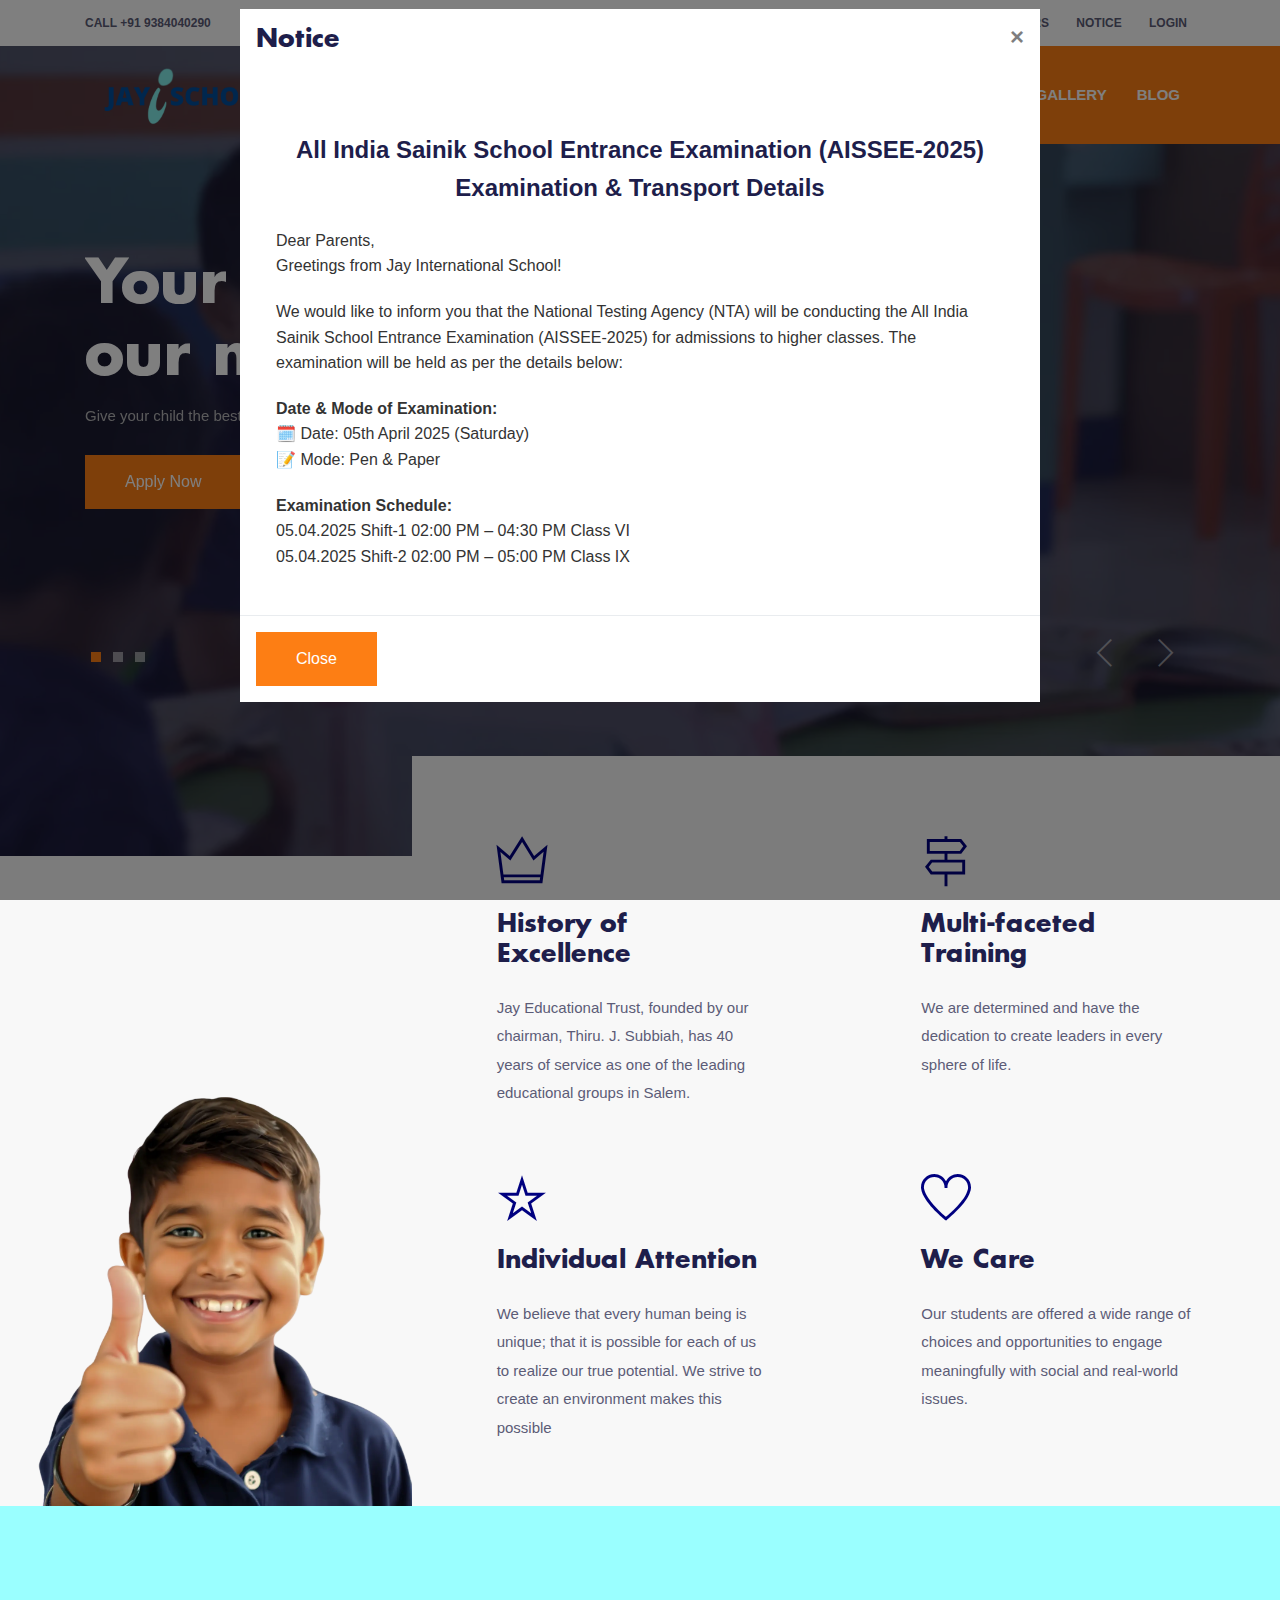
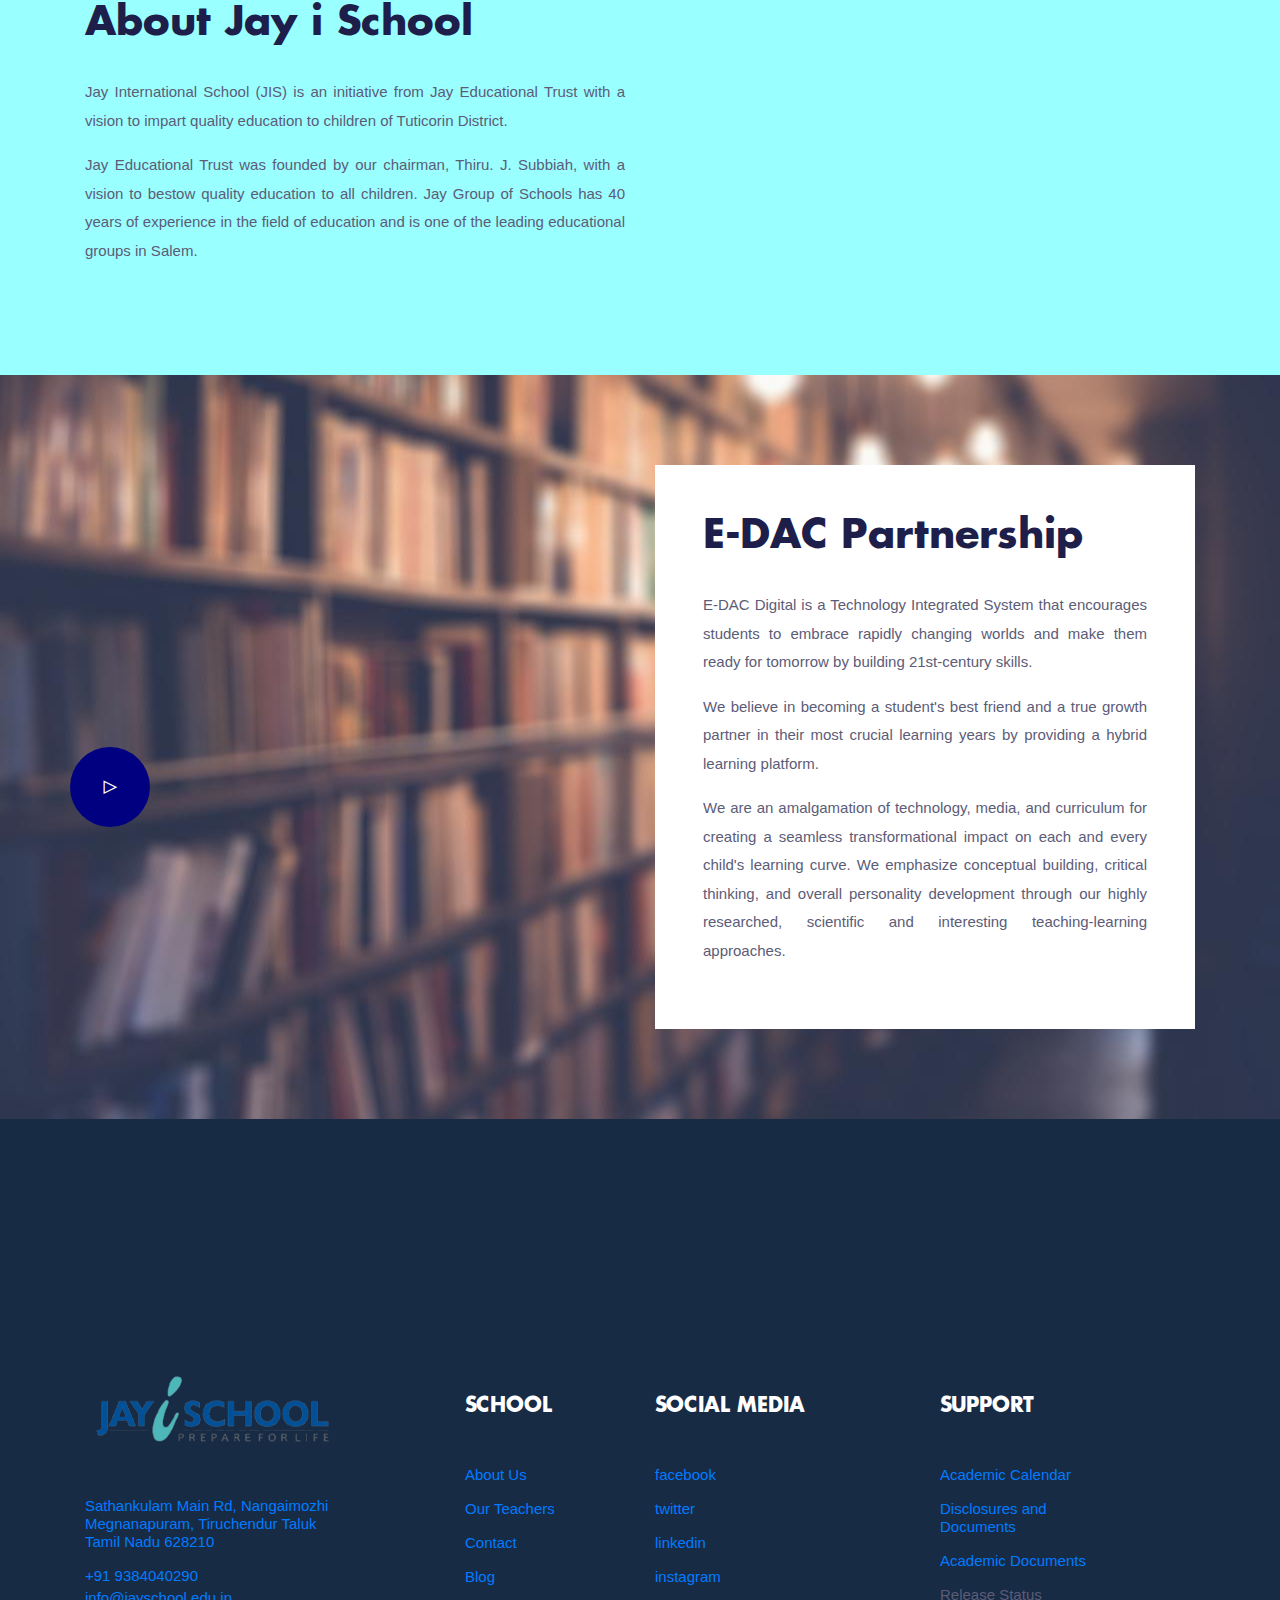
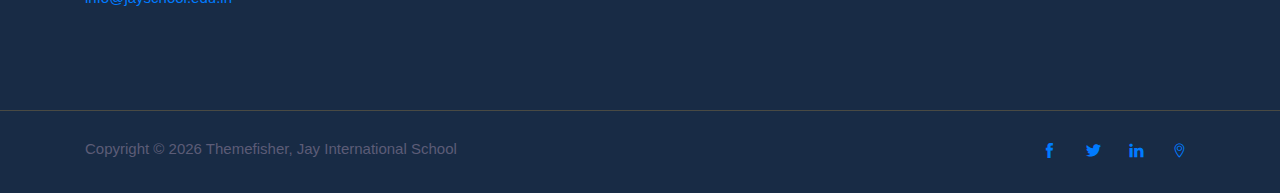
<file: index.html>
<!DOCTYPE html>
<html lang="zxx">

<head>
  <meta charset="utf-8">
  <title>Jay International School | 40 years of service | Now at Megnanapuram</title>
  <meta name="description"
    content="Jay i School is an initiative of Jay Education Trust. We are bringing 40 years of experience in education to children in Thoothukudi.">

  <!-- Google Tag Manager -->
  <script>(function (w, d, s, l, i) {
      w[l] = w[l] || []; w[l].push({
        'gtm.start':
          new Date().getTime(), event: 'gtm.js'
      }); var f = d.getElementsByTagName(s)[0],
        j = d.createElement(s), dl = l != 'dataLayer' ? '&l=' + l : ''; j.async = true; j.src =
          'https://www.googletagmanager.com/gtm.js?id=' + i + dl; f.parentNode.insertBefore(j, f);
    })(window, document, 'script', 'dataLayer', 'GTM-PV5L9ZV');</script>
  <!-- End Google Tag Manager -->

  <!-- mobile responsive meta -->
  <meta name="viewport" content="width=device-width, initial-scale=1">
  <meta name="viewport" content="width=device-width, initial-scale=1, maximum-scale=1">

  <!-- ** Plugins Needed for the Project ** -->
  <!-- Bootstrap -->
  <link rel="stylesheet" href="plugins/bootstrap/bootstrap.min.css">
  <!-- slick slider -->
  <link rel="stylesheet" href="plugins/slick/slick.css">
  <!-- themefy-icon -->
  <link rel="stylesheet" href="plugins/themify-icons/themify-icons.css">
  <!-- animation css -->
  <link rel="stylesheet" href="plugins/animate/animate.css">
  <!-- aos -->
  <link rel="stylesheet" href="plugins/aos/aos.css">
  <!-- venobox popup -->
  <link rel="stylesheet" href="plugins/venobox/venobox.css">

  <!-- Main Stylesheet -->
  <link href="css/style.css" rel="stylesheet">

  <!--Favicon-->
  <link rel="icon" href="favicon.ico" type="image/x-icon">
  <!-- <link rel="shortcut icon" href="images/favicon.png" type="image/x-icon"> -->
  <!-- <link rel="icon" href="images/favicon.png" type="image/x-icon"> -->

  <link rel="apple-touch-icon" sizes="180x180" href="/favicon/apple-touch-icon.png">
  <link rel="icon" type="image/png" sizes="32x32" href="/favicon/favicon-32x32.png">
  <link rel="icon" type="image/png" sizes="16x16" href="/favicon/favicon-16x16.png">
  <link rel="manifest" href="/favicon/site.webmanifest">
  <link rel="mask-icon" href="/favicon/safari-pinned-tab.svg" color="#5bbad5">
  <!-- <link rel="shortcut icon" href="/favicon/favicon.ico"> -->
  <meta name="msapplication-TileColor" content="#da532c">
  <meta name="msapplication-config" content="/favicon/browserconfig.xml">
  <meta name="theme-color" content="#ffffff">

</head>

<body>
  <!-- Google Tag Manager (noscript) -->
  <noscript><iframe src="https://www.googletagmanager.com/ns.html?id=GTM-PV5L9ZV" height="0" width="0"
      style="display:none;visibility:hidden"></iframe></noscript>
  <!-- End Google Tag Manager (noscript) -->

  <!-- header -->
  <header class="fixed-top header">
    <!-- top header -->
    <div class="top-header py-2" style="background-color: white">
      <div class="container">
        <div class="row no-gutters">
          <div class="col-lg-4 text-center text-lg-left">
            <a class="text-color mr-3" href="tel:+919384040290"><strong>CALL</strong> +91 9384040290</a>
            <ul class="list-inline d-inline">
              <li class="list-inline-item mx-0"><a class="d-inline-block p-2 text-color"
                  href="https://www.facebook.com/jayschool.edu.in/"><i class="ti-facebook"></i></a></li>
              <li class="list-inline-item mx-0"><a class="d-inline-block p-2 text-color"
                  href="https://twitter.com/jayischool"><i class="ti-twitter-alt"></i></a></li>
              <li class="list-inline-item mx-0"><a class="d-inline-block p-2 text-color"
                  href="https://g.page/jayischool" target="_blank" rel="noopener noreferrer"><i
                    class="ti-location-pin"></i></a></li>
              <li class="list-inline-item mx-0"><a class="d-inline-block p-2 text-color"
                  href="mailto:info@jayschool.edu.in"><i class="ti-email"></i></a></li>
            </ul>
          </div>
          <div class="col-lg-8 text-center text-lg-right">
            <ul class="list-inline">
              <li class="list-inline-item"><a class="text-uppercase text-color p-sm-2 py-2 px-0 d-inline-block" href="https://jayischool.notion.site"
                target="_blank" rel="noopener noreferrer">Circulars</a></li>
              <li class="list-inline-item"><a class="text-uppercase text-color p-sm-2 py-2 px-0 d-inline-block" href="#"
                data-toggle="modal" data-target="#noticeModal">Notice</a></li>
              <li class="list-inline-item"><a class="text-uppercase text-color p-sm-2 py-2 px-0 d-inline-block" href="#"
                  data-toggle="modal" data-target="#loginModal">login</a></li>
            </ul>
          </div>
        </div>
      </div>
    </div>
    <!-- navbar -->
    <div class="navigation w-100">
      <div class="container">
        <nav class="navbar navbar-expand-lg navbar-dark p-0">
          <a class="navbar-brand" href="index.html"><img width="200x" src="images/logo2.svg" alt="logo"></a>
          <button class="navbar-toggler rounded-0" type="button" data-toggle="collapse" data-target="#navigation"
            aria-controls="navigation" aria-expanded="false" aria-label="Toggle navigation">
            <span class="navbar-toggler-icon"></span>
          </button>

          <div class="collapse navbar-collapse" id="navigation">
            <ul class="navbar-nav ml-auto text-center">
              <li class="nav-item active">
                <a class="nav-link" href="index.html">Home</a>
              </li>
              <li class="nav-item">
                <a class="nav-link" href="admission.html">Admission</a>
              </li>
              <li class="nav-item">
                <a class="nav-link" href="education.html">Education</a>
              </li>
              <li class="nav-item">
                <a class="nav-link" href="facilities.html">Facilities</a>
              </li>
              <li class="nav-item">
                <a class="nav-link" href="gallery.html">Gallery</a>
              </li>
              <li class="nav-item">
                <a class="nav-link" href="https://jayschool-blog.blogspot.com" target="_blank"
                  rel="noopener noreferrer">Blog</a>
              </li>
            </ul>
          </div>
        </nav>
      </div>
    </div>
  </header>
  <!-- /header -->

  <!-- Modal -->
  <div class="modal fade" id="noticeModal" tabindex="-1" role="dialog" aria-labelledby="noticeModalLabel" aria-hidden="true">
    <div class="modal-dialog modal-lg" role="document">
        <div class="modal-content rounded-0 border-0">
            <div class="modal-header border-0">
                <h3 id="noticeModalLabel">Notice</h3>
                <button type="button" class="close" data-dismiss="modal" aria-label="Close">
                    <span aria-hidden="true">&times;</span>
                </button>
            </div>
            <div class="modal-body">
                <div class="text-center loading-spinner">
                    <div class="spinner-border text-primary" role="status">
                        <span class="sr-only">Loading...</span>
                    </div>
                </div>
                <iframe src="images/notice/AISSEE2025.html" 
                        width="100%" 
                        height="500px" 
                        frameborder="0"
                        title="AISSEE 2025 Notice"
                        onload="this.previousElementSibling.style.display='none';">
                </iframe>
            </div>
            <div class="modal-footer">
                <button type="button" class="btn btn-primary mr-auto" data-dismiss="modal">Close</button>
            </div>
        </div>
    </div>
  </div>
  <!-- Modal -->
  <div class="modal fade" id="loginModal" tabindex="-1" role="dialog" aria-hidden="true">
    <div class="modal-dialog modal-lg" role="document">
      <div class="modal-content rounded-0 border-0 p-4">
        <div class="modal-header border-0">
          <h3>Login</h3>
          <button type="button" class="close" data-dismiss="modal" aria-label="Close">
            <span aria-hidden="true">&times;</span>
          </button>
        </div>
        <div class="modal-body">
          <form action="#" class="row">
            <div class="col-12">
              <input type="text" class="form-control mb-3" id="loginPhone" name="loginPhone" placeholder="Phone">
            </div>
            <div class="col-12">
              <input type="text" class="form-control mb-3" id="loginName" name="loginName" placeholder="Name">
            </div>
            <div class="col-12">
              <input type="password" class="form-control mb-3" id="loginPassword" name="loginPassword"
                placeholder="Password">
            </div>
            <div class="col-12">
              <button type="submit" class="btn btn-primary">LOGIN</button>
            </div>
          </form>
        </div>
      </div>
    </div>
  </div>

  <!-- hero slider -->
  <section class="hero-section overlay bg-cover" data-background="images/banner/banner-1.webp">
    <div class="container">
      <div class="hero-slider">
        <!-- slider item -->
        <div class="hero-slider-item">
          <div class="row">
            <div class="col-md-8">
              <h1 class="text-white" data-animation-out="fadeOutRight" data-delay-out="5" data-duration-in=".3"
                data-animation-in="fadeInLeft" data-delay-in=".1">Your bright future is our mission</h1>
              <p class="text-muted mb-4" data-animation-out="fadeOutRight" data-delay-out="5" data-duration-in=".3"
                data-animation-in="fadeInLeft" data-delay-in=".4">Give your child the best start in education. Admissions open for Pre-KG, LKG, UKG and Grades 1 to 10. 
              </p>
              <a href="admission.html" class="btn btn-primary" data-animation-out="fadeOutRight" data-delay-out="5"
                data-duration-in=".3" data-animation-in="fadeInLeft" data-delay-in=".7">Apply now</a>
            </div>
          </div>
        </div>
        <!-- slider item -->
        <div class="hero-slider-item">
          <div class="row">
            <div class="col-md-8">
              <h1 class="text-white" data-animation-out="fadeOutUp" data-delay-out="5" data-duration-in=".3"
                data-animation-in="fadeInDown" data-delay-in=".1">Your bright future is our mission</h1>
              <p class="text-muted mb-4" data-animation-out="fadeOutUp" data-delay-out="5" data-duration-in=".3"
                data-animation-in="fadeInDown" data-delay-in=".4">2025 - 2026 <b>Admissions Open!</b> Register online at
                <i>jayschool.edu.in/admission</i></p>
              <a href="admission.html" class="btn btn-primary" data-animation-out="fadeOutUp" data-delay-out="5"
                data-duration-in=".3" data-animation-in="fadeInDown" data-delay-in=".7">Apply now</a>
            </div>
          </div>
        </div>
        <!-- slider item -->
        <div class="hero-slider-item">
          <div class="row">
            <div class="col-md-8">
              <h1 class="text-white" data-animation-out="fadeOutDown" data-delay-out="5" data-duration-in=".3"
                data-animation-in="fadeInUp" data-delay-in=".1">Your bright future is our mission</h1>
              <p class="text-muted mb-4" data-animation-out="fadeOutDown" data-delay-out="5" data-duration-in=".3"
                data-animation-in="fadeInUp" data-delay-in=".4"> Our goal is to equip each child with the confidence to
                dream, the knowledge to understand those dreams and the perseverance required to pursue them. If you
                have any questions, please write to us at <a class="text-white"
                  href="mailto:admissions@jayschool.edu.in">admissions@jayschool.edu.in</a></p>
              <a href="admission.html" class="btn btn-primary" data-animation-out="fadeOutDown" data-delay-out="5"
                data-duration-in=".3" data-animation-in="zoomIn" data-delay-in=".7">Apply now</a>
            </div>
          </div>
        </div>
      </div>
    </div>
  </section>
  <!-- /hero slider -->

  <!-- banner-feature -->
  <section class="bg-gray overflow-md-hidden">
    <div class="container-fluid p-0">
      <div class="row no-gutters">
        <div class="col-xl-4 col-lg-5 align-self-end">
          <img class="img-fluid w-100" src="images/banner/banner-feature.webp" alt="banner-feature">
        </div>
        <div class="col-xl-8 col-lg-7">
          <div class="row feature-blocks bg-gray justify-content-between">
            <div class="col-sm-6 col-xl-5 mb-xl-5 mb-lg-3 mb-4 text-center text-sm-left">
              <i class="ti-crown mb-xl-4 mb-lg-3 mb-4 feature-icon"></i>
              <h3 class="mb-xl-4 mb-lg-3 mb-4">History of Excellence</h3>
              <p>Jay Educational Trust, founded by our chairman, Thiru. J. Subbiah, has 40 years of service as one of
                the leading educational groups in Salem.</p>
            </div>
            <div class="col-sm-6 col-xl-5 mb-xl-5 mb-lg-3 mb-4 text-center text-sm-left">
              <i class="ti-direction-alt mb-xl-4 mb-lg-3 mb-4 feature-icon"></i>
              <h3 class="mb-xl-4 mb-lg-3 mb-4">Multi-faceted Training</h3>
              <p>We are determined and have the dedication to create leaders in every sphere of life.</p>
            </div>
            <div class="col-sm-6 col-xl-5 mb-xl-5 mb-lg-3 mb-4 text-center text-sm-left">
              <i class="ti-star mb-xl-4 mb-lg-3 mb-4 feature-icon"></i>
              <h3 class="mb-xl-4 mb-lg-3 mb-4">Individual Attention</h3>
              <p>We believe that every human being is unique; that it is possible for each of us to realize our true
                potential. We strive to create an environment makes this possible</p>
            </div>
            <div class="col-sm-6 col-xl-5 mb-xl-5 mb-lg-3 mb-4 text-center text-sm-left">
              <i class="ti-heart mb-xl-4 mb-lg-3 mb-4 feature-icon"></i>
              <h3 class="mb-xl-4 mb-lg-3 mb-4">We Care</h3>
              <p>Our students are offered a wide range of choices and opportunities to engage meaningfully with social
                and real-world issues.</p>
            </div>
          </div>
        </div>
      </div>
    </div>
  </section>
  <!-- /banner-feature -->

  <!-- about us -->
  <section class="section cyan">
    <div class="container">
      <div class="row align-items-center">
        <div class="col-md-6 order-2 order-md-1" style="text-align: justify;">
          <h2 class="section-title">About Jay i School</h2>
          <p>Jay International School (JIS) is an initiative from Jay Educational Trust with a vision to impart quality
            education to children of Tuticorin District.</p>
          <p>Jay Educational Trust was founded by our chairman, Thiru. J. Subbiah, with a vision to bestow quality
            education to all children. Jay Group of Schools has 40 years of experience in the field of education and is
            one of the leading educational groups in Salem.</p>
          <!-- <a href="about.html" class="btn btn-primary">Learn more</a> -->
        </div>
        <div class="col-md-6 order-1 order-md-2 mb-4 mb-md-0">
          <div class="embed-responsive embed-responsive-16by9" style="max-width: 514px;">
            <iframe class="embed-responsive-item"
              src="https://www.youtube.com/embed/3qJpo-m7PNo?modestbranding=1&showinfo=0&rel=0" 
              title="Jay i School"
              loading="lazy"
              frameborder="0" allow="accelerometer; encrypted-media; gyroscope" allowfullscreen></iframe>
          </div>
        </div>
      </div>
    </div>
  </section>
  <!-- /about us -->

  <!-- success story -->
  <section class="section bg-cover" data-background="images/backgrounds/success-story.jpg">
    <div class="container">
      <div class="row">
        <div class="col-lg-6 col-sm-4 position-relative success-video">
          <a class="play-btn venobox sk-wave" href="https://youtu.be/aW5la8KHryI" data-vbtype="video">
            <i class="ti-control-play"></i>
            <!-- Youtube -->
          </a>
        </div>
        <div class="col-lg-6 col-sm-8">
          <div class="bg-white p-5" style="text-align: justify;">
            <h2 class="section-title">E-DAC Partnership</h2>
            <p>E-DAC Digital is a Technology Integrated System that encourages students to embrace rapidly changing
              worlds and make them ready for tomorrow by building 21st-century skills.</p>
            <p>We believe in becoming a student's best friend and a true growth partner in their most crucial learning
              years by providing a hybrid learning platform.</p>
            <p>We are an amalgamation of technology, media, and curriculum for creating a seamless transformational
              impact on each and every child's learning curve. We emphasize conceptual building, critical thinking, and
              overall personality development through our highly researched, scientific and interesting
              teaching-learning approaches.</p>
          </div>
        </div>
      </div>
    </div>
  </section>
  <!-- /success story -->

  <!-- footer -->
  <footer>
    <!-- footer content -->
    <div class="footer bg-footer section border-bottom">
      <div class="container">
        <div class="row">
          <div class="col-lg-4 col-sm-8 mb-5 mb-lg-0">
            <!-- logo -->
            <a class="logo-footer" href="index.html"><img class="img-fluid mb-5" src="images/logo.png" alt="logo"></a>
            <ul class="list-unstyled">
              <li class="mb-2">
                <a href="https://g.page/jayischool" target="_blank" rel="noopener noreferrer">
                  <address>Sathankulam Main Rd, Nangaimozhi<br> Megnanapuram, Tiruchendur Taluk<br> Tamil Nadu 628210
                  </address>
                </a>
              </li>
              <li class="mb-1"><a href="tel:+919384040290">+91 9384040290</a></li>
              <li class="mb-1"><a href="mailto:info@jayschool.edu.in">info@jayschool.edu.in</a></li>
            </ul>
          </div>
          <!-- company -->
          <div class="col-lg-2 col-md-3 col-sm-4 col-6 mb-5 mb-md-0">
            <h4 class="text-white mb-5">SCHOOL</h4>
            <ul class="list-unstyled">
              <li class="mb-3"><a href="#footer">About Us</a></li>
              <li class="mb-3"><a href="#footer">Our Teachers</a></li>
              <li class="mb-3"><a href="#footer">Contact</a></li>
              <li class="mb-3"><a href="https://jayschool-blog.blogspot.com" target="_blank"
                  rel="noopener noreferrer">Blog</a></li>
            </ul>
          </div>
          <!-- links -->
          <div class="col-lg-3 col-md-4 col-sm-5 col-8 mb-5 mb-md-0">
            <h4 class="text-white mb-5">SOCIAL MEDIA</h4>
            <ul class="list-unstyled">
              <li class="mb-3"><a href="https://www.facebook.com/jayschool.edu.in/">facebook</a></li>
              <li class="mb-3"><a href="https://twitter.com/jayischool">twitter</a></li>
              <li class="mb-3"><a href="https://www.linkedin.com/company/jay-international-school">linkedin</a></li>
              <li class="mb-3"><a href="https://www.instagram.com/jayischool/">instagram</a></li>
            </ul>
          </div>
          <!-- support -->
          <div class="col-lg-2 col-md-3 col-sm-4 col-6 mb-5 mb-md-0">
            <h4 class="text-white mb-5">SUPPORT</h4>
            <ul class="list-unstyled">
              <li class="mb-3"><a href="calendar.html">Academic Calendar</a></li>
              <li class="mb-3"><a href="documents.html">Disclosures and Documents</a></li>
              <li class="mb-3"><a href="academic-docs.html">Academic Documents</a></li>
              <li class="mb-3"><a class="text-color" href="#footer">Release Status</a></li>
            </ul>
          </div>
          <!-- support -->
        </div>
      </div>
    </div>
    <!-- copyright -->
    <div class="copyright py-4 bg-footer">
      <div class="container">
        <div class="row">
          <div class="col-sm-7 text-sm-left text-center">
            <p class="mb-0">Copyright &copy;
              <script>
                var CurrentYear = new Date().getFullYear()
                document.write(CurrentYear)
              </script>
              Themefisher, Jay International School
            </p>
          </div>
          <div class="col-sm-5 text-sm-right text-center text-primary">
            <ul class="list-inline">
              <li class="list-inline-item"><a class="d-inline-block p-2"
                  href="https://www.facebook.com/jayschool.edu.in/"><i class="ti-facebook"></i></a></li>
              <li class="list-inline-item"><a class="d-inline-block p-2" href="https://twitter.com/jayischool"><i
                    class="ti-twitter-alt"></i></a></li>
              <li class="list-inline-item"><a class="d-inline-block p-2"
                  href="https://www.linkedin.com/company/jay-international-school"><i class="ti-linkedin"></i></a></li>
              <li class="list-inline-item"><a class="d-inline-block p-2" href="https://g.page/jayischool"><i
                    class="ti-location-pin"></i></a></li>
            </ul>
          </div>
        </div>
      </div>
    </div>
  </footer>
  <!-- /footer -->

  <!-- jQuery -->
  <script src="plugins/jQuery/jquery.min.js"></script>
  <!-- Bootstrap JS -->
  <script src="plugins/bootstrap/bootstrap.min.js"></script>
  <!-- slick slider -->
  <script src="plugins/slick/slick.min.js"></script>
  <!-- aos -->
  <script src="plugins/aos/aos.js"></script>
  <!-- venobox popup -->
  <script src="plugins/venobox/venobox.min.js"></script>
  <!-- filter -->
  <script src="plugins/filterizr/jquery.filterizr.min.js"></script>
  <!-- google map -->
  <!-- <script src="https://maps.googleapis.com/maps/api/js?key=AIzaSyBu5nZKbeK-WHQ70oqOWo-_4VmwOwKP9YQ"></script> -->
  <script src="plugins/google-map/gmap.js"></script>

  <!-- Main Script -->
  <script src="js/script.js"></script>
  <script type="text/javascript">
    $(window).on('load', function () {
      if (document.cookie.indexOf("ModalShown=true") < 0) {
        $('#noticeModal').modal('show');
        // Set cookie to expire after 24 hours
        var expires = (new Date(Date.now() + 1000 * 60 * 60 * 24)).toUTCString();
        document.cookie = "ModalShown=true; expires=" + expires + ";";
      }
    });
  </script>

</body>

</html>
</file>
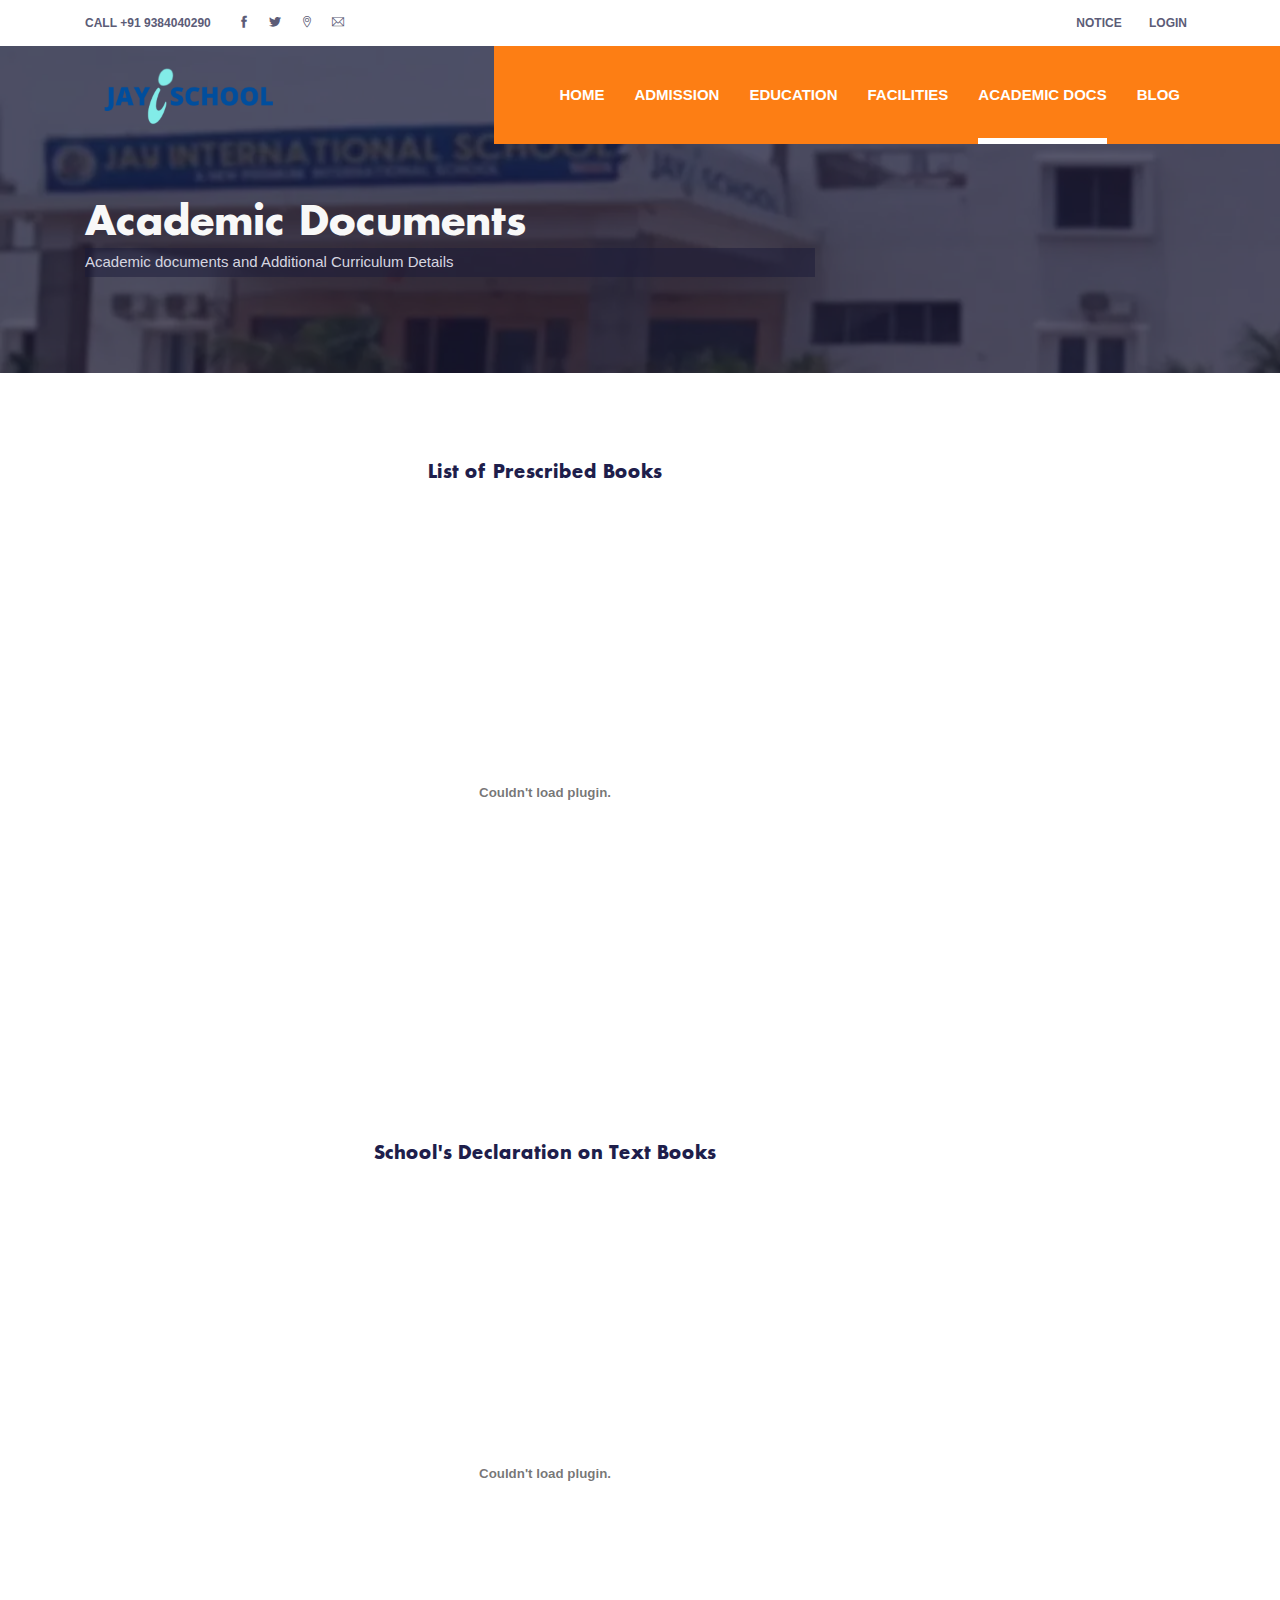
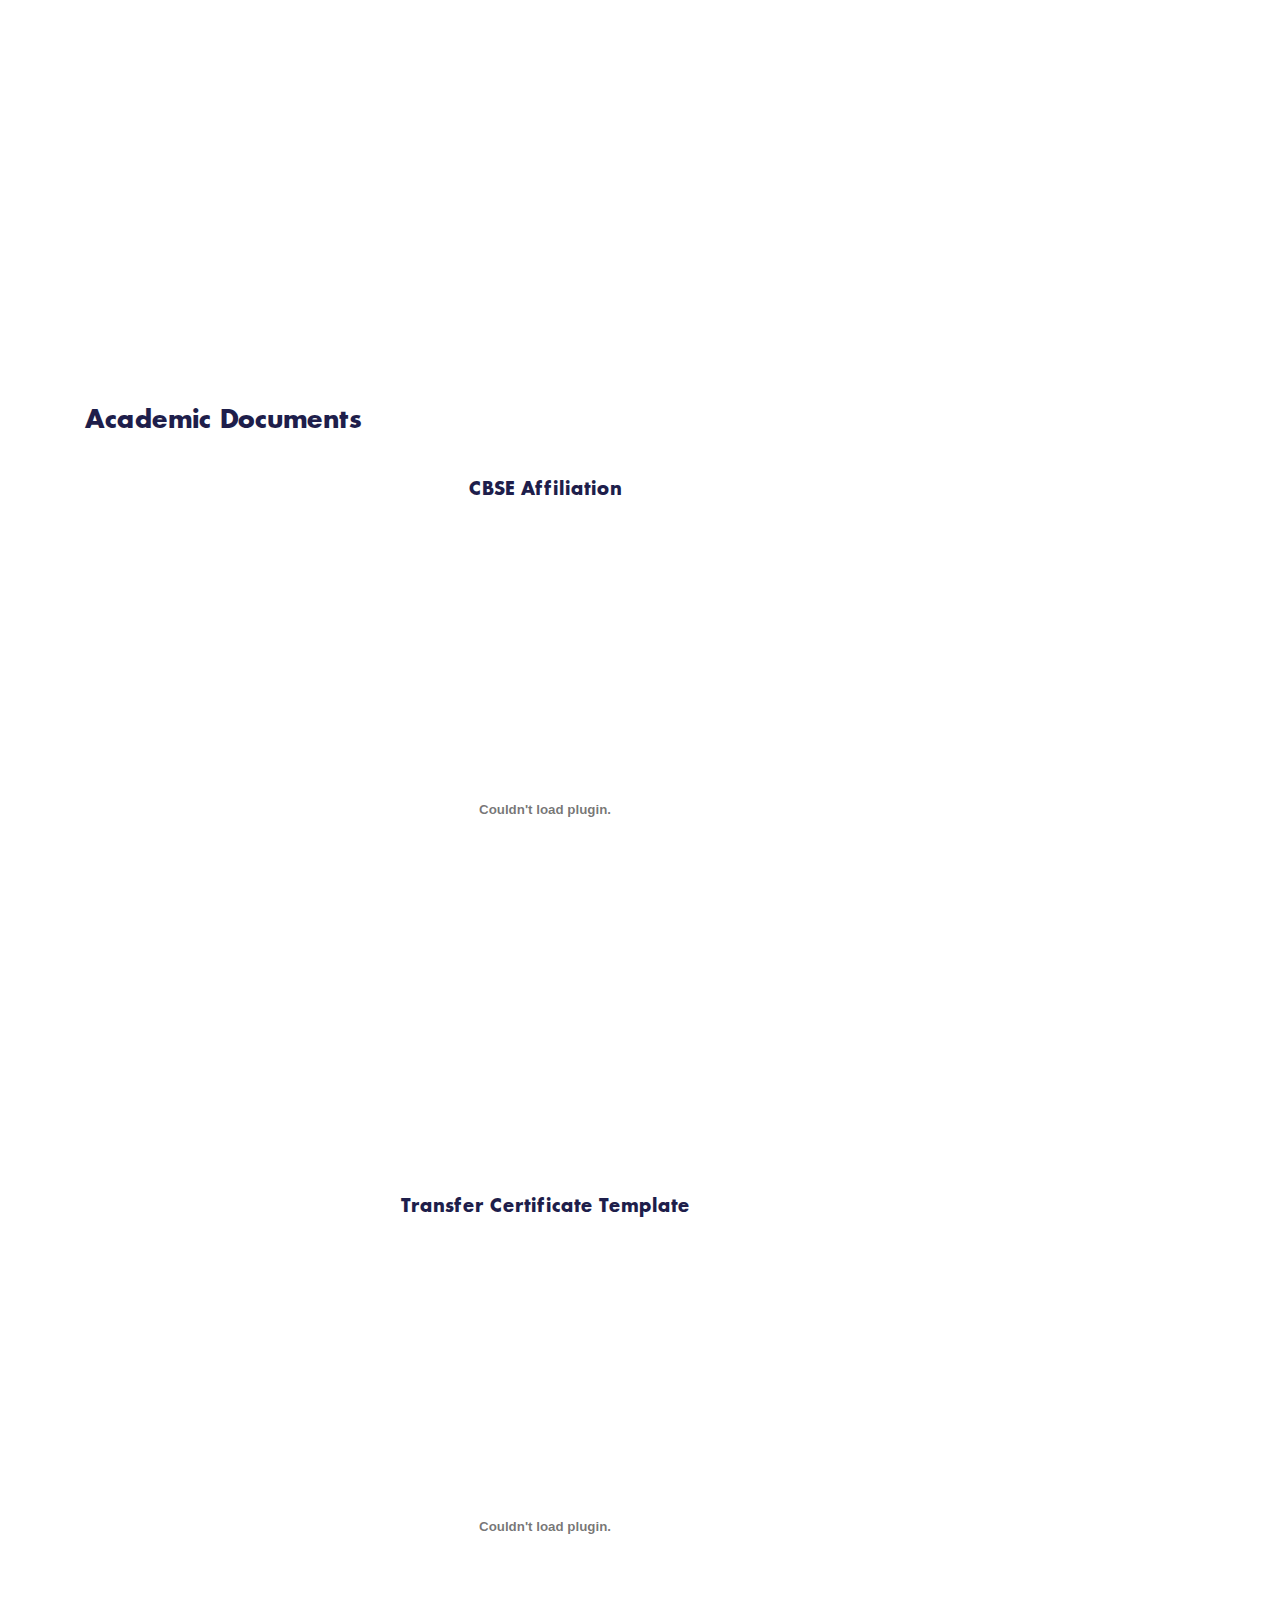
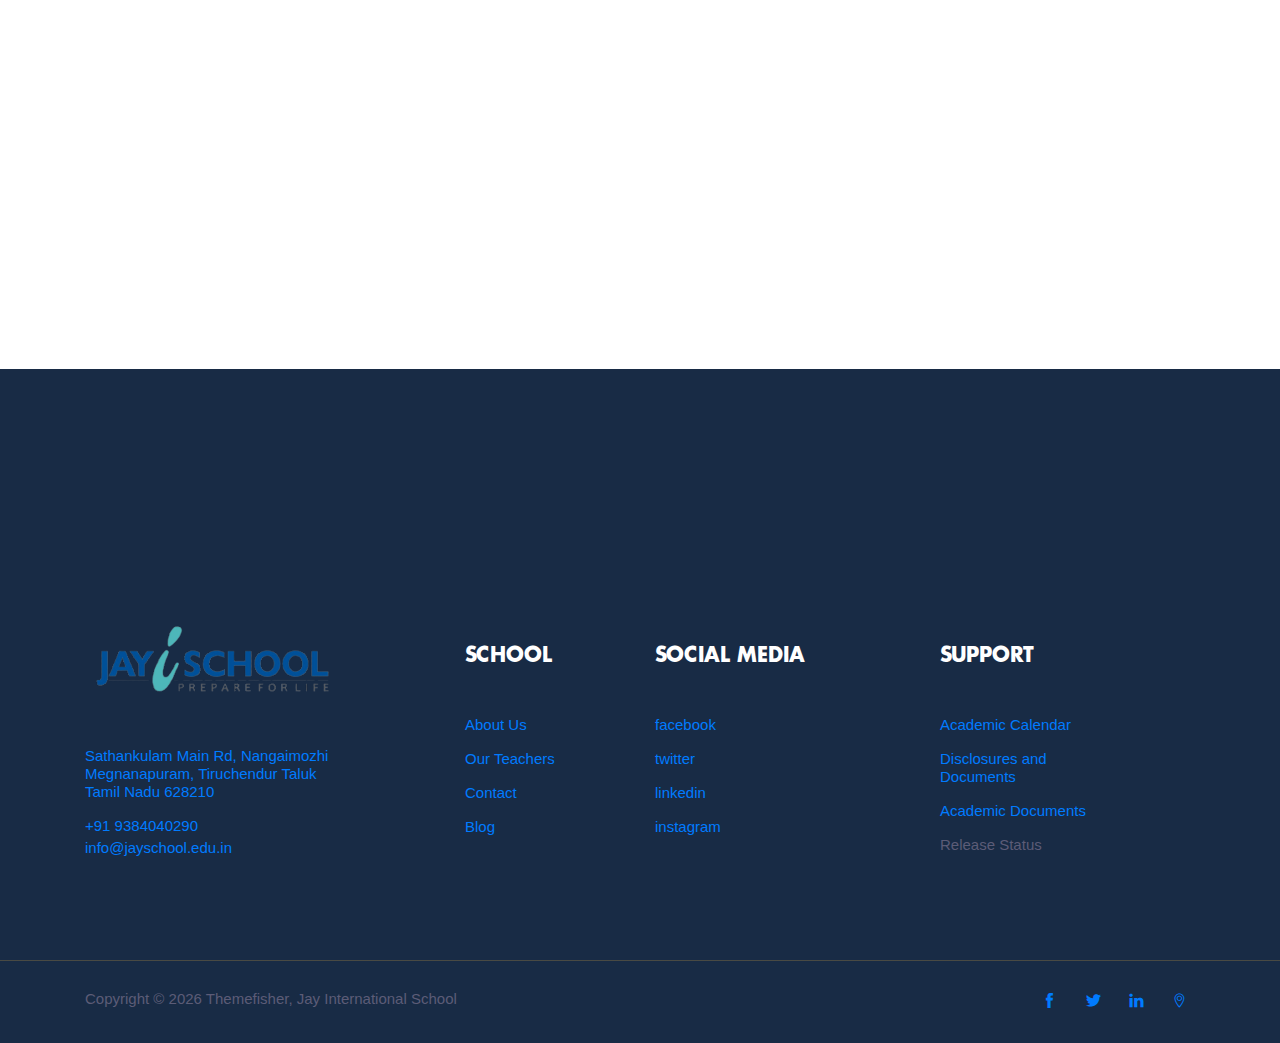
<file: academic-docs.html>
<!DOCTYPE html>
<html lang="zxx">

<head>
    <meta charset="utf-8">
    <title>Academic Documents | Jay International School</title>
    <meta name="robots" content="noindex" />

    <!-- Google Tag Manager -->
    <script>(function (w, d, s, l, i) {
            w[l] = w[l] || []; w[l].push({
                'gtm.start':
                    new Date().getTime(), event: 'gtm.js'
            }); var f = d.getElementsByTagName(s)[0],
                j = d.createElement(s), dl = l != 'dataLayer' ? '&l=' + l : ''; j.async = true; j.src =
                    'https://www.googletagmanager.com/gtm.js?id=' + i + dl; f.parentNode.insertBefore(j, f);
        })(window, document, 'script', 'dataLayer', 'GTM-PV5L9ZV');</script>
    <!-- End Google Tag Manager -->

    <!-- mobile responsive meta -->
    <meta name="viewport" content="width=device-width, initial-scale=1">
    <meta name="viewport" content="width=device-width, initial-scale=1, maximum-scale=1">

    <!-- ** Plugins Needed for the Project ** -->
    <!-- Bootstrap -->
    <link rel="stylesheet" href="plugins/bootstrap/bootstrap.min.css">
    <!-- slick slider -->
    <link rel="stylesheet" href="plugins/slick/slick.css">
    <!-- themefy-icon -->
    <link rel="stylesheet" href="plugins/themify-icons/themify-icons.css">
    <!-- animation css -->
    <link rel="stylesheet" href="plugins/animate/animate.css">
    <!-- aos -->
    <link rel="stylesheet" href="plugins/aos/aos.css">
    <!-- venobox popup -->
    <link rel="stylesheet" href="plugins/venobox/venobox.css">

    <!-- Main Stylesheet -->
    <link href="css/style.css" rel="stylesheet">

    <!--Favicon-->
    <link rel="icon" href="favicon.ico" type="image/x-icon">
    <!-- <link rel="shortcut icon" href="images/favicon.png" type="image/x-icon"> -->
    <!-- <link rel="icon" href="images/favicon.png" type="image/x-icon"> -->

    <link rel="apple-touch-icon" sizes="180x180" href="/favicon/apple-touch-icon.png">
    <link rel="icon" type="image/png" sizes="32x32" href="/favicon/favicon-32x32.png">
    <link rel="icon" type="image/png" sizes="16x16" href="/favicon/favicon-16x16.png">
    <link rel="manifest" href="/favicon/site.webmanifest">
    <link rel="mask-icon" href="/favicon/safari-pinned-tab.svg" color="#5bbad5">
    <!-- <link rel="shortcut icon" href="/favicon/favicon.ico"> -->
    <meta name="msapplication-TileColor" content="#da532c">
    <meta name="msapplication-config" content="/favicon/browserconfig.xml">
    <meta name="theme-color" content="#ffffff">

</head>

<body>

    <!-- Google Tag Manager (noscript) -->
    <noscript><iframe src="https://www.googletagmanager.com/ns.html?id=GTM-PV5L9ZV" height="0" width="0"
            style="display:none;visibility:hidden"></iframe></noscript>
    <!-- End Google Tag Manager (noscript) -->

    <!-- header -->
    <header class="fixed-top header">
        <!-- top header -->
        <div class="top-header py-2" style="background-color: white">
            <div class="container">
                <div class="row no-gutters">
                    <div class="col-lg-4 text-center text-lg-left">
                        <a class="text-color mr-3" href="tel:+919384040290"><strong>CALL</strong> +91 9384040290</a>
                        <ul class="list-inline d-inline">
                            <li class="list-inline-item mx-0"><a class="d-inline-block p-2 text-color"
                                    href="https://www.facebook.com/jayschool.edu.in/"><i class="ti-facebook"></i></a>
                            </li>
                            <li class="list-inline-item mx-0"><a class="d-inline-block p-2 text-color"
                                    href="https://twitter.com/jayischool"><i class="ti-twitter-alt"></i></a></li>
                            <li class="list-inline-item mx-0"><a class="d-inline-block p-2 text-color"
                                    href="https://g.page/jayischool" target="_blank" rel="noopener noreferrer"><i
                                        class="ti-location-pin"></i></a></li>
                            <li class="list-inline-item mx-0"><a class="d-inline-block p-2 text-color"
                                    href="mailto:info@jayschool.edu.in"><i class="ti-email"></i></a></li>
                        </ul>
                    </div>
                    <div class="col-lg-8 text-center text-lg-right">
                        <ul class="list-inline">
                            <li class="list-inline-item"><a
                                    class="text-uppercase text-color p-sm-2 py-2 px-0 d-inline-block" href="#"
                                    data-toggle="modal" data-target="#noticeModal">notice</a></li>
                            <li class="list-inline-item"><a
                                    class="text-uppercase text-color p-sm-2 py-2 px-0 d-inline-block" href="#"
                                    data-toggle="modal" data-target="#loginModal">login</a></li>
                        </ul>
                    </div>
                </div>
            </div>
        </div>
        <!-- navbar -->
        <div class="navigation w-100">
            <div class="container">
                <nav class="navbar navbar-expand-lg navbar-dark p-0">
                    <a class="navbar-brand" href="index.html"><img width="200x" src="images/logo2.svg" alt="logo"></a>
                    <button class="navbar-toggler rounded-0" type="button" data-toggle="collapse"
                        data-target="#navigation" aria-controls="navigation" aria-expanded="false"
                        aria-label="Toggle navigation">
                        <span class="navbar-toggler-icon"></span>
                    </button>

                    <div class="collapse navbar-collapse" id="navigation">
                        <ul class="navbar-nav ml-auto text-center">
                            <li class="nav-item">
                                <a class="nav-link" href="index.html">Home</a>
                            </li>
                            <li class="nav-item">
                                <a class="nav-link" href="admission.html">Admission</a>
                            </li>
                            <li class="nav-item">
                                <a class="nav-link" href="education.html">Education</a>
                            </li>
                            <li class="nav-item">
                                <a class="nav-link" href="facilities.html">Facilities</a>
                            </li>
                            <li class="nav-item active">
                                <a class="nav-link" href="academic-docs.html">Academic docs</a>
                            </li>
                            <li class="nav-item">
                                <a class="nav-link" href="https://jayschool-blog.blogspot.com" target="_blank"
                                    rel="noopener noreferrer">Blog</a>
                            </li>
                        </ul>
                    </div>
                </nav>
            </div>
        </div>
    </header>
    <!-- /header -->

    <!-- Modal -->
    <div class="modal fade" id="noticeModal" tabindex="-1" role="dialog" aria-labelledby="noticeModalLabel" aria-hidden="true">
        <div class="modal-dialog modal-lg" role="document">
            <div class="modal-content rounded-0 border-0">
                <div class="modal-header border-0">
                    <h3 id="noticeModalLabel">Notice</h3>
                    <button type="button" class="close" data-dismiss="modal" aria-label="Close">
                        <span aria-hidden="true">&times;</span>
                    </button>
                </div>
                <div class="modal-body">
                    <div class="text-center loading-spinner">
                        <div class="spinner-border text-primary" role="status">
                            <span class="sr-only">Loading...</span>
                        </div>
                    </div>
                    <iframe src="images/notice/AISSEE2025.html" 
                            width="100%" 
                            height="500px" 
                            frameborder="0"
                            title="AISSEE 2025 Notice"
                            onload="this.previousElementSibling.style.display='none';">
                    </iframe>
                </div>
                <div class="modal-footer">
                    <button type="button" class="btn btn-primary mr-auto" data-dismiss="modal">Close</button>
                </div>
            </div>
        </div>
    </div>
    <!-- Modal -->
    <div class="modal fade" id="loginModal" tabindex="-1" role="dialog" aria-hidden="true">
        <div class="modal-dialog modal-lg" role="document">
            <div class="modal-content rounded-0 border-0 p-4">
                <div class="modal-header border-0">
                    <h3>Login</h3>
                    <button type="button" class="close" data-dismiss="modal" aria-label="Close">
                        <span aria-hidden="true">&times;</span>
                    </button>
                </div>
                <div class="modal-body">
                    <form action="#" class="row">
                        <div class="col-12">
                            <input type="text" class="form-control mb-3" id="loginPhone" name="loginPhone"
                                placeholder="Phone">
                        </div>
                        <div class="col-12">
                            <input type="text" class="form-control mb-3" id="loginName" name="loginName"
                                placeholder="Name">
                        </div>
                        <div class="col-12">
                            <input type="password" class="form-control mb-3" id="loginPassword" name="loginPassword"
                                placeholder="Password">
                        </div>
                        <div class="col-12">
                            <button type="submit" class="btn btn-primary">LOGIN</button>
                        </div>
                    </form>
                </div>
            </div>
        </div>
    </div>
    <!-- page title -->
    <section class="page-title-section overlay" data-background="images/backgrounds/page-title.webp">
        <div class="container">
            <div class="row">
                <div class="col-md-8">
                    <ul class="list-inline custom-breadcrumb">
                        <li class="list-inline-item"><a class="h2 text-primary font-secondary"
                                href="academic-docs.html">Academic Documents</a>
                        </li>
                        <li class="list-inline-item text-white h3 font-secondary "></li>
                    </ul>
                    <p class="text-lighten" style="background: rgba(26, 26, 55, 0.5);">Academic documents and Additional
                        Curriculum Details
                    </p>
                </div>
            </div>
        </div>
    </section>
    <!-- /page title -->

    <!-- <section class="section px-5">
    <div class="row mb-5">
        <a class="venobox" data-gall="gallery01" href="images/blog/blog-single.jpg"><img src="images/blog/post-1.jpg"></a>
        <a class="venobox" data-gall="gallery01" href="images/blog/blog-single.jpg"><img src="images/blog/post-2.jpg"></a>
    </div>
</section> -->

    <!-- <section class="section px-5"> -->
    <!-- <div class="row mb-5">
        <div class="col-1">
            <a class="venobox" data-vbtype="iframe" href="https://drive.google.com/file/d/1-LCY-yzBnotktvkVcHvCx058FlJkFOvT/preview">Gmaps</a>
        </div>
    </div>
    <div class="col-10">
        <iframe src="https://drive.google.com/file/d/1-LCY-yzBnotktvkVcHvCx058FlJkFOvT/preview" frameborder="0" style="position: relative; height: 600px; width: 100%;"></iframe>
        <iframe src="http://docs.google.com/gview?url=http://infolab.stanford.edu/pub/papers/google.pdf&embedded=true" style="width:600px; height:500px;" frameborder="0"></iframe>
        <iframe src="http://docs.google.com/viewer?url=http://infolab.stanford.edu/pub/papers/google.pdf&embedded=true" style="width:600px; height:500px;" frameborder="0"></iframe>
        https://drive.google.com/file/d/1-LCY-yzBnotktvkVcHvCx058FlJkFOvT/view?usp=sharing
    </div>
    <div class="col-1">
    </div> -->

    <!--     
    No Objection Certificate by State Govt.pdf
    https://drive.google.com/file/d/1jNli-BdFathRpDvj6fEnlZlMqv72l_J8/preview

    Building Safety Certificate.pdf
    https://drive.google.com/file/d/1sOsLGv61indxhpO9PGZLSI44zAQpQREY/preview

    Sanitary Certificate.pdf
    https://drive.google.com/file/d/14-ojZcrwsuqYcEH3m2ooxgbrXVn5BBN2/preview

    Trust Deed
    https://drive.google.com/file/d/1ZTN-kGRqjEBJS7V_v6kd58J8_4e0eEbl/preview

    Fire Safety
    https://drive.google.com/file/d/1Fqn7GlNVE-vp8BltU92XMiB_mUdQG9ng/preview

    Self Certificate By School
    https://drive.google.com/file/d/1GUBAYQcb5ltW1V-0s_AgBsnyek5h76oW/preview 
-->
    <section class="section px-5">
        <div class="container">
            <div class="row mb-5">
                <div class="col-10">
                    <h5 class="text-center">List of Prescribed Books</h5>
                    <!-- <embed src="https://drive.google.com/file/d/1-LCY-yzBnotktvkVcHvCx058FlJkFOvT/preview" width="100%" -->
                    <embed src="https://docs.google.com/spreadsheets/d/10-m_E_wcW18J6AzXMSslx4As5ccf887A/preview"
                        width="100%" height="600px" type="application/pdf" frameBorder="0" />
                </div>
            </div>
            <div class="row mb-5">
                <div class="col-10">
                    <h5 class="text-center">School's Declaration on Text Books</h5>
                    <embed src="https://drive.google.com/file/d/1043loXDTx_NvRkhEPoUWCRSRHropDw19/preview" width="100%"
                        height="600px" type="application/pdf" frameBorder="0" />
                </div>
            </div>
        </div>
    </section>

    <section class="section px-5">
        <div class="container">
            <h3>Academic Documents</h3>
            <br><br>
            <div class="row mb-5">
                <div class="col-10">
                    <h5 class="text-center">CBSE Affiliation
                    </h5>
                    <!-- <embed src="https://drive.google.com/file/d/1-LCY-yzBnotktvkVcHvCx058FlJkFOvT/preview" width="100%" -->
                    <embed src="https://drive.google.com/file/d/10IDOgaBNepcjtwZ65DSWhuH4m9lm-zjV/preview"
                        width="100%" height="600px" type="application/pdf" frameBorder="0" />
                </div>
            </div>
            <br><br>
            <div class="row mb-5">
                <div class="col-10">
                    <h5 class="text-center">Transfer Certificate Template
                    </h5>
                    <!-- <embed src="https://drive.google.com/file/d/1-LCY-yzBnotktvkVcHvCx058FlJkFOvT/preview" width="100%" -->
                    <embed src="https://drive.google.com/file/d/1-tNts1c-WL3VEWRDOrb7KuxvMm1EpVM8/preview"
                        width="100%" height="600px" type="application/pdf" frameBorder="0" />
                </div>
            </div>
        </div>
    </section>

    <!-- footer -->
    <footer>
        <!-- footer content -->
        <div class="footer bg-footer section border-bottom">
            <div class="container">
                <div class="row">
                    <div class="col-lg-4 col-sm-8 mb-5 mb-lg-0">
                        <!-- logo -->
                        <a class="logo-footer" href="index.html"><img class="img-fluid mb-5" src="images/logo.png"
                                alt="logo"></a>
                        <ul class="list-unstyled">
                            <li class="mb-2">
                                <a href="https://g.page/jayischool" target="_blank" rel="noopener noreferrer">
                                    <address>Sathankulam Main Rd, Nangaimozhi<br> Megnanapuram, Tiruchendur Taluk<br>
                                        Tamil Nadu 628210
                                    </address>
                                </a>
                            </li>
                            <li class="mb-1"><a href="tel:+919384040290">+91 9384040290</a></li>
                            <li class="mb-1"><a href="mailto:info@jayschool.edu.in">info@jayschool.edu.in</a></li>
                        </ul>
                    </div>
                    <!-- company -->
                    <div class="col-lg-2 col-md-3 col-sm-4 col-6 mb-5 mb-md-0">
                        <h4 class="text-white mb-5">SCHOOL</h4>
                        <ul class="list-unstyled">
                            <li class="mb-3"><a href="#footer">About Us</a></li>
                            <li class="mb-3"><a href="#footer">Our Teachers</a></li>
                            <li class="mb-3"><a href="#footer">Contact</a></li>
                            <li class="mb-3"><a href="https://jayschool-blog.blogspot.com" target="_blank"
                                    rel="noopener noreferrer">Blog</a></li>
                        </ul>
                    </div>
                    <!-- links -->
                    <div class="col-lg-3 col-md-4 col-sm-5 col-8 mb-5 mb-md-0">
                        <h4 class="text-white mb-5">SOCIAL MEDIA</h4>
                        <ul class="list-unstyled">
                            <li class="mb-3"><a href="https://www.facebook.com/jayschool.edu.in/">facebook</a></li>
                            <li class="mb-3"><a href="https://twitter.com/jayischool">twitter</a></li>
                            <li class="mb-3"><a
                                    href="https://www.linkedin.com/company/jay-international-school">linkedin</a></li>
                            <li class="mb-3"><a href="#footer">instagram</a></li>
                        </ul>
                    </div>
                    <!-- support -->
                    <div class="col-lg-2 col-md-3 col-sm-4 col-6 mb-5 mb-md-0">
                        <h4 class="text-white mb-5">SUPPORT</h4>
                        <ul class="list-unstyled">
                            <li class="mb-3"><a href="calendar.html">Academic Calendar</a></li>
                            <li class="mb-3"><a href="documents.html">Disclosures and Documents</a></li>
                            <li class="mb-3"><a href="academic-docs.html">Academic Documents</a></li>
                            <li class="mb-3"><a class="text-color" href="#footer">Release Status</a></li>
                        </ul>
                    </div>
                    <!-- support -->
                </div>
            </div>
        </div>
        <!-- copyright -->
        <div class="copyright py-4 bg-footer">
            <div class="container">
                <div class="row">
                    <div class="col-sm-7 text-sm-left text-center">
                        <p class="mb-0">Copyright &copy;
                            <script>
                                var CurrentYear = new Date().getFullYear()
                                document.write(CurrentYear)
                            </script>
                            Themefisher, Jay International School
                        </p>
                    </div>
                    <div class="col-sm-5 text-sm-right text-center text-primary">
                        <ul class="list-inline">
                            <li class="list-inline-item"><a class="d-inline-block p-2"
                                    href="https://www.facebook.com/jayschool.edu.in/"><i class="ti-facebook"></i></a>
                            </li>
                            <li class="list-inline-item"><a class="d-inline-block p-2"
                                    href="https://twitter.com/jayischool"><i class="ti-twitter-alt"></i></a></li>
                            <li class="list-inline-item"><a class="d-inline-block p-2"
                                    href="https://www.linkedin.com/company/jay-international-school"><i
                                        class="ti-linkedin"></i></a></li>
                            <li class="list-inline-item"><a class="d-inline-block p-2"
                                    href="https://g.page/jayischool"><i class="ti-location-pin"></i></a></li>
                        </ul>
                    </div>
                </div>
            </div>
        </div>
    </footer>
    <!-- /footer -->

    <!-- jQuery -->
    <script src="plugins/jQuery/jquery.min.js"></script>
    <!-- Bootstrap JS -->
    <script src="plugins/bootstrap/bootstrap.min.js"></script>
    <!-- slick slider -->
    <script src="plugins/slick/slick.min.js"></script>
    <!-- aos -->
    <script src="plugins/aos/aos.js"></script>
    <!-- venobox popup -->
    <script src="plugins/venobox/venobox.min.js"></script>
    <!-- filter -->
    <script src="plugins/filterizr/jquery.filterizr.min.js"></script>
    <!-- google map -->
    <!-- <script src="https://maps.googleapis.com/maps/api/js?key=AIzaSyBu5nZKbeK-WHQ70oqOWo-_4VmwOwKP9YQ"></script> -->
    <script src="plugins/google-map/gmap.js"></script>

    <!-- Main Script -->
    <script src="js/script.js"></script>

</body>

</html>
</file>
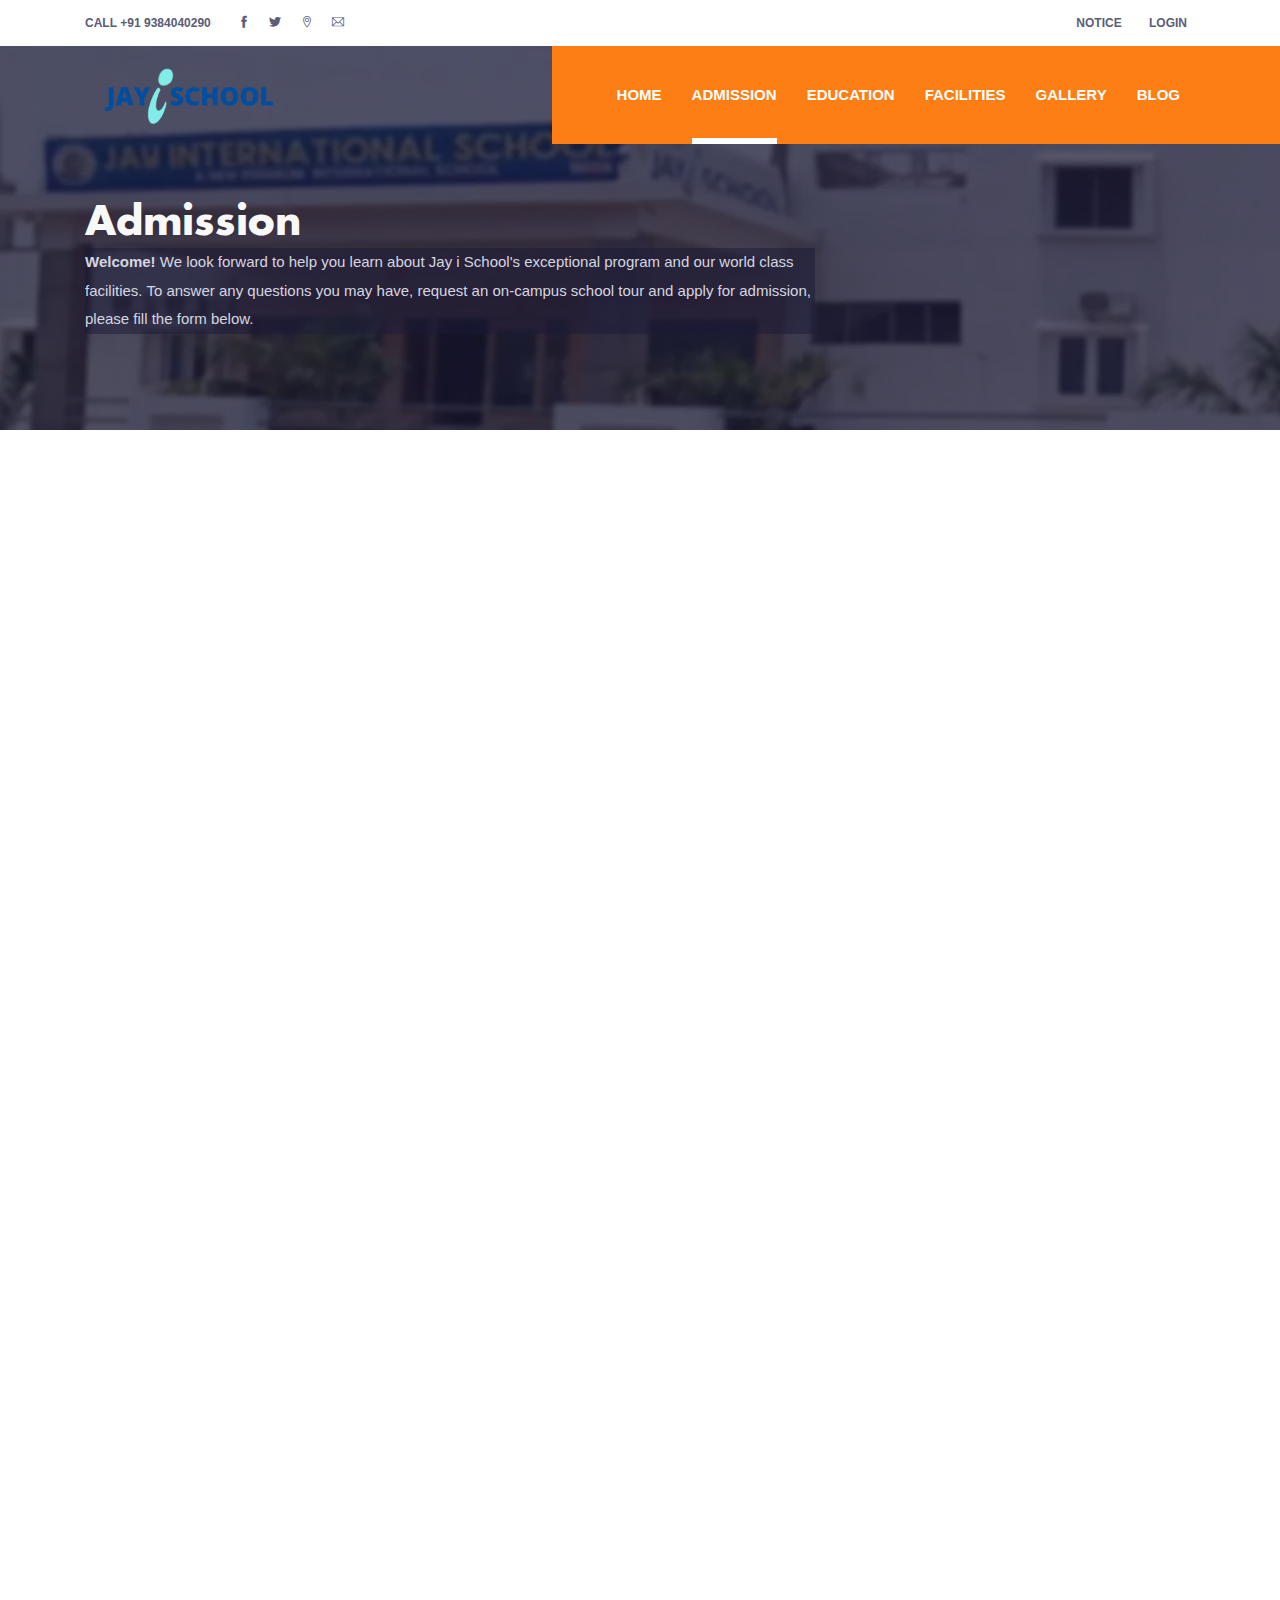
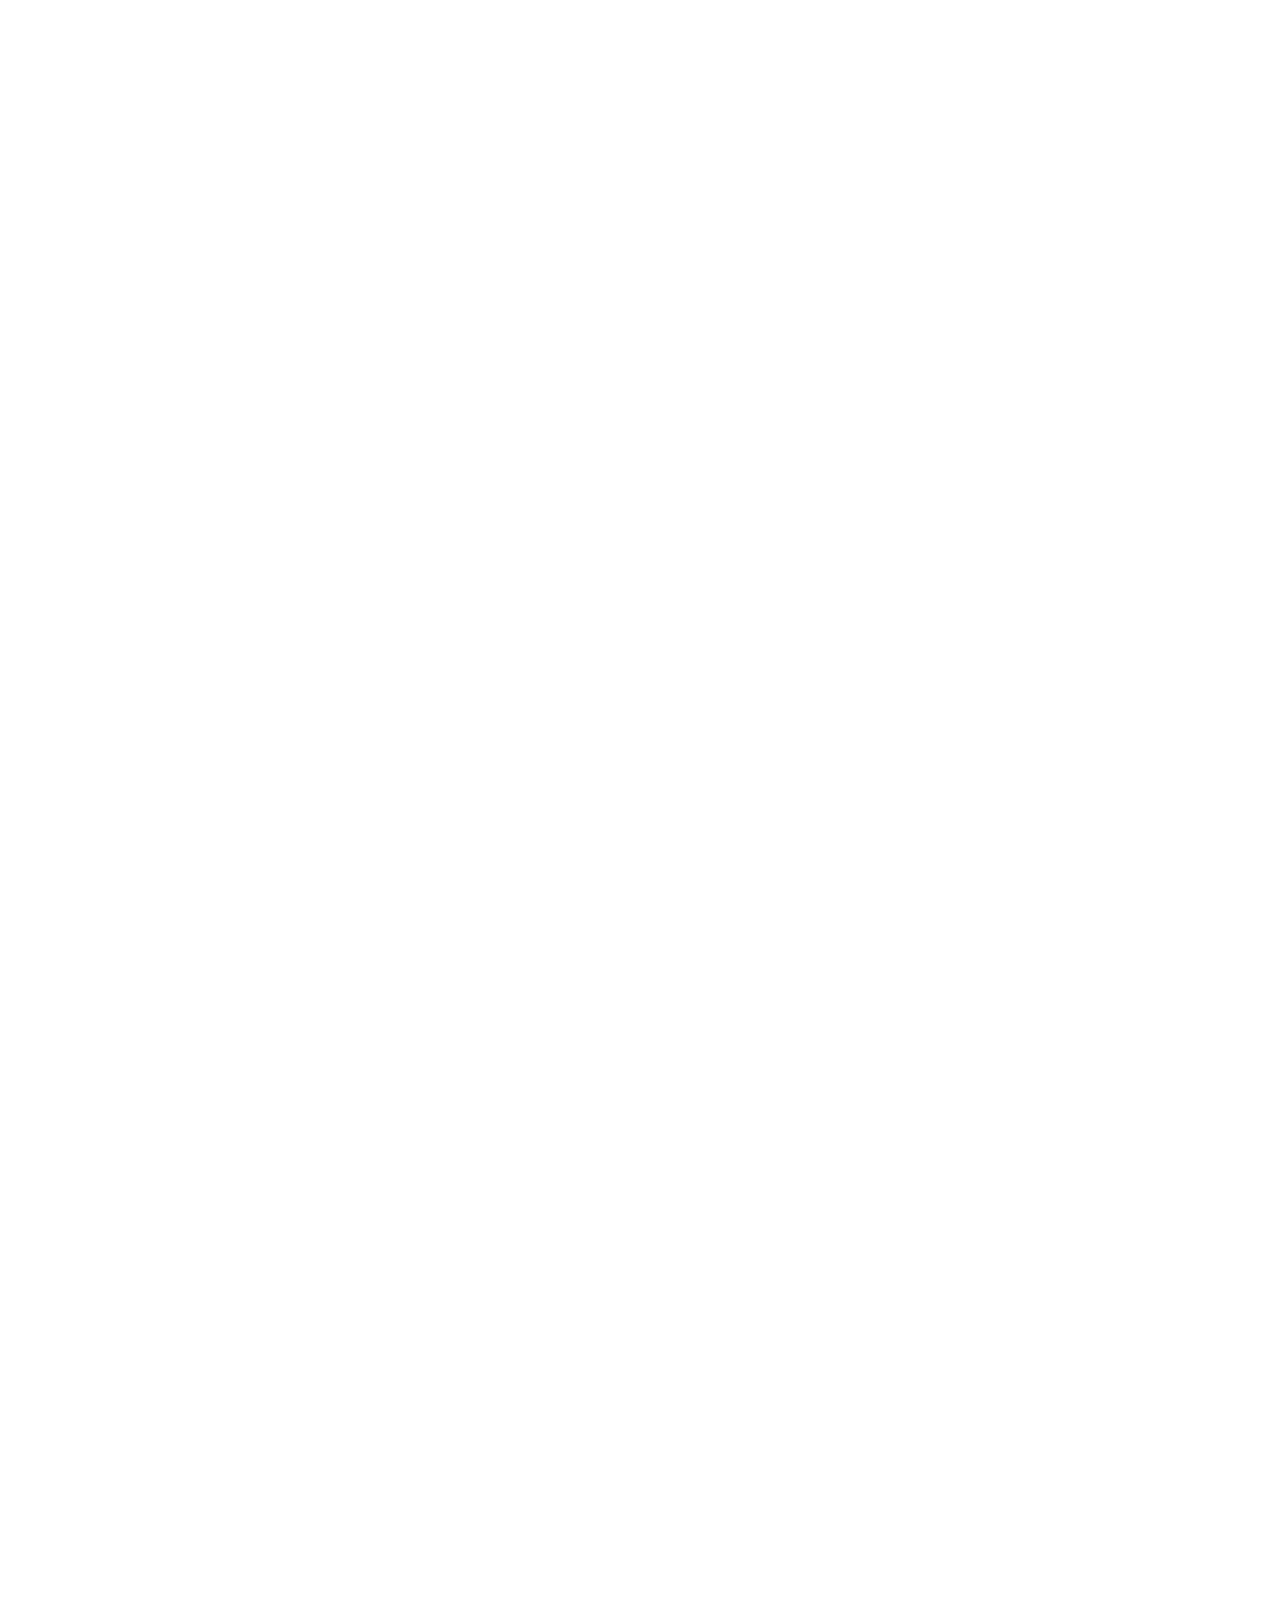
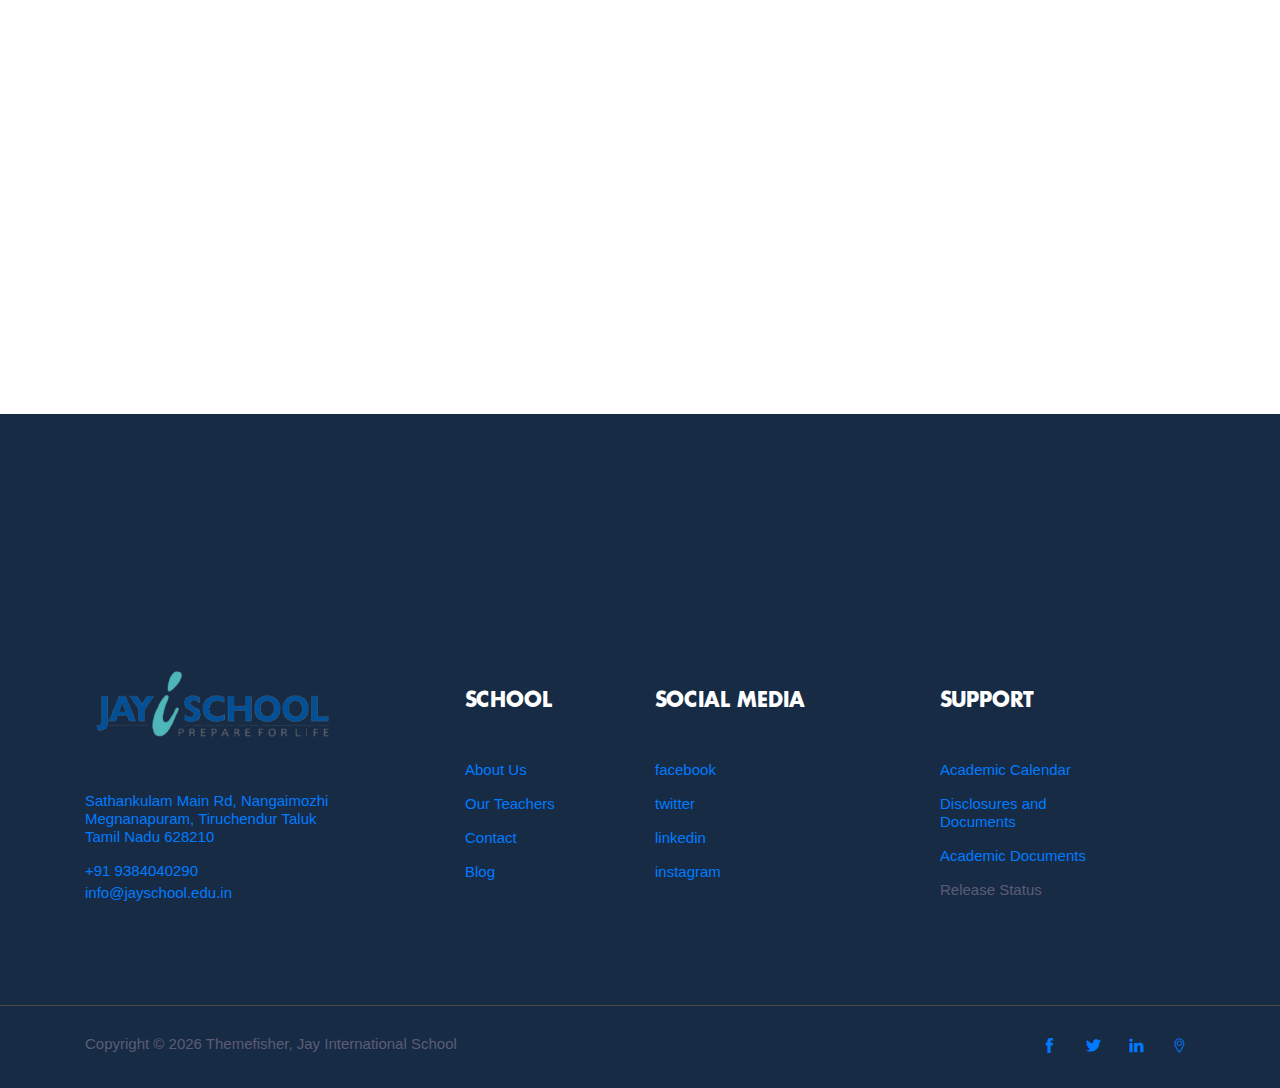
<file: admission.html>
<!DOCTYPE html>
<html lang="zxx">

<head>
  <meta charset="utf-8">
  <title>Admission Form | Jay International School</title>
  <meta name="description" content="Admission application form for students.">

  <!-- Google Tag Manager -->
  <script>(function (w, d, s, l, i) {
      w[l] = w[l] || []; w[l].push({
        'gtm.start':
          new Date().getTime(), event: 'gtm.js'
      }); var f = d.getElementsByTagName(s)[0],
        j = d.createElement(s), dl = l != 'dataLayer' ? '&l=' + l : ''; j.async = true; j.src =
          'https://www.googletagmanager.com/gtm.js?id=' + i + dl; f.parentNode.insertBefore(j, f);
    })(window, document, 'script', 'dataLayer', 'GTM-PV5L9ZV');</script>
  <!-- End Google Tag Manager -->

  <!-- mobile responsive meta -->
  <meta name="viewport" content="width=device-width, initial-scale=1">
  <meta name="viewport" content="width=device-width, initial-scale=1, maximum-scale=1">

  <!-- ** Plugins Needed for the Project ** -->
  <!-- Bootstrap -->
  <link rel="stylesheet" href="plugins/bootstrap/bootstrap.min.css">
  <!-- slick slider -->
  <link rel="stylesheet" href="plugins/slick/slick.css">
  <!-- themefy-icon -->
  <link rel="stylesheet" href="plugins/themify-icons/themify-icons.css">
  <!-- animation css -->
  <link rel="stylesheet" href="plugins/animate/animate.css">
  <!-- aos -->
  <link rel="stylesheet" href="plugins/aos/aos.css">
  <!-- venobox popup -->
  <link rel="stylesheet" href="plugins/venobox/venobox.css">

  <!-- Main Stylesheet -->
  <link href="css/style.css" rel="stylesheet">

  <!--Favicon-->
  <link rel="icon" href="favicon.ico" type="image/x-icon">
  <!-- <link rel="shortcut icon" href="images/favicon.png" type="image/x-icon"> -->
  <!-- <link rel="icon" href="images/favicon.png" type="image/x-icon"> -->

  <link rel="apple-touch-icon" sizes="180x180" href="/favicon/apple-touch-icon.png">
  <link rel="icon" type="image/png" sizes="32x32" href="/favicon/favicon-32x32.png">
  <link rel="icon" type="image/png" sizes="16x16" href="/favicon/favicon-16x16.png">
  <link rel="manifest" href="/favicon/site.webmanifest">
  <link rel="mask-icon" href="/favicon/safari-pinned-tab.svg" color="#5bbad5">
  <!-- <link rel="shortcut icon" href="/favicon/favicon.ico"> -->
  <meta name="msapplication-TileColor" content="#da532c">
  <meta name="msapplication-config" content="/favicon/browserconfig.xml">
  <meta name="theme-color" content="#ffffff">

</head>

<body>

  <!-- Google Tag Manager (noscript) -->
  <noscript><iframe src="https://www.googletagmanager.com/ns.html?id=GTM-PV5L9ZV" height="0" width="0"
      style="display:none;visibility:hidden"></iframe></noscript>
  <!-- End Google Tag Manager (noscript) -->

  <!-- header -->
  <header class="fixed-top header">
    <!-- top header -->
    <div class="top-header py-2" style="background-color: white">
      <div class="container">
        <div class="row no-gutters">
          <div class="col-lg-4 text-center text-lg-left">
            <a class="text-color mr-3" href="tel:+919384040290"><strong>CALL</strong> +91 9384040290</a>
            <ul class="list-inline d-inline">
              <li class="list-inline-item mx-0"><a class="d-inline-block p-2 text-color"
                  href="https://www.facebook.com/jayschool.edu.in/"><i class="ti-facebook"></i></a></li>
              <li class="list-inline-item mx-0"><a class="d-inline-block p-2 text-color"
                  href="https://twitter.com/jayischool"><i class="ti-twitter-alt"></i></a></li>
              <li class="list-inline-item mx-0"><a class="d-inline-block p-2 text-color"
                  href="https://g.page/jayischool" target="_blank" rel="noopener noreferrer"><i
                    class="ti-location-pin"></i></a></li>
              <li class="list-inline-item mx-0"><a class="d-inline-block p-2 text-color"
                  href="mailto:info@jayschool.edu.in"><i class="ti-email"></i></a></li>
            </ul>
          </div>
          <div class="col-lg-8 text-center text-lg-right">
            <ul class="list-inline">
              <li class="list-inline-item"><a class="text-uppercase text-color p-sm-2 py-2 px-0 d-inline-block" href="#"
                  data-toggle="modal" data-target="#noticeModal">notice</a></li>
              <li class="list-inline-item"><a class="text-uppercase text-color p-sm-2 py-2 px-0 d-inline-block" href="#"
                  data-toggle="modal" data-target="#loginModal">login</a></li>
            </ul>
          </div>
        </div>
      </div>
    </div>
    <!-- navbar -->
    <div class="navigation w-100">
      <div class="container">
        <nav class="navbar navbar-expand-lg navbar-dark p-0">
          <a class="navbar-brand" href="index.html"><img width="200x" src="images/logo2.svg" alt="logo"></a>
          <button class="navbar-toggler rounded-0" type="button" data-toggle="collapse" data-target="#navigation"
            aria-controls="navigation" aria-expanded="false" aria-label="Toggle navigation">
            <span class="navbar-toggler-icon"></span>
          </button>

          <div class="collapse navbar-collapse" id="navigation">
            <ul class="navbar-nav ml-auto text-center">
              <li class="nav-item">
                <a class="nav-link" href="index.html">Home</a>
              </li>
              <li class="nav-item active">
                <a class="nav-link" href="admission.html">Admission</a>
              </li>
              <li class="nav-item">
                <a class="nav-link" href="education.html">Education</a>
              </li>
              <li class="nav-item">
                <a class="nav-link" href="facilities.html">Facilities</a>
              </li>
              <li class="nav-item">
                <a class="nav-link" href="gallery.html">Gallery</a>
              </li>
              <li class="nav-item">
                <a class="nav-link" href="https://jayschool-blog.blogspot.com" target="_blank"
                  rel="noopener noreferrer">Blog</a>
              </li>
            </ul>
          </div>
        </nav>
      </div>
    </div>
  </header>
  <!-- /header -->

  <!-- Modal -->
  <div class="modal fade" id="noticeModal" tabindex="-1" role="dialog" aria-labelledby="noticeModalLabel" aria-hidden="true">
    <div class="modal-dialog modal-lg" role="document">
      <div class="modal-content rounded-0 border-0">
        <div class="modal-header border-0">
          <h3 id="noticeModalLabel">Notice</h3>
          <button type="button" class="close" data-dismiss="modal" aria-label="Close">
            <span aria-hidden="true">&times;</span>
          </button>
        </div>
        <div class="modal-body">
          <div class="text-center loading-spinner">
            <div class="spinner-border text-primary" role="status">
              <span class="sr-only">Loading...</span>
            </div>
          </div>
          <iframe src="images/notice/AISSEE2025.html" 
                  width="100%" 
                  height="500px" 
                  frameborder="0"
                  title="AISSEE 2025 Notice"
                  onload="this.previousElementSibling.style.display='none';">
          </iframe>
        </div>
        <div class="modal-footer">
          <button type="button" class="btn btn-primary mr-auto" data-dismiss="modal">Close</button>
        </div>
      </div>
    </div>
  </div>
  <!-- Modal -->
  <div class="modal fade" id="loginModal" tabindex="-1" role="dialog" aria-hidden="true">
    <div class="modal-dialog modal-lg" role="document">
      <div class="modal-content rounded-0 border-0 p-4">
        <div class="modal-header border-0">
          <h3>Login</h3>
          <button type="button" class="close" data-dismiss="modal" aria-label="Close">
            <span aria-hidden="true">&times;</span>
          </button>
        </div>
        <div class="modal-body">
          <form action="#" class="row">
            <div class="col-12">
              <input type="text" class="form-control mb-3" id="loginPhone" name="loginPhone" placeholder="Phone">
            </div>
            <div class="col-12">
              <input type="text" class="form-control mb-3" id="loginName" name="loginName" placeholder="Name">
            </div>
            <div class="col-12">
              <input type="password" class="form-control mb-3" id="loginPassword" name="loginPassword"
                placeholder="Password">
            </div>
            <div class="col-12">
              <button type="submit" class="btn btn-primary">LOGIN</button>
            </div>
          </form>
        </div>
      </div>
    </div>
  </div>

  <!-- page title -->
  <section class="page-title-section overlay" data-background="images/backgrounds/page-title.webp">
    <div class="container">
      <div class="row">
        <div class="col-md-8">
          <ul class="list-inline custom-breadcrumb">
            <li class="list-inline-item"><a class="h2 text-primary font-secondary" href="admission.html">Admission</a>
            </li>
            <li class="list-inline-item text-white h3 font-secondary "></li>
          </ul>
          <p class="text-lighten" style="background: rgba(26, 26, 55, 0.5);"><b>Welcome!</b> We look forward to help you
            learn about Jay i School's exceptional program and our world class facilities. To answer any questions you may have, request an
            on-campus school tour and apply for admission, please fill the form below.</p>
        </div>
      </div>
    </div>
  </section>
  <!-- /page title -->

  <!-- Admission Form -->
  <section class="section">
    <div class="container">
      <!-- <div style="background:url(/images/preloader.gif) center center no-repeat;"> -->
      <!-- <h2 class="section-title">Student Admission Form</h2> -->
      <iframe frameborder="0" style="height:3000px;width:99%;border:none;" name="AdmissionAppIframe"
        id="AdmissionAppIframe"
        src='https://forms.zohopublic.com/virtualoffice13694/form/StudentAdmission/formperma/bEay_A6Jp4Z67NsVbPPeL_KwoK1ep9CvAVcfZM9n35o'>
      </iframe>
      <!-- </div> -->
    </div>
  </section>
  <!-- /Admission Form -->

  <!-- footer -->
  <footer>
    <!-- footer content -->
    <div class="footer bg-footer section border-bottom">
      <div class="container">
        <div class="row">
          <div class="col-lg-4 col-sm-8 mb-5 mb-lg-0">
            <!-- logo -->
            <a class="logo-footer" href="index.html"><img class="img-fluid mb-5" src="images/logo.png" alt="logo"></a>
            <ul class="list-unstyled">
              <li class="mb-2">
                <a href="https://g.page/jayischool" target="_blank" rel="noopener noreferrer">
                  <address>Sathankulam Main Rd, Nangaimozhi<br> Megnanapuram, Tiruchendur Taluk<br> Tamil Nadu 628210
                  </address>
                </a>
              </li>
              <li class="mb-1"><a href="tel:+919384040290">+91 9384040290</a></li>
              <li class="mb-1"><a href="mailto:info@jayschool.edu.in">info@jayschool.edu.in</a></li>
            </ul>
          </div>
          <!-- company -->
          <div class="col-lg-2 col-md-3 col-sm-4 col-6 mb-5 mb-md-0">
            <h4 class="text-white mb-5">SCHOOL</h4>
            <ul class="list-unstyled">
              <li class="mb-3"><a href="#footer">About Us</a></li>
              <li class="mb-3"><a href="#footer">Our Teachers</a></li>
              <li class="mb-3"><a href="#footer">Contact</a></li>
              <li class="mb-3"><a href="https://jayschool-blog.blogspot.com" target="_blank"
                  rel="noopener noreferrer">Blog</a></li>
            </ul>
          </div>
          <!-- links -->
          <div class="col-lg-3 col-md-4 col-sm-5 col-8 mb-5 mb-md-0">
            <h4 class="text-white mb-5">SOCIAL MEDIA</h4>
            <ul class="list-unstyled">
              <li class="mb-3"><a href="https://www.facebook.com/jayschool.edu.in/">facebook</a></li>
              <li class="mb-3"><a href="https://twitter.com/jayischool">twitter</a></li>
              <li class="mb-3"><a href="https://www.linkedin.com/company/jay-international-school">linkedin</a></li>
              <li class="mb-3"><a href="#footer">instagram</a></li>
            </ul>
          </div>
          <!-- support -->
          <div class="col-lg-2 col-md-3 col-sm-4 col-6 mb-5 mb-md-0">
            <h4 class="text-white mb-5">SUPPORT</h4>
            <ul class="list-unstyled">
              <li class="mb-3"><a href="calendar.html">Academic Calendar</a></li>
              <li class="mb-3"><a href="documents.html">Disclosures and Documents</a></li>
              <li class="mb-3"><a href="academic-docs.html">Academic Documents</a></li>
              <li class="mb-3"><a class="text-color" href="#footer">Release Status</a></li>
            </ul>
          </div>
          <!-- support -->
        </div>
      </div>
    </div>
    <!-- copyright -->
    <div class="copyright py-4 bg-footer">
      <div class="container">
        <div class="row">
          <div class="col-sm-7 text-sm-left text-center">
            <p class="mb-0">Copyright &copy;
              <script>
                var CurrentYear = new Date().getFullYear()
                document.write(CurrentYear)
              </script>
              Themefisher, Jay International School
            </p>
          </div>
          <div class="col-sm-5 text-sm-right text-center text-primary">
            <ul class="list-inline">
              <li class="list-inline-item"><a class="d-inline-block p-2"
                  href="https://www.facebook.com/jayschool.edu.in/"><i class="ti-facebook"></i></a></li>
              <li class="list-inline-item"><a class="d-inline-block p-2" href="https://twitter.com/jayischool"><i
                    class="ti-twitter-alt"></i></a></li>
              <li class="list-inline-item"><a class="d-inline-block p-2"
                  href="https://www.linkedin.com/company/jay-international-school"><i class="ti-linkedin"></i></a></li>
              <li class="list-inline-item"><a class="d-inline-block p-2" href="https://g.page/jayischool"><i
                    class="ti-location-pin"></i></a></li>
            </ul>
          </div>
        </div>
      </div>
    </div>
  </footer>
  <!-- /footer -->

  <!-- jQuery -->
  <script src="plugins/jQuery/jquery.min.js"></script>
  <!-- Bootstrap JS -->
  <script src="plugins/bootstrap/bootstrap.min.js"></script>
  <!-- slick slider -->
  <script src="plugins/slick/slick.min.js"></script>
  <!-- aos -->
  <script src="plugins/aos/aos.js"></script>
  <!-- venobox popup -->
  <script src="plugins/venobox/venobox.min.js"></script>
  <!-- filter -->
  <script src="plugins/filterizr/jquery.filterizr.min.js"></script>
  <!-- google map -->
  <!-- <script src="https://maps.googleapis.com/maps/api/js?key=AIzaSyBu5nZKbeK-WHQ70oqOWo-_4VmwOwKP9YQ"></script> -->
  <script src="plugins/google-map/gmap.js"></script>

  <!-- Main Script -->
  <script src="js/script.js"></script>

  <script>
    function loadIframe(iframename, url) {
      var $iframe = $('#' + iframename);
      if ($iframe.length) {
        $iframe.attr('src', url);
        return false;
      }
      return true;
    }

    $(document).ready(function () {
      var url = window.location.toString();
      var params = url.split('?')[1];
      if (params != null) {
        loadIframe('AdmissionAppIframe', 'https://forms.zohopublic.com/virtualoffice13694/form/StudentAdmission/formperma/bEay_A6Jp4Z67NsVbPPeL_KwoK1ep9CvAVcfZM9n35o' + '?' + params);
      }
    });
  </script>

</body>

</html>
</file>
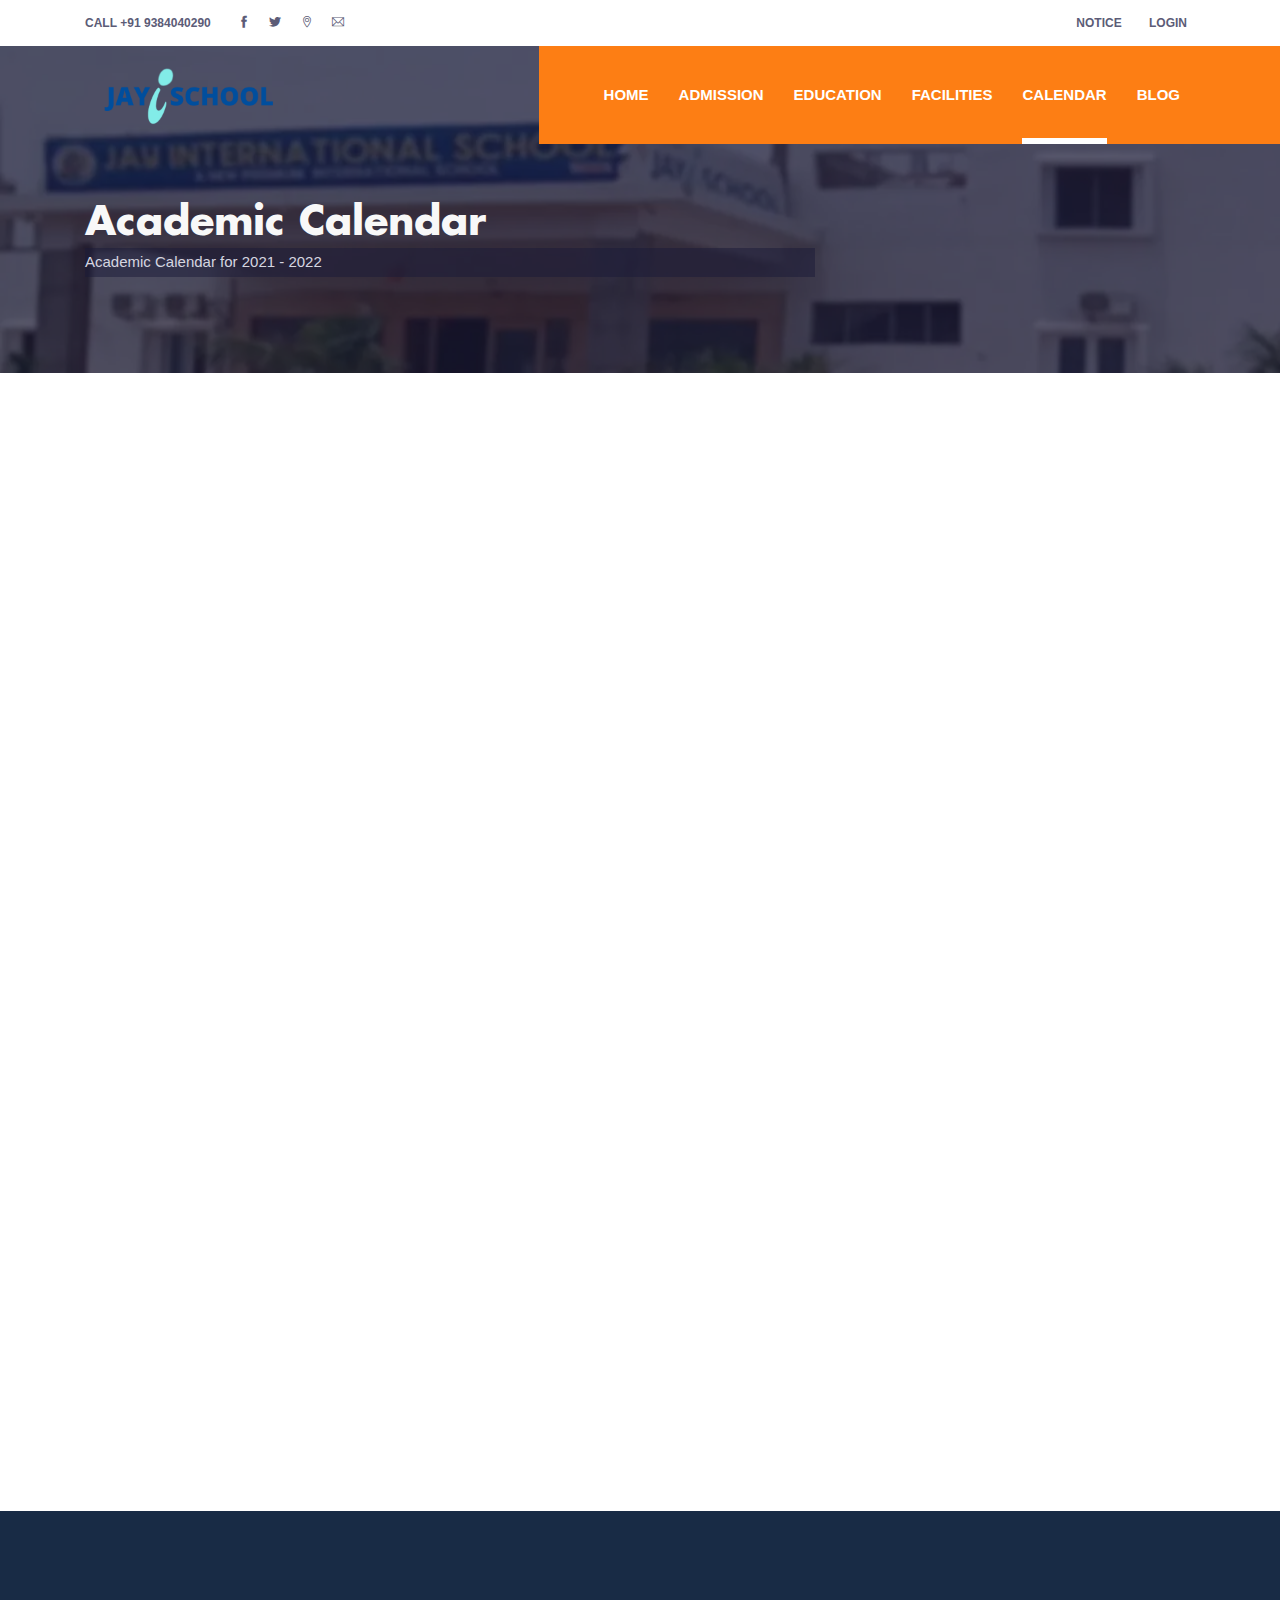
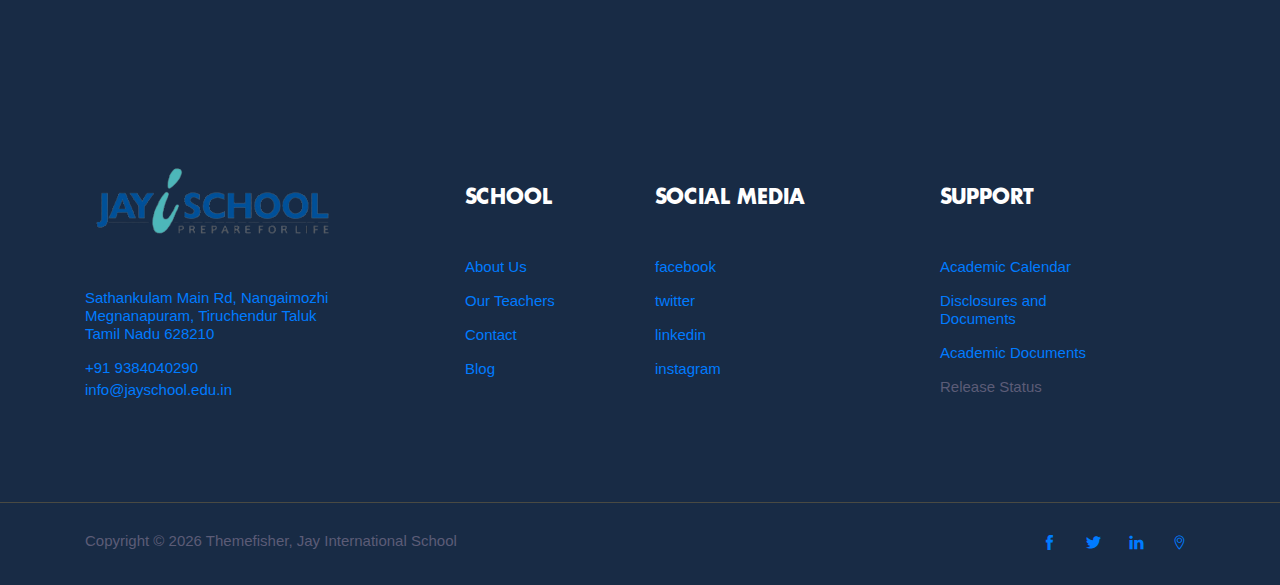
<file: calendar.html>
<!DOCTYPE html>
<html lang="zxx">

<head>
  <meta charset="utf-8">
  <title>Academic Calendar 2021-2022 | Jay International School</title>
  <meta name="robots" content="noindex" />

  <!-- Google Tag Manager -->
  <script>(function (w, d, s, l, i) {
      w[l] = w[l] || []; w[l].push({
        'gtm.start':
          new Date().getTime(), event: 'gtm.js'
      }); var f = d.getElementsByTagName(s)[0],
        j = d.createElement(s), dl = l != 'dataLayer' ? '&l=' + l : ''; j.async = true; j.src =
          'https://www.googletagmanager.com/gtm.js?id=' + i + dl; f.parentNode.insertBefore(j, f);
    })(window, document, 'script', 'dataLayer', 'GTM-PV5L9ZV');</script>
  <!-- End Google Tag Manager -->

  <!-- mobile responsive meta -->
  <meta name="viewport" content="width=device-width, initial-scale=1">
  <meta name="viewport" content="width=device-width, initial-scale=1, maximum-scale=1">

  <!-- ** Plugins Needed for the Project ** -->
  <!-- Bootstrap -->
  <link rel="stylesheet" href="plugins/bootstrap/bootstrap.min.css">
  <!-- slick slider -->
  <link rel="stylesheet" href="plugins/slick/slick.css">
  <!-- themefy-icon -->
  <link rel="stylesheet" href="plugins/themify-icons/themify-icons.css">
  <!-- animation css -->
  <link rel="stylesheet" href="plugins/animate/animate.css">
  <!-- aos -->
  <link rel="stylesheet" href="plugins/aos/aos.css">
  <!-- venobox popup -->
  <link rel="stylesheet" href="plugins/venobox/venobox.css">

  <!-- Main Stylesheet -->
  <link href="css/style.css" rel="stylesheet">

  <!--Favicon-->
  <link rel="icon" href="favicon.ico" type="image/x-icon">
  <!-- <link rel="shortcut icon" href="images/favicon.png" type="image/x-icon"> -->
  <!-- <link rel="icon" href="images/favicon.png" type="image/x-icon"> -->

  <link rel="apple-touch-icon" sizes="180x180" href="/favicon/apple-touch-icon.png">
  <link rel="icon" type="image/png" sizes="32x32" href="/favicon/favicon-32x32.png">
  <link rel="icon" type="image/png" sizes="16x16" href="/favicon/favicon-16x16.png">
  <link rel="manifest" href="/favicon/site.webmanifest">
  <link rel="mask-icon" href="/favicon/safari-pinned-tab.svg" color="#5bbad5">
  <!-- <link rel="shortcut icon" href="/favicon/favicon.ico"> -->
  <meta name="msapplication-TileColor" content="#da532c">
  <meta name="msapplication-config" content="/favicon/browserconfig.xml">
  <meta name="theme-color" content="#ffffff">

</head>

<body>

  <!-- Google Tag Manager (noscript) -->
  <noscript><iframe src="https://www.googletagmanager.com/ns.html?id=GTM-PV5L9ZV" height="0" width="0"
      style="display:none;visibility:hidden"></iframe></noscript>
  <!-- End Google Tag Manager (noscript) -->

  <!-- header -->
  <header class="fixed-top header">
    <!-- top header -->
    <div class="top-header py-2" style="background-color: white">
      <div class="container">
        <div class="row no-gutters">
          <div class="col-lg-4 text-center text-lg-left">
            <a class="text-color mr-3" href="tel:+919384040290"><strong>CALL</strong> +91 9384040290</a>
            <ul class="list-inline d-inline">
              <li class="list-inline-item mx-0"><a class="d-inline-block p-2 text-color"
                  href="https://www.facebook.com/jayschool.edu.in/"><i class="ti-facebook"></i></a></li>
              <li class="list-inline-item mx-0"><a class="d-inline-block p-2 text-color"
                  href="https://twitter.com/jayischool"><i class="ti-twitter-alt"></i></a></li>
              <li class="list-inline-item mx-0"><a class="d-inline-block p-2 text-color"
                  href="https://g.page/jayischool" target="_blank" rel="noopener noreferrer"><i
                    class="ti-location-pin"></i></a></li>
              <li class="list-inline-item mx-0"><a class="d-inline-block p-2 text-color"
                  href="mailto:info@jayschool.edu.in"><i class="ti-email"></i></a></li>
            </ul>
          </div>
          <div class="col-lg-8 text-center text-lg-right">
            <ul class="list-inline">
              <li class="list-inline-item"><a class="text-uppercase text-color p-sm-2 py-2 px-0 d-inline-block" href="#"
                  data-toggle="modal" data-target="#noticeModal">notice</a></li>
              <li class="list-inline-item"><a class="text-uppercase text-color p-sm-2 py-2 px-0 d-inline-block" href="#"
                  data-toggle="modal" data-target="#loginModal">login</a></li>
            </ul>
          </div>
        </div>
      </div>
    </div>
    <!-- navbar -->
    <div class="navigation w-100">
      <div class="container">
        <nav class="navbar navbar-expand-lg navbar-dark p-0">
          <a class="navbar-brand" href="index.html"><img width="200x" src="images/logo2.svg" alt="logo"></a>
          <button class="navbar-toggler rounded-0" type="button" data-toggle="collapse" data-target="#navigation"
            aria-controls="navigation" aria-expanded="false" aria-label="Toggle navigation">
            <span class="navbar-toggler-icon"></span>
          </button>

          <div class="collapse navbar-collapse" id="navigation">
            <ul class="navbar-nav ml-auto text-center">
              <li class="nav-item">
                <a class="nav-link" href="index.html">Home</a>
              </li>
              <li class="nav-item">
                <a class="nav-link" href="admission.html">Admission</a>
              </li>
              <li class="nav-item">
                <a class="nav-link" href="education.html">Education</a>
              </li>
              <li class="nav-item">
                <a class="nav-link" href="facilities.html">Facilities</a>
              </li>
              <li class="nav-item active">
                <a class="nav-link" href="calendar.html">Calendar</a>
              </li>
              <li class="nav-item">
                <a class="nav-link" href="https://jayschool-blog.blogspot.com" target="_blank"
                  rel="noopener noreferrer">Blog</a>
              </li>
            </ul>
          </div>
        </nav>
      </div>
    </div>
  </header>
  <!-- /header -->

  <!-- Modal -->
  <div class="modal fade" id="noticeModal" tabindex="-1" role="dialog" aria-labelledby="noticeModalLabel" aria-hidden="true">
    <div class="modal-dialog modal-lg" role="document">
        <div class="modal-content rounded-0 border-0">
            <div class="modal-header border-0">
                <h3 id="noticeModalLabel">Notice</h3>
                <button type="button" class="close" data-dismiss="modal" aria-label="Close">
                    <span aria-hidden="true">&times;</span>
                </button>
            </div>
            <div class="modal-body">
                <div class="text-center loading-spinner">
                    <div class="spinner-border text-primary" role="status">
                        <span class="sr-only">Loading...</span>
                    </div>
                </div>
                <iframe src="images/notice/AISSEE2025.html" 
                        width="100%" 
                        height="500px" 
                        frameborder="0"
                        title="AISSEE 2025 Notice"
                        onload="this.previousElementSibling.style.display='none';">
                </iframe>
            </div>
            <div class="modal-footer">
                <button type="button" class="btn btn-primary mr-auto" data-dismiss="modal">Close</button>
            </div>
        </div>
    </div>
  </div>
  <!-- Modal -->
  <div class="modal fade" id="loginModal" tabindex="-1" role="dialog" aria-hidden="true">
    <div class="modal-dialog modal-lg" role="document">
      <div class="modal-content rounded-0 border-0 p-4">
        <div class="modal-header border-0">
          <h3>Login</h3>
          <button type="button" class="close" data-dismiss="modal" aria-label="Close">
            <span aria-hidden="true">&times;</span>
          </button>
        </div>
        <div class="modal-body">
          <form action="#" class="row">
            <div class="col-12">
              <input type="text" class="form-control mb-3" id="loginPhone" name="loginPhone" placeholder="Phone">
            </div>
            <div class="col-12">
              <input type="text" class="form-control mb-3" id="loginName" name="loginName" placeholder="Name">
            </div>
            <div class="col-12">
              <input type="password" class="form-control mb-3" id="loginPassword" name="loginPassword"
                placeholder="Password">
            </div>
            <div class="col-12">
              <button type="submit" class="btn btn-primary">LOGIN</button>
            </div>
          </form>
        </div>
      </div>
    </div>
  </div>

  <!-- page title -->
  <section class="page-title-section overlay" data-background="images/backgrounds/page-title.webp">
    <div class="container">
      <div class="row">
        <div class="col-md-8">
          <ul class="list-inline custom-breadcrumb">
            <li class="list-inline-item"><a class="h2 text-primary font-secondary" href="calendar.html">Academic
                Calendar</a></li>
            <li class="list-inline-item text-white h3 font-secondary "></li>
          </ul>
          <p class="text-lighten" style="background: rgba(26, 26, 55, 0.5);">Academic Calendar for 2021 - 2022</p>
        </div>
      </div>
    </div>
  </section>
  <!-- /page title -->

  <section class="section px-5">
    <div class="row mb-5">
      <div class="embed-responsive embed-responsive-4by3">
        <iframe class="embed-responsive-item" src="images\documents\Jay_2021_Calendar.pdf"></iframe>
      </div>
    </div>
  </section>

  <!-- footer -->
  <footer>
    <!-- footer content -->
    <div class="footer bg-footer section border-bottom">
      <div class="container">
        <div class="row">
          <div class="col-lg-4 col-sm-8 mb-5 mb-lg-0">
            <!-- logo -->
            <a class="logo-footer" href="index.html"><img class="img-fluid mb-5" src="images/logo.png" alt="logo"></a>
            <ul class="list-unstyled">
              <li class="mb-2">
                <a href="https://g.page/jayischool" target="_blank" rel="noopener noreferrer">
                  <address>Sathankulam Main Rd, Nangaimozhi<br> Megnanapuram, Tiruchendur Taluk<br> Tamil Nadu 628210
                  </address>
                </a>
              </li>
              <li class="mb-1"><a href="tel:+919384040290">+91 9384040290</a></li>
              <li class="mb-1"><a href="mailto:info@jayschool.edu.in">info@jayschool.edu.in</a></li>
            </ul>
          </div>
          <!-- company -->
          <div class="col-lg-2 col-md-3 col-sm-4 col-6 mb-5 mb-md-0">
            <h4 class="text-white mb-5">SCHOOL</h4>
            <ul class="list-unstyled">
              <li class="mb-3"><a href="#footer">About Us</a></li>
              <li class="mb-3"><a href="#footer">Our Teachers</a></li>
              <li class="mb-3"><a href="#footer">Contact</a></li>
              <li class="mb-3"><a href="https://jayschool-blog.blogspot.com" target="_blank"
                  rel="noopener noreferrer">Blog</a></li>
            </ul>
          </div>
          <!-- links -->
          <div class="col-lg-3 col-md-4 col-sm-5 col-8 mb-5 mb-md-0">
            <h4 class="text-white mb-5">SOCIAL MEDIA</h4>
            <ul class="list-unstyled">
              <li class="mb-3"><a href="https://www.facebook.com/jayschool.edu.in/">facebook</a></li>
              <li class="mb-3"><a href="https://twitter.com/jayischool">twitter</a></li>
              <li class="mb-3"><a href="https://www.linkedin.com/company/jay-international-school">linkedin</a></li>
              <li class="mb-3"><a href="#footer">instagram</a></li>
            </ul>
          </div>
          <!-- support -->
          <div class="col-lg-2 col-md-3 col-sm-4 col-6 mb-5 mb-md-0">
            <h4 class="text-white mb-5">SUPPORT</h4>
            <ul class="list-unstyled">
              <li class="mb-3"><a href="calendar.html">Academic Calendar</a></li>
              <li class="mb-3"><a href="documents.html">Disclosures and Documents</a></li>
              <li class="mb-3"><a href="academic-docs.html">Academic Documents</a></li>
              <li class="mb-3"><a class="text-color" href="#footer">Release Status</a></li>
            </ul>
          </div>
          <!-- support -->
        </div>
      </div>
    </div>
    <!-- copyright -->
    <div class="copyright py-4 bg-footer">
      <div class="container">
        <div class="row">
          <div class="col-sm-7 text-sm-left text-center">
            <p class="mb-0">Copyright &copy;
              <script>
                var CurrentYear = new Date().getFullYear()
                document.write(CurrentYear)
              </script>
              Themefisher, Jay International School
            </p>
          </div>
          <div class="col-sm-5 text-sm-right text-center text-primary">
            <ul class="list-inline">
              <li class="list-inline-item"><a class="d-inline-block p-2"
                  href="https://www.facebook.com/jayschool.edu.in/"><i class="ti-facebook"></i></a></li>
              <li class="list-inline-item"><a class="d-inline-block p-2" href="https://twitter.com/jayischool"><i
                    class="ti-twitter-alt"></i></a></li>
              <li class="list-inline-item"><a class="d-inline-block p-2"
                  href="https://www.linkedin.com/company/jay-international-school"><i class="ti-linkedin"></i></a></li>
              <li class="list-inline-item"><a class="d-inline-block p-2" href="https://g.page/jayischool"><i
                    class="ti-location-pin"></i></a></li>
            </ul>
          </div>
        </div>
      </div>
    </div>
  </footer>
  <!-- /footer -->

  <!-- jQuery -->
  <script src="plugins/jQuery/jquery.min.js"></script>
  <!-- Bootstrap JS -->
  <script src="plugins/bootstrap/bootstrap.min.js"></script>
  <!-- slick slider -->
  <script src="plugins/slick/slick.min.js"></script>
  <!-- aos -->
  <script src="plugins/aos/aos.js"></script>
  <!-- venobox popup -->
  <script src="plugins/venobox/venobox.min.js"></script>
  <!-- filter -->
  <script src="plugins/filterizr/jquery.filterizr.min.js"></script>
  <!-- google map -->
  <!-- <script src="https://maps.googleapis.com/maps/api/js?key=AIzaSyBu5nZKbeK-WHQ70oqOWo-_4VmwOwKP9YQ"></script> -->
  <script src="plugins/google-map/gmap.js"></script>

  <!-- Main Script -->
  <script src="js/script.js"></script>

</body>

</html>
</file>
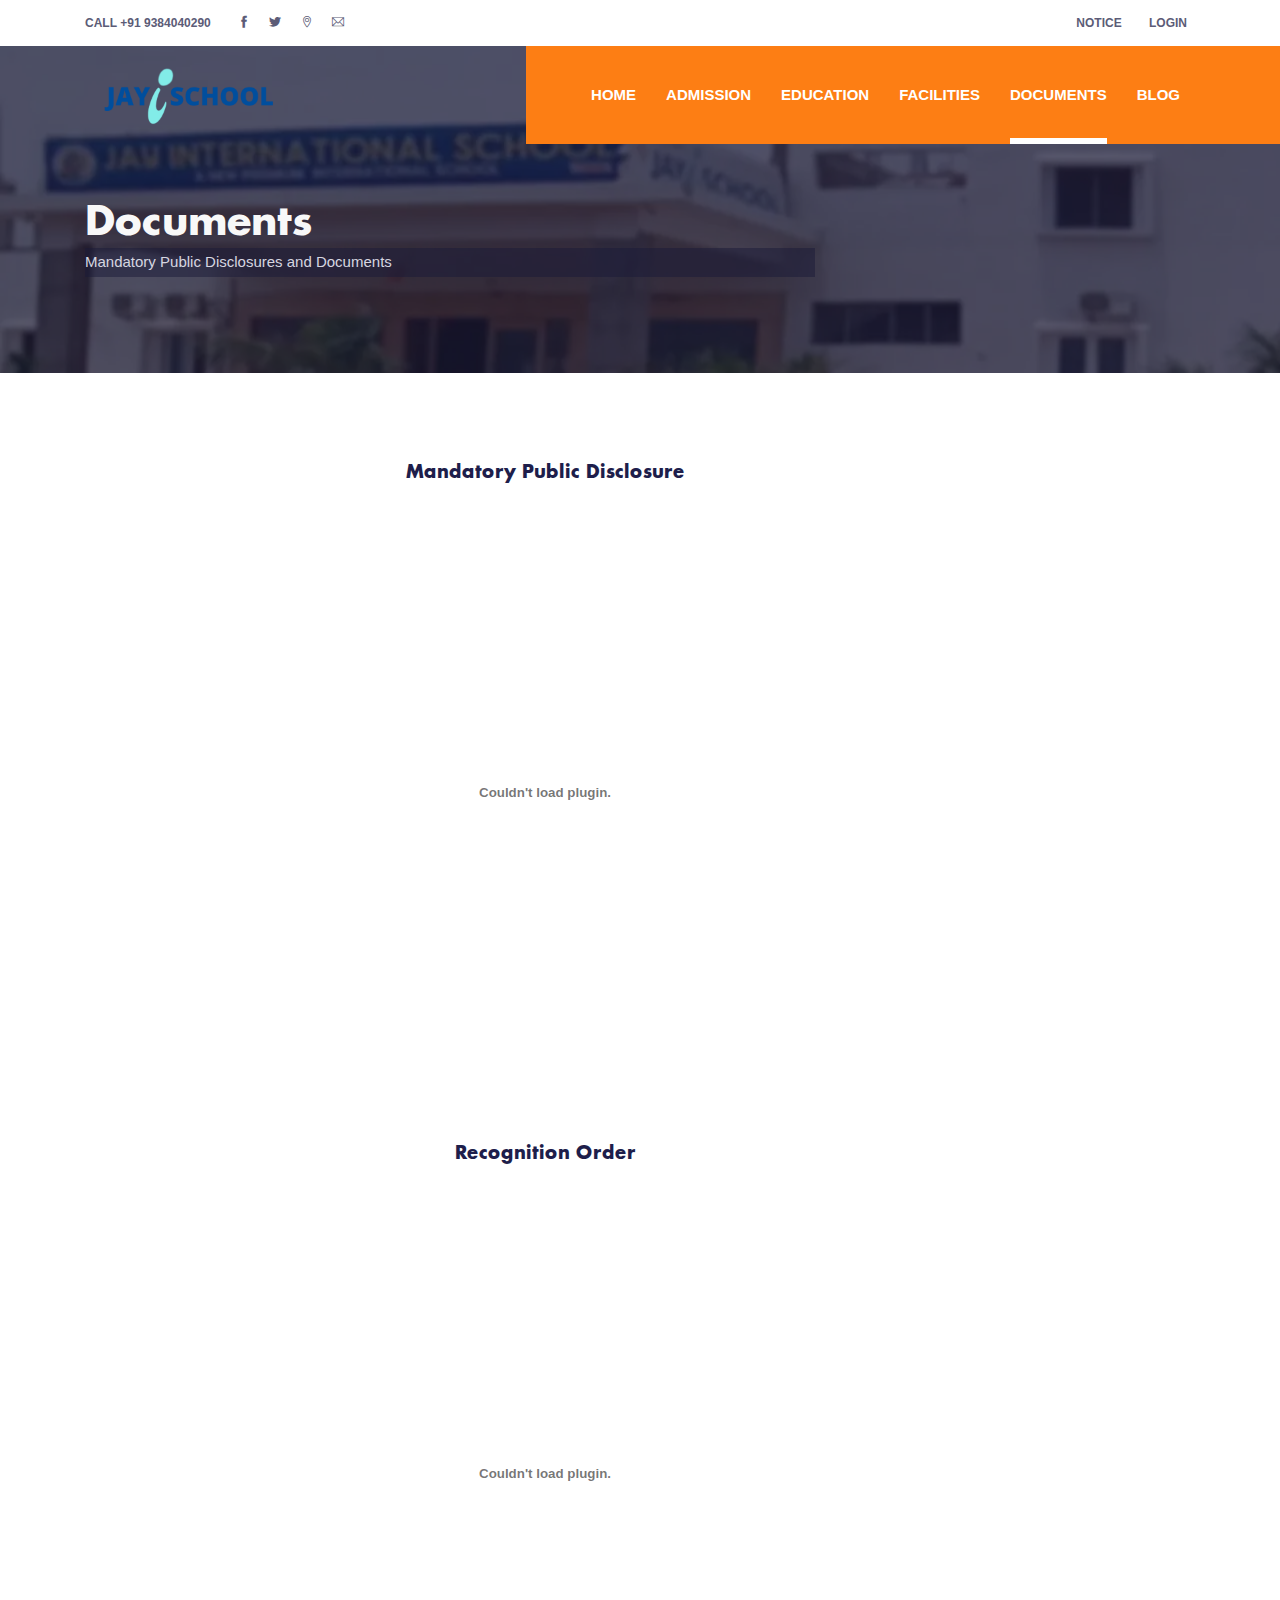
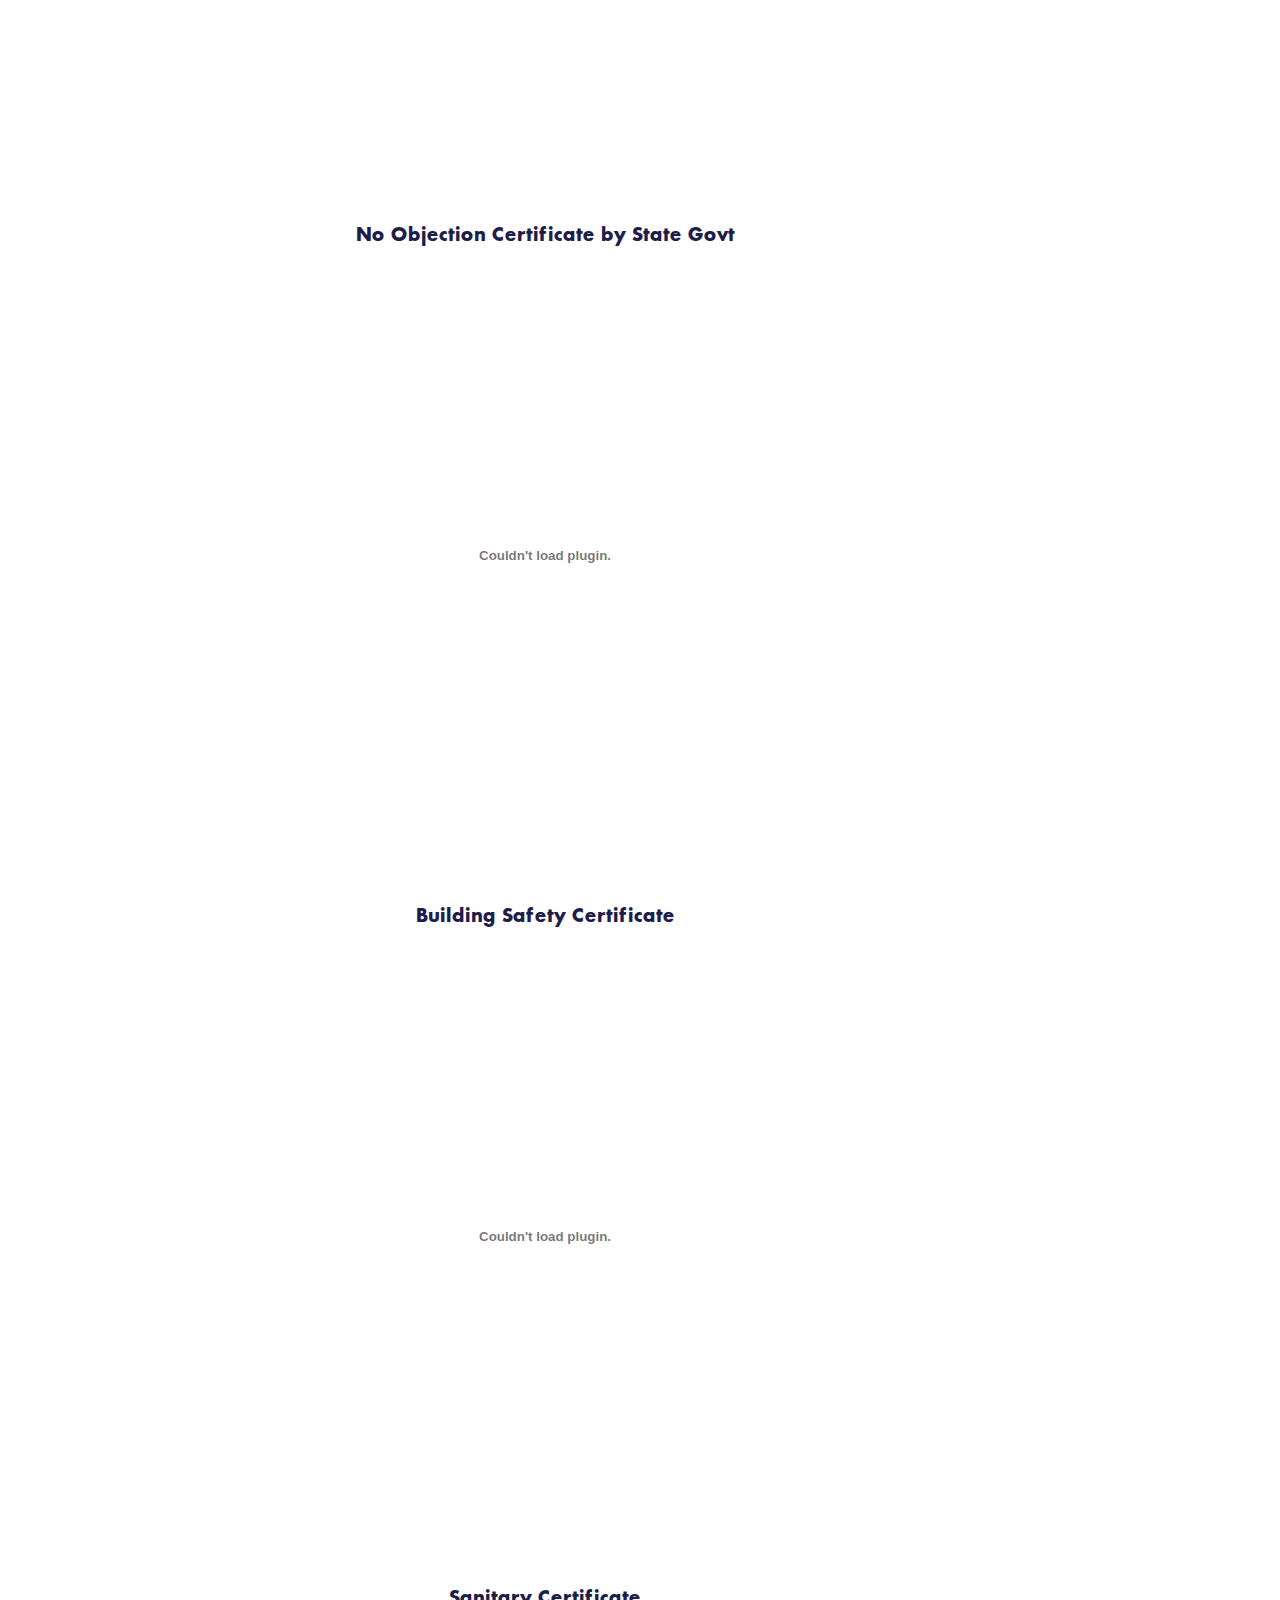
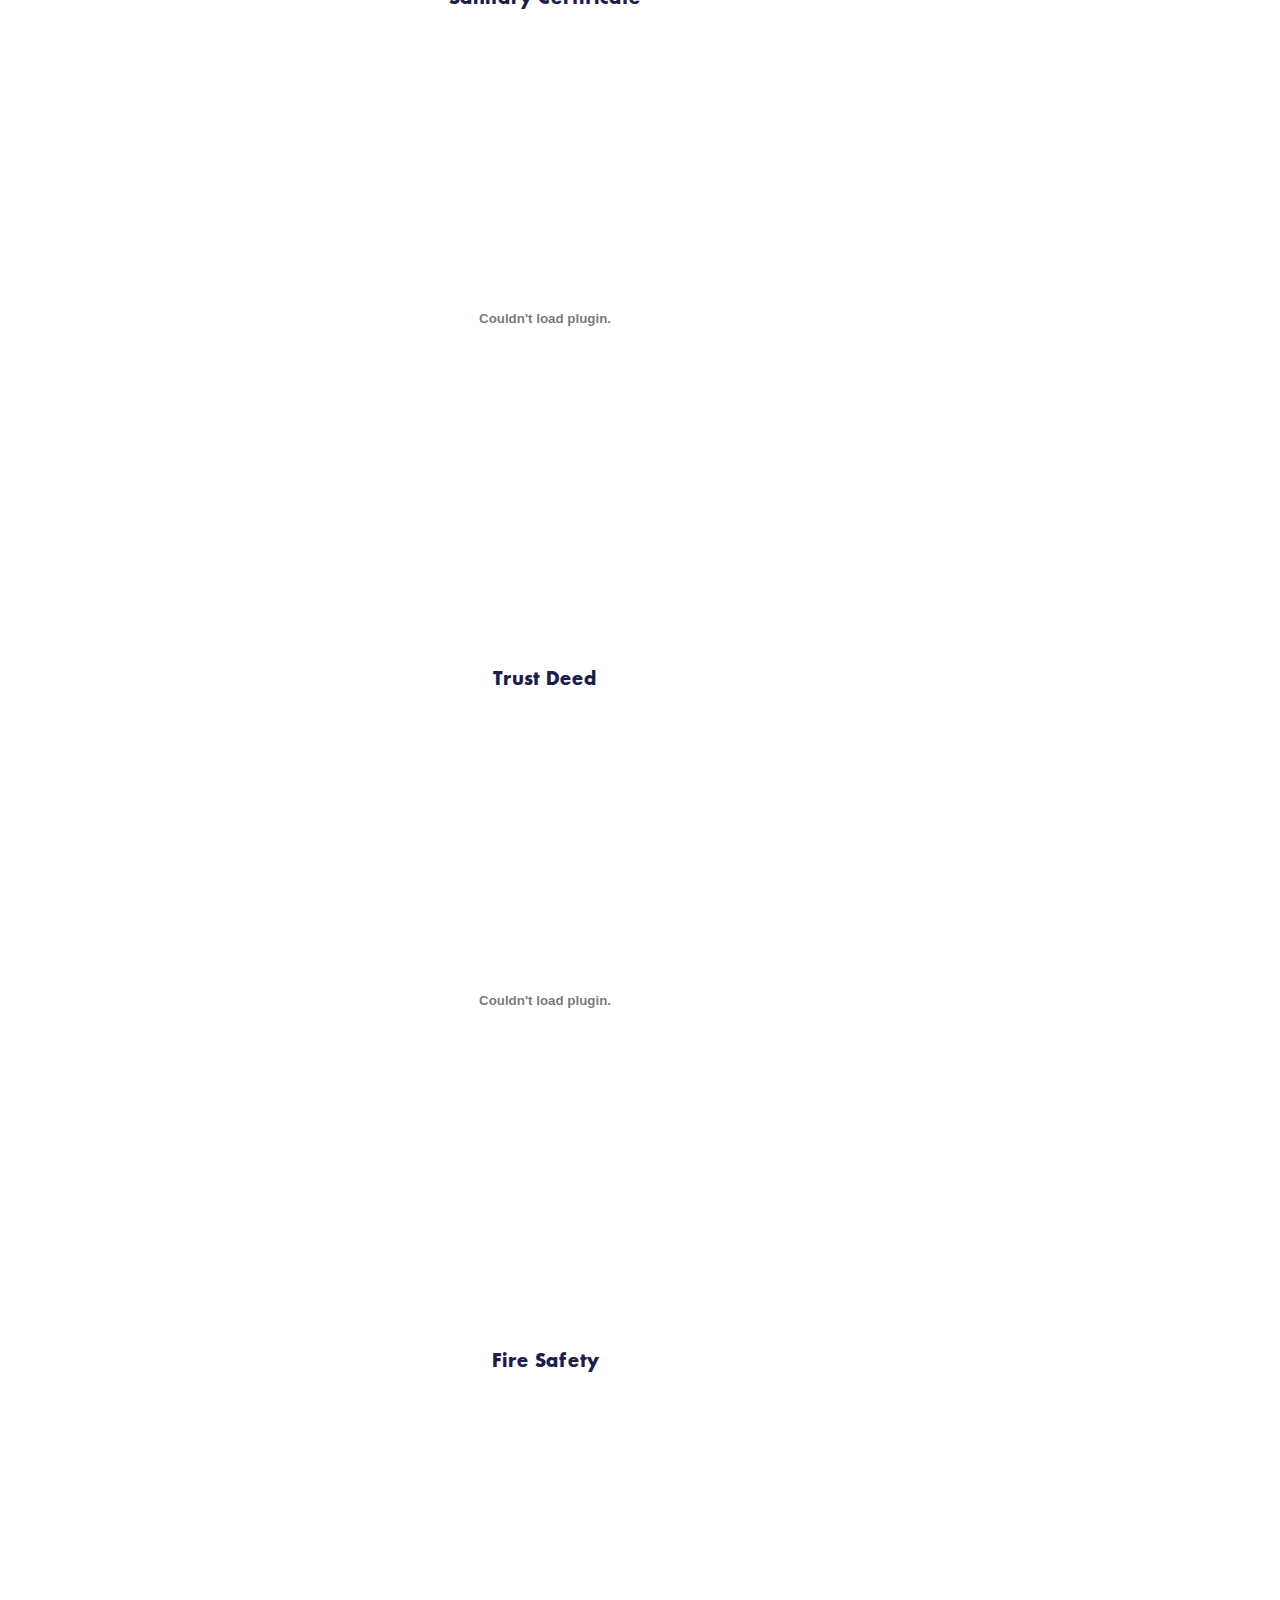
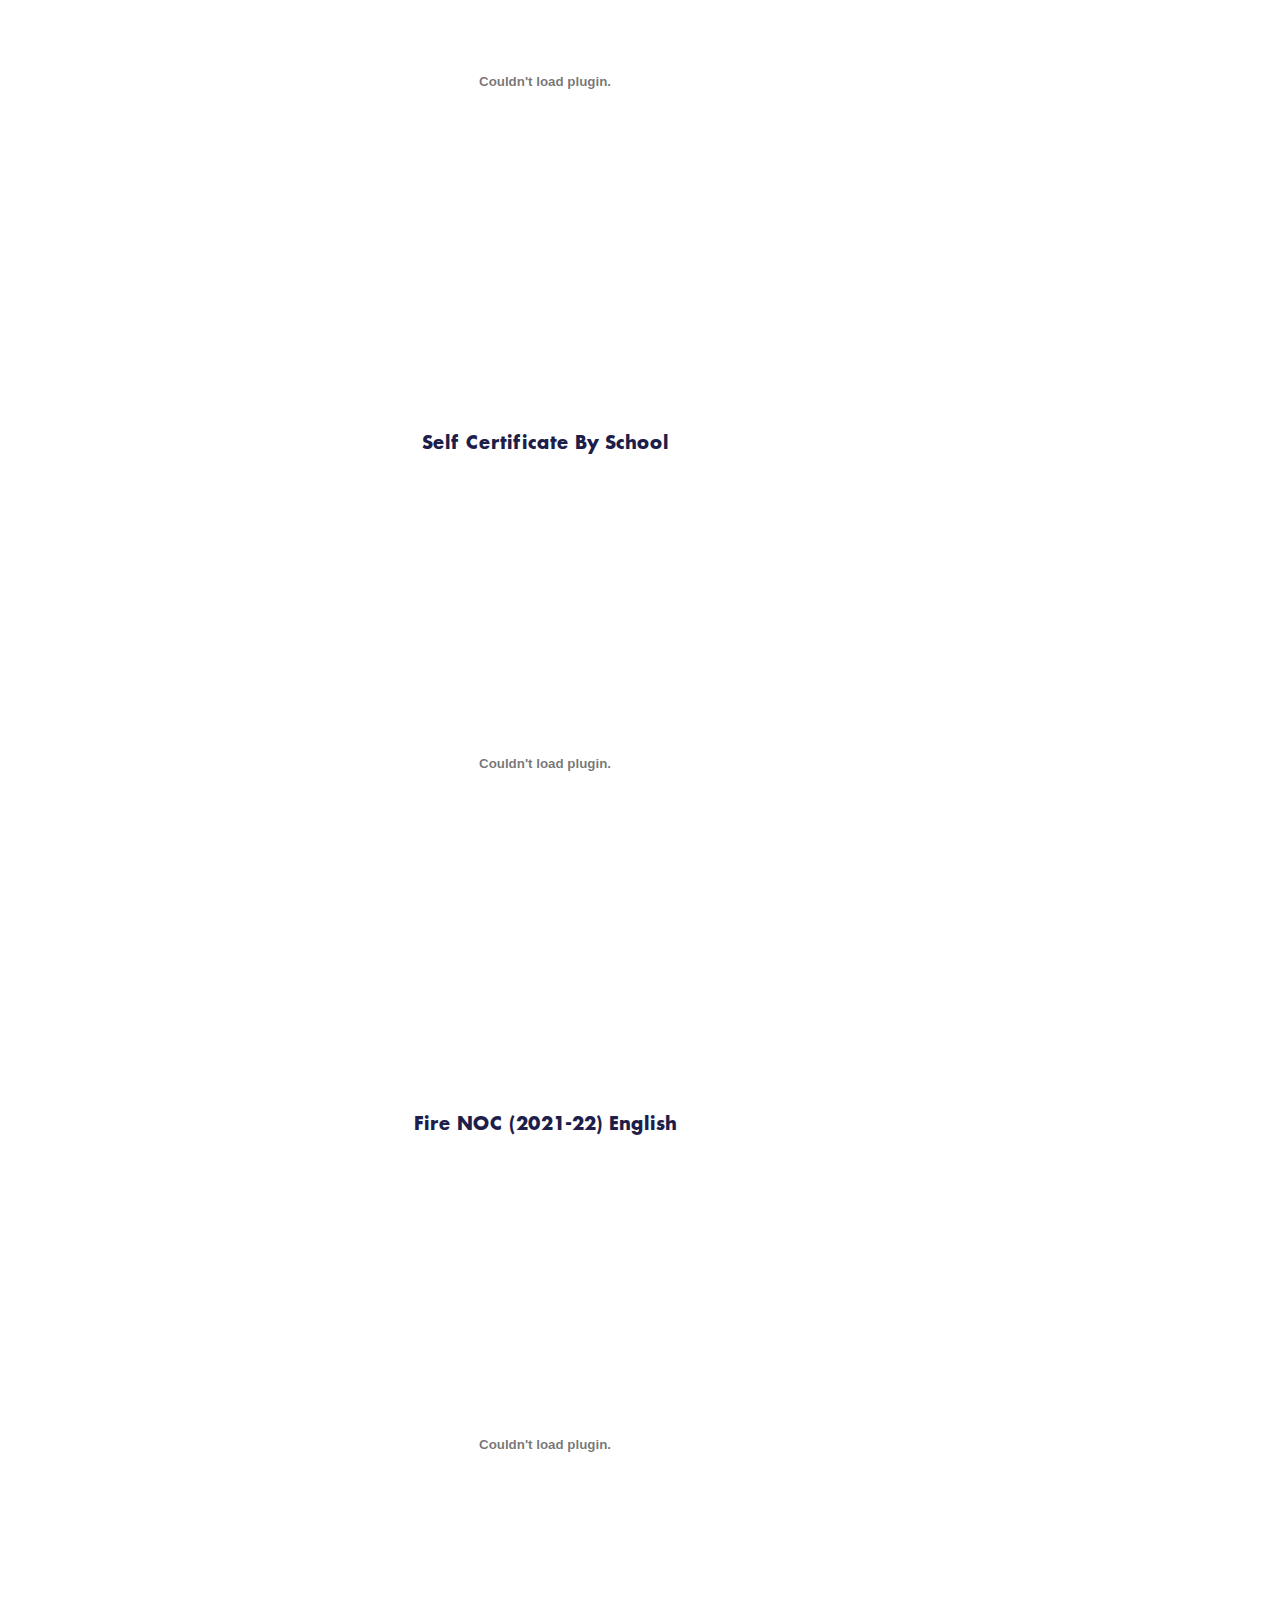
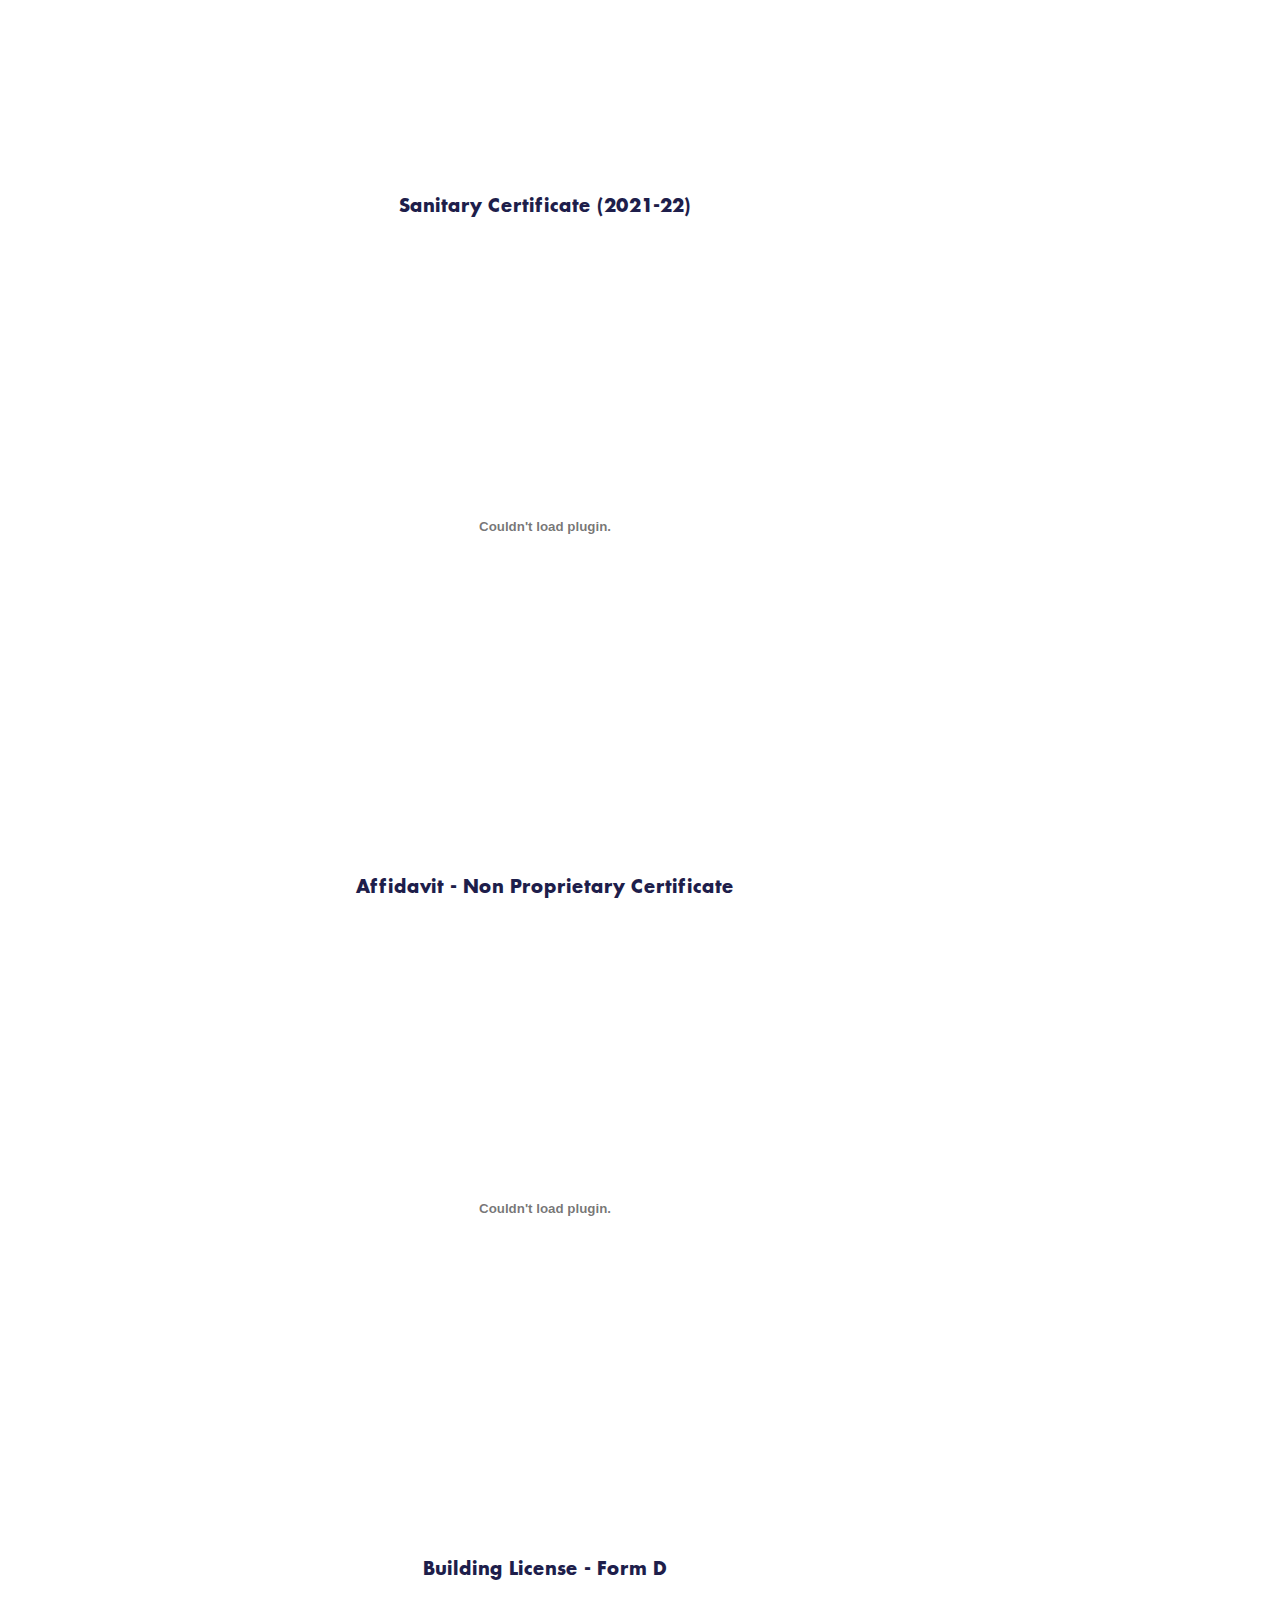
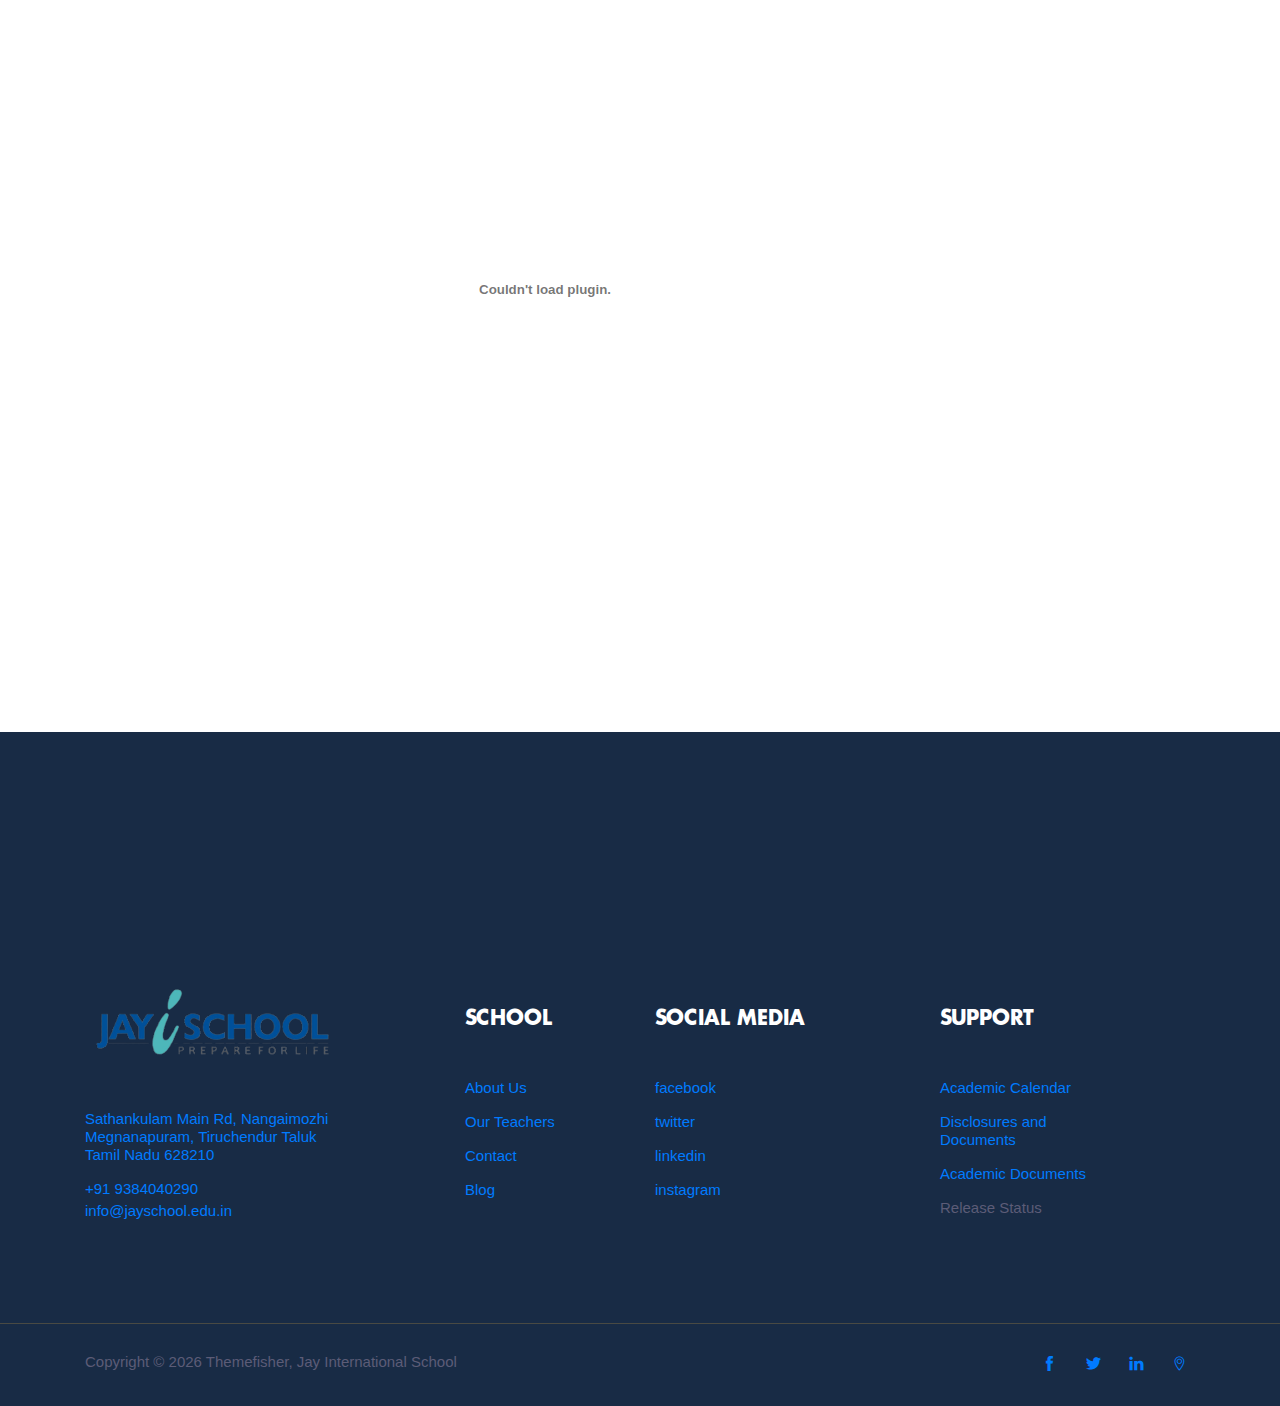
<file: documents.html>
<!DOCTYPE html>
<html lang="zxx">

<head>
  <meta charset="utf-8">
  <title>Disclosure and Documents | Jay International School</title>
  <meta name="robots" content="noindex" />

  <!-- Google Tag Manager -->
  <script>(function (w, d, s, l, i) {
      w[l] = w[l] || []; w[l].push({
        'gtm.start':
          new Date().getTime(), event: 'gtm.js'
      }); var f = d.getElementsByTagName(s)[0],
        j = d.createElement(s), dl = l != 'dataLayer' ? '&l=' + l : ''; j.async = true; j.src =
          'https://www.googletagmanager.com/gtm.js?id=' + i + dl; f.parentNode.insertBefore(j, f);
    })(window, document, 'script', 'dataLayer', 'GTM-PV5L9ZV');</script>
  <!-- End Google Tag Manager -->

  <!-- mobile responsive meta -->
  <meta name="viewport" content="width=device-width, initial-scale=1">
  <meta name="viewport" content="width=device-width, initial-scale=1, maximum-scale=1">

  <!-- ** Plugins Needed for the Project ** -->
  <!-- Bootstrap -->
  <link rel="stylesheet" href="plugins/bootstrap/bootstrap.min.css">
  <!-- slick slider -->
  <link rel="stylesheet" href="plugins/slick/slick.css">
  <!-- themefy-icon -->
  <link rel="stylesheet" href="plugins/themify-icons/themify-icons.css">
  <!-- animation css -->
  <link rel="stylesheet" href="plugins/animate/animate.css">
  <!-- aos -->
  <link rel="stylesheet" href="plugins/aos/aos.css">
  <!-- venobox popup -->
  <link rel="stylesheet" href="plugins/venobox/venobox.css">

  <!-- Main Stylesheet -->
  <link href="css/style.css" rel="stylesheet">

  <!--Favicon-->
  <link rel="icon" href="favicon.ico" type="image/x-icon">
  <!-- <link rel="shortcut icon" href="images/favicon.png" type="image/x-icon"> -->
  <!-- <link rel="icon" href="images/favicon.png" type="image/x-icon"> -->

  <link rel="apple-touch-icon" sizes="180x180" href="/favicon/apple-touch-icon.png">
  <link rel="icon" type="image/png" sizes="32x32" href="/favicon/favicon-32x32.png">
  <link rel="icon" type="image/png" sizes="16x16" href="/favicon/favicon-16x16.png">
  <link rel="manifest" href="/favicon/site.webmanifest">
  <link rel="mask-icon" href="/favicon/safari-pinned-tab.svg" color="#5bbad5">
  <!-- <link rel="shortcut icon" href="/favicon/favicon.ico"> -->
  <meta name="msapplication-TileColor" content="#da532c">
  <meta name="msapplication-config" content="/favicon/browserconfig.xml">
  <meta name="theme-color" content="#ffffff">

</head>

<body>

  <!-- Google Tag Manager (noscript) -->
  <noscript><iframe src="https://www.googletagmanager.com/ns.html?id=GTM-PV5L9ZV" height="0" width="0"
      style="display:none;visibility:hidden"></iframe></noscript>
  <!-- End Google Tag Manager (noscript) -->

  <!-- header -->
  <header class="fixed-top header">
    <!-- top header -->
    <div class="top-header py-2" style="background-color: white">
      <div class="container">
        <div class="row no-gutters">
          <div class="col-lg-4 text-center text-lg-left">
            <a class="text-color mr-3" href="tel:+919384040290"><strong>CALL</strong> +91 9384040290</a>
            <ul class="list-inline d-inline">
              <li class="list-inline-item mx-0"><a class="d-inline-block p-2 text-color"
                  href="https://www.facebook.com/jayschool.edu.in/"><i class="ti-facebook"></i></a></li>
              <li class="list-inline-item mx-0"><a class="d-inline-block p-2 text-color"
                  href="https://twitter.com/jayischool"><i class="ti-twitter-alt"></i></a></li>
              <li class="list-inline-item mx-0"><a class="d-inline-block p-2 text-color"
                  href="https://g.page/jayischool" target="_blank" rel="noopener noreferrer"><i
                    class="ti-location-pin"></i></a></li>
              <li class="list-inline-item mx-0"><a class="d-inline-block p-2 text-color"
                  href="mailto:info@jayschool.edu.in"><i class="ti-email"></i></a></li>
            </ul>
          </div>
          <div class="col-lg-8 text-center text-lg-right">
            <ul class="list-inline">
              <li class="list-inline-item"><a class="text-uppercase text-color p-sm-2 py-2 px-0 d-inline-block" href="#"
                  data-toggle="modal" data-target="#noticeModal">notice</a></li>
              <li class="list-inline-item"><a class="text-uppercase text-color p-sm-2 py-2 px-0 d-inline-block" href="#"
                  data-toggle="modal" data-target="#loginModal">login</a></li>
            </ul>
          </div>
        </div>
      </div>
    </div>
    <!-- navbar -->
    <div class="navigation w-100">
      <div class="container">
        <nav class="navbar navbar-expand-lg navbar-dark p-0">
          <a class="navbar-brand" href="index.html"><img width="200x" src="images/logo2.svg" alt="logo"></a>
          <button class="navbar-toggler rounded-0" type="button" data-toggle="collapse" data-target="#navigation"
            aria-controls="navigation" aria-expanded="false" aria-label="Toggle navigation">
            <span class="navbar-toggler-icon"></span>
          </button>

          <div class="collapse navbar-collapse" id="navigation">
            <ul class="navbar-nav ml-auto text-center">
              <li class="nav-item">
                <a class="nav-link" href="index.html">Home</a>
              </li>
              <li class="nav-item">
                <a class="nav-link" href="admission.html">Admission</a>
              </li>
              <li class="nav-item">
                <a class="nav-link" href="education.html">Education</a>
              </li>
              <li class="nav-item">
                <a class="nav-link" href="facilities.html">Facilities</a>
              </li>
              <li class="nav-item active">
                <a class="nav-link" href="documents.html">Documents</a>
              </li>
              <li class="nav-item">
                <a class="nav-link" href="https://jayschool-blog.blogspot.com" target="_blank"
                  rel="noopener noreferrer">Blog</a>
              </li>
            </ul>
          </div>
        </nav>
      </div>
    </div>
  </header>
  <!-- /header -->

  <!-- Modal -->
  <div class="modal fade" id="noticeModal" tabindex="-1" role="dialog" aria-labelledby="noticeModalLabel" aria-hidden="true">
    <div class="modal-dialog modal-lg" role="document">
        <div class="modal-content rounded-0 border-0">
            <div class="modal-header border-0">
                <h3 id="noticeModalLabel">Notice</h3>
                <button type="button" class="close" data-dismiss="modal" aria-label="Close">
                    <span aria-hidden="true">&times;</span>
                </button>
            </div>
            <div class="modal-body">
                <div class="text-center loading-spinner">
                    <div class="spinner-border text-primary" role="status">
                        <span class="sr-only">Loading...</span>
                    </div>
                </div>
                <iframe src="images/notice/AISSEE2025.html" 
                        width="100%" 
                        height="500px" 
                        frameborder="0"
                        title="AISSEE 2025 Notice"
                        onload="this.previousElementSibling.style.display='none';">
                </iframe>
            </div>
            <div class="modal-footer">
                <button type="button" class="btn btn-primary mr-auto" data-dismiss="modal">Close</button>
            </div>
        </div>
    </div>
  </div>
  <!-- Modal -->
  <div class="modal fade" id="loginModal" tabindex="-1" role="dialog" aria-hidden="true">
    <div class="modal-dialog modal-lg" role="document">
      <div class="modal-content rounded-0 border-0 p-4">
        <div class="modal-header border-0">
          <h3>Login</h3>
          <button type="button" class="close" data-dismiss="modal" aria-label="Close">
            <span aria-hidden="true">&times;</span>
          </button>
        </div>
        <div class="modal-body">
          <form action="#" class="row">
            <div class="col-12">
              <input type="text" class="form-control mb-3" id="loginPhone" name="loginPhone" placeholder="Phone">
            </div>
            <div class="col-12">
              <input type="text" class="form-control mb-3" id="loginName" name="loginName" placeholder="Name">
            </div>
            <div class="col-12">
              <input type="password" class="form-control mb-3" id="loginPassword" name="loginPassword"
                placeholder="Password">
            </div>
            <div class="col-12">
              <button type="submit" class="btn btn-primary">LOGIN</button>
            </div>
          </form>
        </div>
      </div>
    </div>
  </div>
  <!-- page title -->
  <section class="page-title-section overlay" data-background="images/backgrounds/page-title.webp">
    <div class="container">
      <div class="row">
        <div class="col-md-8">
          <ul class="list-inline custom-breadcrumb">
            <li class="list-inline-item"><a class="h2 text-primary font-secondary" href="documents.html">Documents</a>
            </li>
            <li class="list-inline-item text-white h3 font-secondary "></li>
          </ul>
          <p class="text-lighten" style="background: rgba(26, 26, 55, 0.5);">Mandatory Public Disclosures and Documents
          </p>
        </div>
      </div>
    </div>
  </section>
  <!-- /page title -->

  <!-- <section class="section px-5">
    <div class="row mb-5">
        <a class="venobox" data-gall="gallery01" href="images/blog/blog-single.jpg"><img src="images/blog/post-1.jpg"></a>
        <a class="venobox" data-gall="gallery01" href="images/blog/blog-single.jpg"><img src="images/blog/post-2.jpg"></a>
    </div>
</section> -->

  <!-- <section class="section px-5"> -->
  <!-- <div class="row mb-5">
        <div class="col-1">
            <a class="venobox" data-vbtype="iframe" href="https://drive.google.com/file/d/1-LCY-yzBnotktvkVcHvCx058FlJkFOvT/preview">Gmaps</a>
        </div>
    </div>
    <div class="col-10">
        <iframe src="https://drive.google.com/file/d/1-LCY-yzBnotktvkVcHvCx058FlJkFOvT/preview" frameborder="0" style="position: relative; height: 600px; width: 100%;"></iframe>
        <iframe src="http://docs.google.com/gview?url=http://infolab.stanford.edu/pub/papers/google.pdf&embedded=true" style="width:600px; height:500px;" frameborder="0"></iframe>
        <iframe src="http://docs.google.com/viewer?url=http://infolab.stanford.edu/pub/papers/google.pdf&embedded=true" style="width:600px; height:500px;" frameborder="0"></iframe>
        https://drive.google.com/file/d/1-LCY-yzBnotktvkVcHvCx058FlJkFOvT/view?usp=sharing
    </div>
    <div class="col-1">
    </div> -->

  <!--     
    No Objection Certificate by State Govt.pdf
    https://drive.google.com/file/d/1jNli-BdFathRpDvj6fEnlZlMqv72l_J8/preview

    Building Safety Certificate.pdf
    https://drive.google.com/file/d/1sOsLGv61indxhpO9PGZLSI44zAQpQREY/preview

    Sanitary Certificate.pdf
    https://drive.google.com/file/d/14-ojZcrwsuqYcEH3m2ooxgbrXVn5BBN2/preview

    Trust Deed
    https://drive.google.com/file/d/1ZTN-kGRqjEBJS7V_v6kd58J8_4e0eEbl/preview

    Fire Safety
    https://drive.google.com/file/d/1Fqn7GlNVE-vp8BltU92XMiB_mUdQG9ng/preview

    Self Certificate By School
    https://drive.google.com/file/d/1GUBAYQcb5ltW1V-0s_AgBsnyek5h76oW/preview 
-->

  <section class="section px-5">
    <div class="container">
      <div class="row mb-5">
        <div class="col-10">
          <h5 class="text-center">Mandatory Public Disclosure</h5>
          <!-- <embed src="https://drive.google.com/file/d/1-LCY-yzBnotktvkVcHvCx058FlJkFOvT/preview" width="100%" -->
          <embed src="https://docs.google.com/document/d/1-dtQxRUnmGVs7M6w4lrbOl5liFa0xdXr/preview" width="100%"
            height="600px" type="application/pdf" frameBorder="0" />
        </div>
      </div>
      <div class="row mb-5">
        <div class="col-10">
          <h5 class="text-center">Recognition Order</h5>
          <embed src="https://drive.google.com/file/d/1xkv9FWOfPyaDSjljR4BHqLGdvBcq22rn/preview" width="100%"
            height="600px" type="application/pdf" frameBorder="0" />
        </div>
      </div>
      <div class="row mb-5">
        <div class="col-10">
          <h5 class="text-center">No Objection Certificate by State Govt</h5>
          <embed src="https://drive.google.com/file/d/1jNli-BdFathRpDvj6fEnlZlMqv72l_J8/preview" width="100%"
            height="600px" type="application/pdf" frameBorder="0" />
        </div>
      </div>
      <div class="row mb-5">
        <div class="col-10">
          <h5 class="text-center">Building Safety Certificate</h5>
          <embed src="https://drive.google.com/file/d/1sOsLGv61indxhpO9PGZLSI44zAQpQREY/preview" width="100%"
            height="600px" type="application/pdf" frameBorder="0" />
        </div>
      </div>
      <div class="row mb-5">
        <div class="col-10">
          <h5 class="text-center">
            Sanitary Certificate
          </h5>
          <embed src="https://drive.google.com/file/d/14-ojZcrwsuqYcEH3m2ooxgbrXVn5BBN2/preview" width="100%"
            height="600px" type="application/pdf" frameBorder="0" />
        </div>
      </div>
      <div class="row mb-5">
        <div class="col-10">
          <h5 class="text-center">
            Trust Deed
          </h5>
          <embed src="https://drive.google.com/file/d/1ZTN-kGRqjEBJS7V_v6kd58J8_4e0eEbl/preview" width="100%"
            height="600px" type="application/pdf" frameBorder="0" />
        </div>
      </div>
      <div class="row mb-5">
        <div class="col-10">
          <h5 class="text-center">
            Fire Safety
          </h5>
          <embed src="https://drive.google.com/file/d/1Fqn7GlNVE-vp8BltU92XMiB_mUdQG9ng/preview" width="100%"
            height="600px" type="application/pdf" frameBorder="0" />
        </div>
      </div>
      <div class="row mb-5">
        <div class="col-10">
          <h5 class="text-center">
            Self Certificate By School
          </h5>
          <embed src="https://drive.google.com/file/d/1GUBAYQcb5ltW1V-0s_AgBsnyek5h76oW/preview" width="100%"
            height="600px" type="application/pdf" frameBorder="0" />
        </div>
      </div>
      <div class="row mb-5">
        <div class="col-10">
          <h5 class="text-center">
            Fire NOC (2021-22) English
          </h5>
          <embed src="https://drive.google.com/file/d/1-nXX_KGC-HzVdH3zwwm_5F8cxTOjtyPj/preview" width="100%"
            height="600px" type="application/pdf" frameBorder="0" />
        </div>
      </div>
      <div class="row mb-5">
        <div class="col-10">
          <h5 class="text-center">
            Sanitary Certificate (2021-22)
          </h5>
          <embed src="https://drive.google.com/file/d/1-sAEhrr6FdHDz4_ofyXFp2w4k-GXmzZm/preview" width="100%"
            height="600px" type="application/pdf" frameBorder="0" />
        </div>
      </div>
      <div class="row mb-5">
        <div class="col-10">
          <h5 class="text-center">
            Affidavit - Non Proprietary Certificate
          </h5>
          <embed src="https://drive.google.com/file/d/1-sdMxbGPuhhW6tsSCbMrAiyWb4xjNXQ_/preview" width="100%"
            height="600px" type="application/pdf" frameBorder="0" />
        </div>
      </div>
       <div class="row mb-5">
        <div class="col-10">
          <h5 class="text-center">
            Building License - Form D
          </h5>
          <embed src="https://drive.google.com/file/d/1r86cLUNGsZZftwCH1EUsoSkz2hnoegYs/preview" width="100%"
            height="600px" type="application/pdf" frameBorder="0" />
        </div>
      </div>
    </div>
  </section>

  <!-- footer -->
  <footer>
    <!-- footer content -->
    <div class="footer bg-footer section border-bottom">
      <div class="container">
        <div class="row">
          <div class="col-lg-4 col-sm-8 mb-5 mb-lg-0">
            <!-- logo -->
            <a class="logo-footer" href="index.html"><img class="img-fluid mb-5" src="images/logo.png" alt="logo"></a>
            <ul class="list-unstyled">
              <li class="mb-2">
                <a href="https://g.page/jayischool" target="_blank" rel="noopener noreferrer">
                  <address>Sathankulam Main Rd, Nangaimozhi<br> Megnanapuram, Tiruchendur Taluk<br> Tamil Nadu 628210
                  </address>
                </a>
              </li>
              <li class="mb-1"><a href="tel:+919384040290">+91 9384040290</a></li>
              <li class="mb-1"><a href="mailto:info@jayschool.edu.in">info@jayschool.edu.in</a></li>
            </ul>
          </div>
          <!-- company -->
          <div class="col-lg-2 col-md-3 col-sm-4 col-6 mb-5 mb-md-0">
            <h4 class="text-white mb-5">SCHOOL</h4>
            <ul class="list-unstyled">
              <li class="mb-3"><a href="#footer">About Us</a></li>
              <li class="mb-3"><a href="#footer">Our Teachers</a></li>
              <li class="mb-3"><a href="#footer">Contact</a></li>
              <li class="mb-3"><a href="https://jayschool-blog.blogspot.com" target="_blank"
                  rel="noopener noreferrer">Blog</a></li>
            </ul>
          </div>
          <!-- links -->
          <div class="col-lg-3 col-md-4 col-sm-5 col-8 mb-5 mb-md-0">
            <h4 class="text-white mb-5">SOCIAL MEDIA</h4>
            <ul class="list-unstyled">
              <li class="mb-3"><a href="https://www.facebook.com/jayschool.edu.in/">facebook</a></li>
              <li class="mb-3"><a href="https://twitter.com/jayischool">twitter</a></li>
              <li class="mb-3"><a href="https://www.linkedin.com/company/jay-international-school">linkedin</a></li>
              <li class="mb-3"><a href="#footer">instagram</a></li>
            </ul>
          </div>
          <!-- support -->
          <div class="col-lg-2 col-md-3 col-sm-4 col-6 mb-5 mb-md-0">
            <h4 class="text-white mb-5">SUPPORT</h4>
            <ul class="list-unstyled">
              <li class="mb-3"><a href="calendar.html">Academic Calendar</a></li>
              <li class="mb-3"><a href="documents.html">Disclosures and Documents</a></li>
              <li class="mb-3"><a href="academic-docs.html">Academic Documents</a></li>
              <li class="mb-3"><a class="text-color" href="#footer">Release Status</a></li>
            </ul>
          </div>
          <!-- support -->
        </div>
      </div>
    </div>
    <!-- copyright -->
    <div class="copyright py-4 bg-footer">
      <div class="container">
        <div class="row">
          <div class="col-sm-7 text-sm-left text-center">
            <p class="mb-0">Copyright &copy;
              <script>
                var CurrentYear = new Date().getFullYear()
                document.write(CurrentYear)
              </script>
              Themefisher, Jay International School
            </p>
          </div>
          <div class="col-sm-5 text-sm-right text-center text-primary">
            <ul class="list-inline">
              <li class="list-inline-item"><a class="d-inline-block p-2"
                  href="https://www.facebook.com/jayschool.edu.in/"><i class="ti-facebook"></i></a></li>
              <li class="list-inline-item"><a class="d-inline-block p-2" href="https://twitter.com/jayischool"><i
                    class="ti-twitter-alt"></i></a></li>
              <li class="list-inline-item"><a class="d-inline-block p-2"
                  href="https://www.linkedin.com/company/jay-international-school"><i class="ti-linkedin"></i></a></li>
              <li class="list-inline-item"><a class="d-inline-block p-2" href="https://g.page/jayischool"><i
                    class="ti-location-pin"></i></a></li>
            </ul>
          </div>
        </div>
      </div>
    </div>
  </footer>
  <!-- /footer -->

  <!-- jQuery -->
  <script src="plugins/jQuery/jquery.min.js"></script>
  <!-- Bootstrap JS -->
  <script src="plugins/bootstrap/bootstrap.min.js"></script>
  <!-- slick slider -->
  <script src="plugins/slick/slick.min.js"></script>
  <!-- aos -->
  <script src="plugins/aos/aos.js"></script>
  <!-- venobox popup -->
  <script src="plugins/venobox/venobox.min.js"></script>
  <!-- filter -->
  <script src="plugins/filterizr/jquery.filterizr.min.js"></script>
  <!-- google map -->
  <!-- <script src="https://maps.googleapis.com/maps/api/js?key=AIzaSyBu5nZKbeK-WHQ70oqOWo-_4VmwOwKP9YQ"></script> -->
  <script src="plugins/google-map/gmap.js"></script>

  <!-- Main Script -->
  <script src="js/script.js"></script>

</body>

</html>
</file>
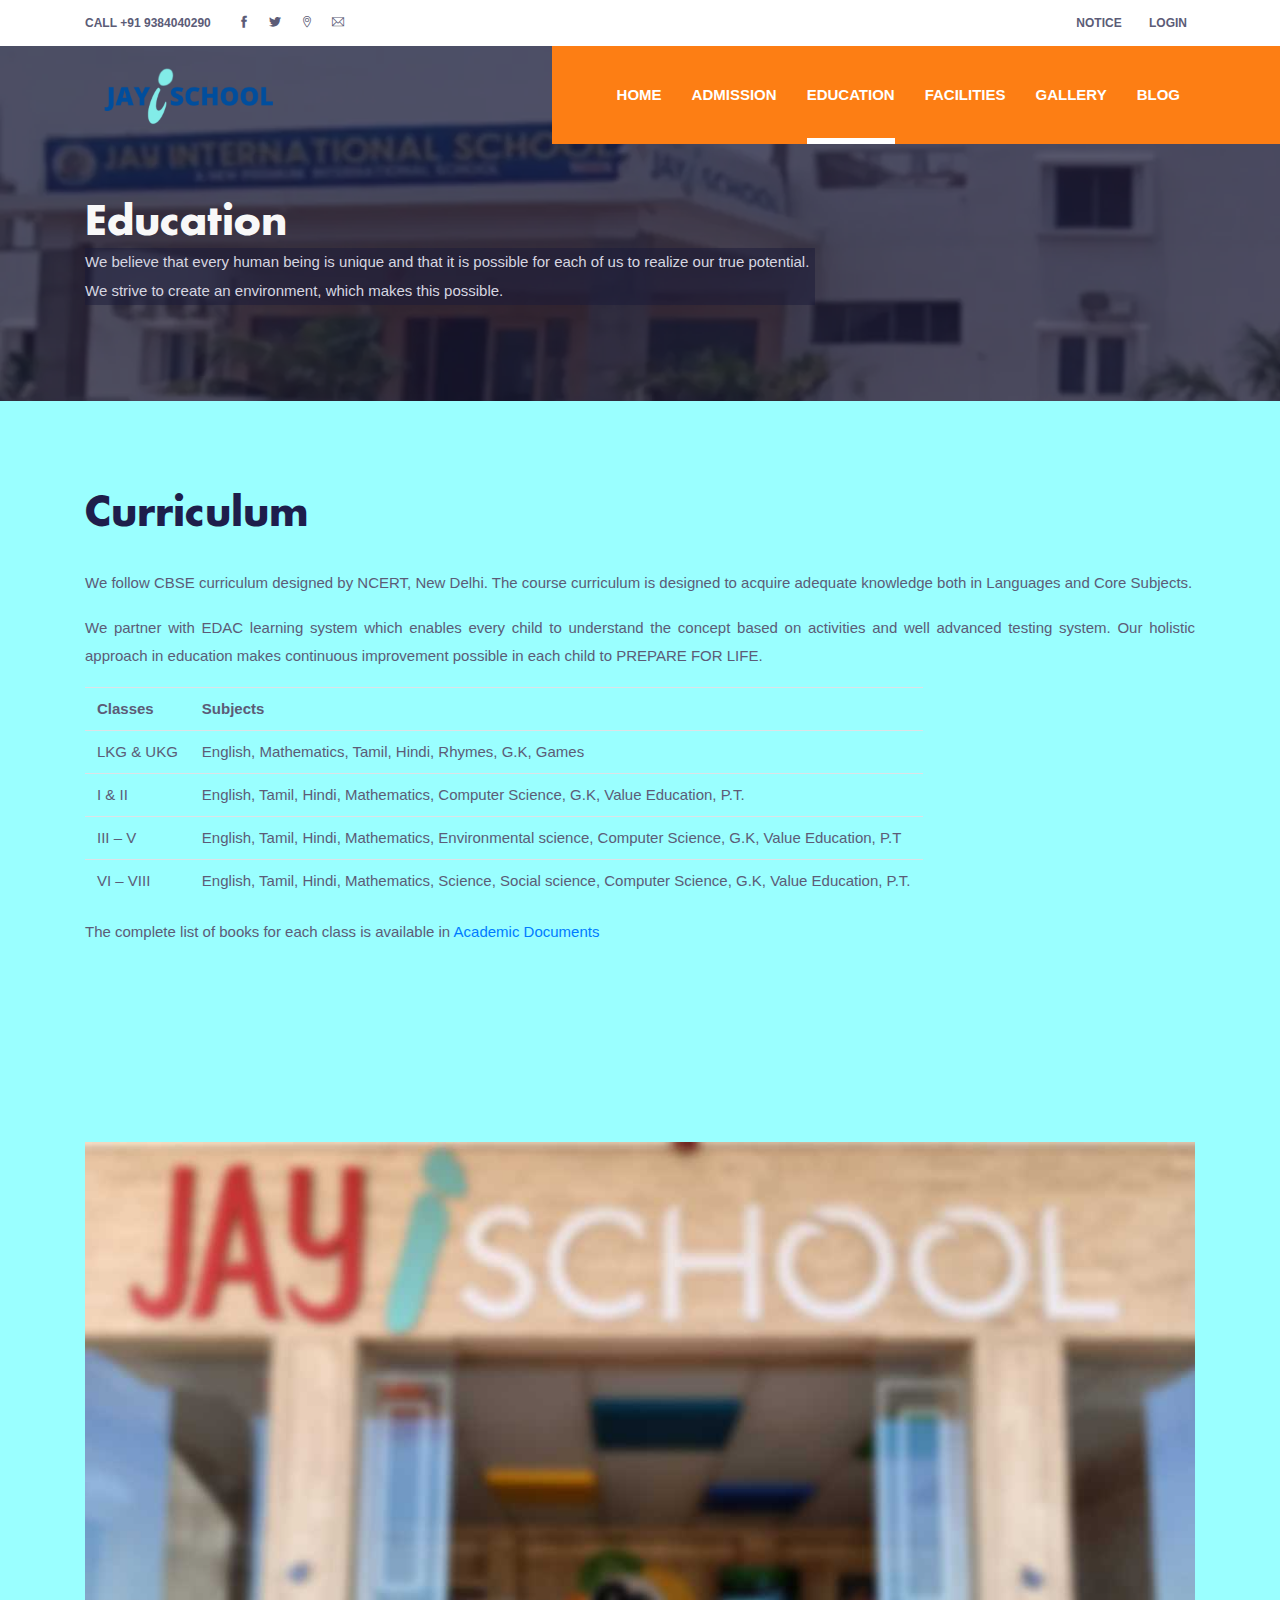
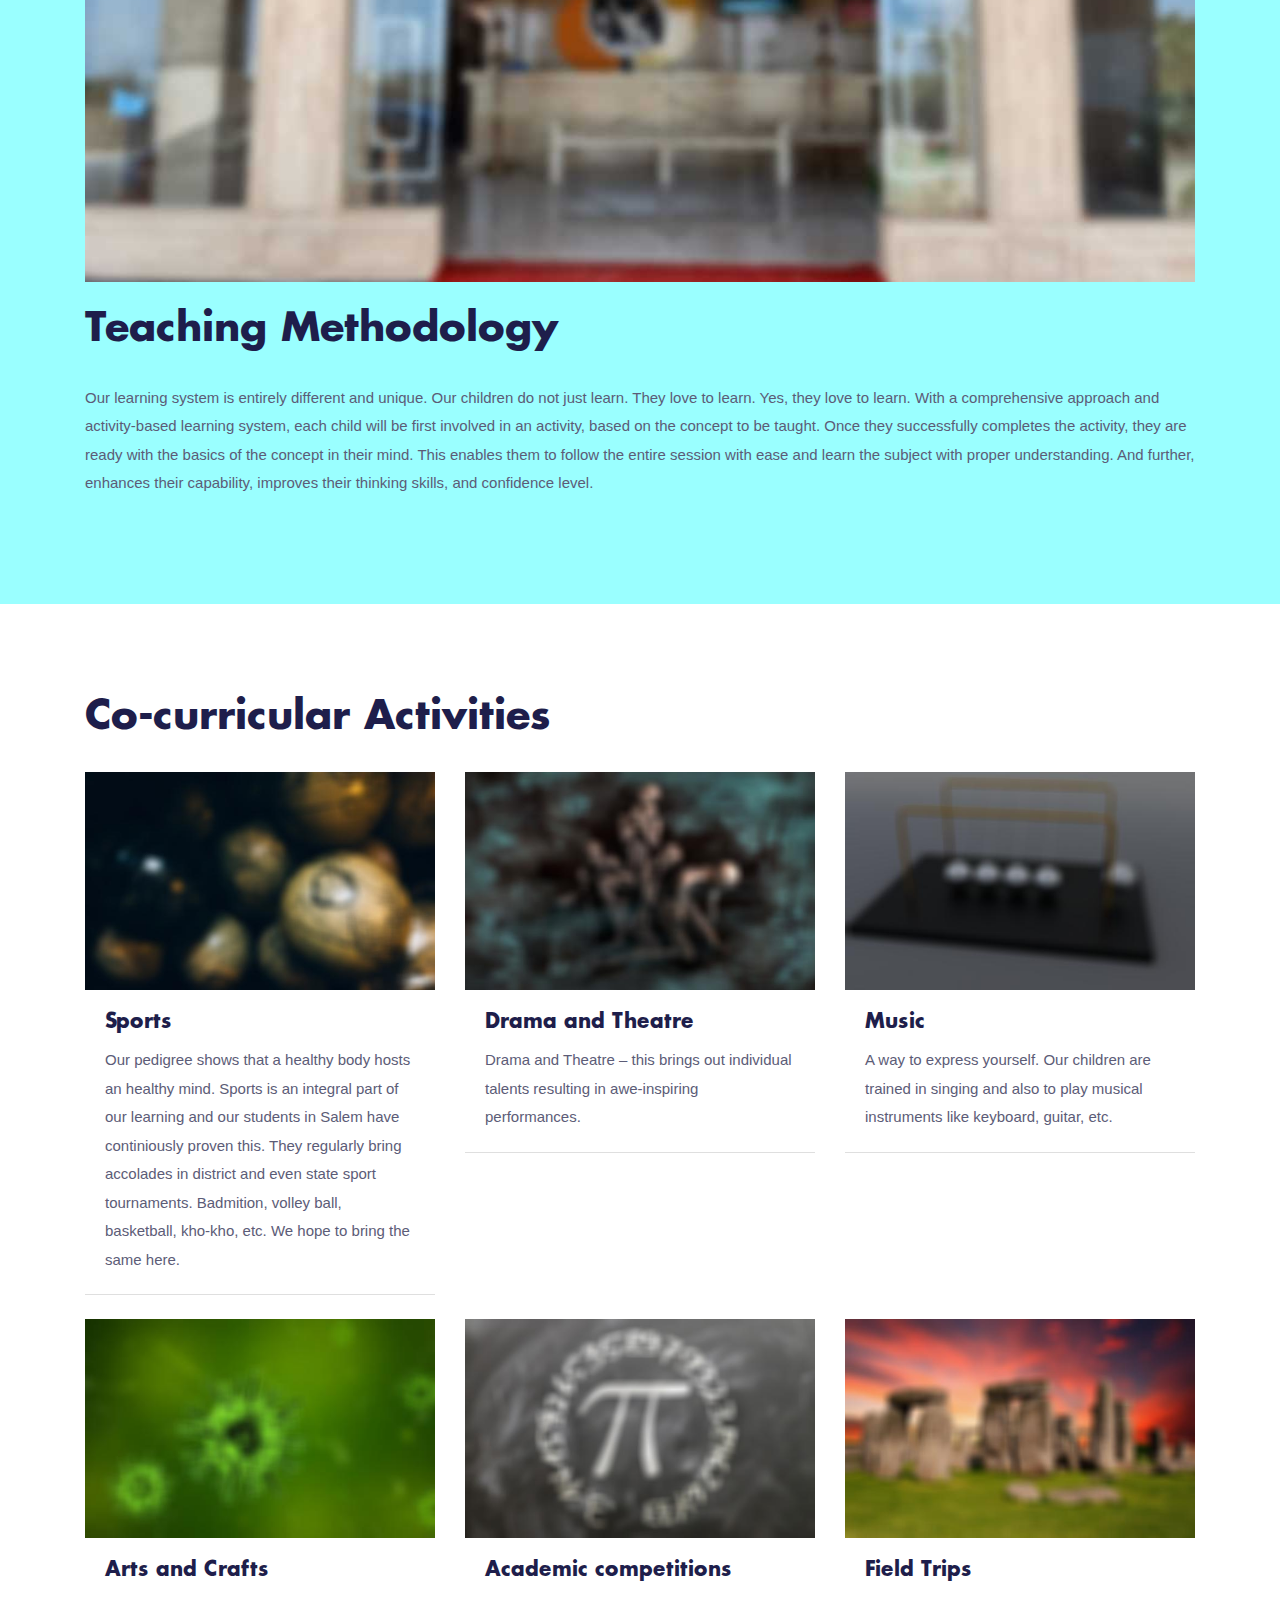
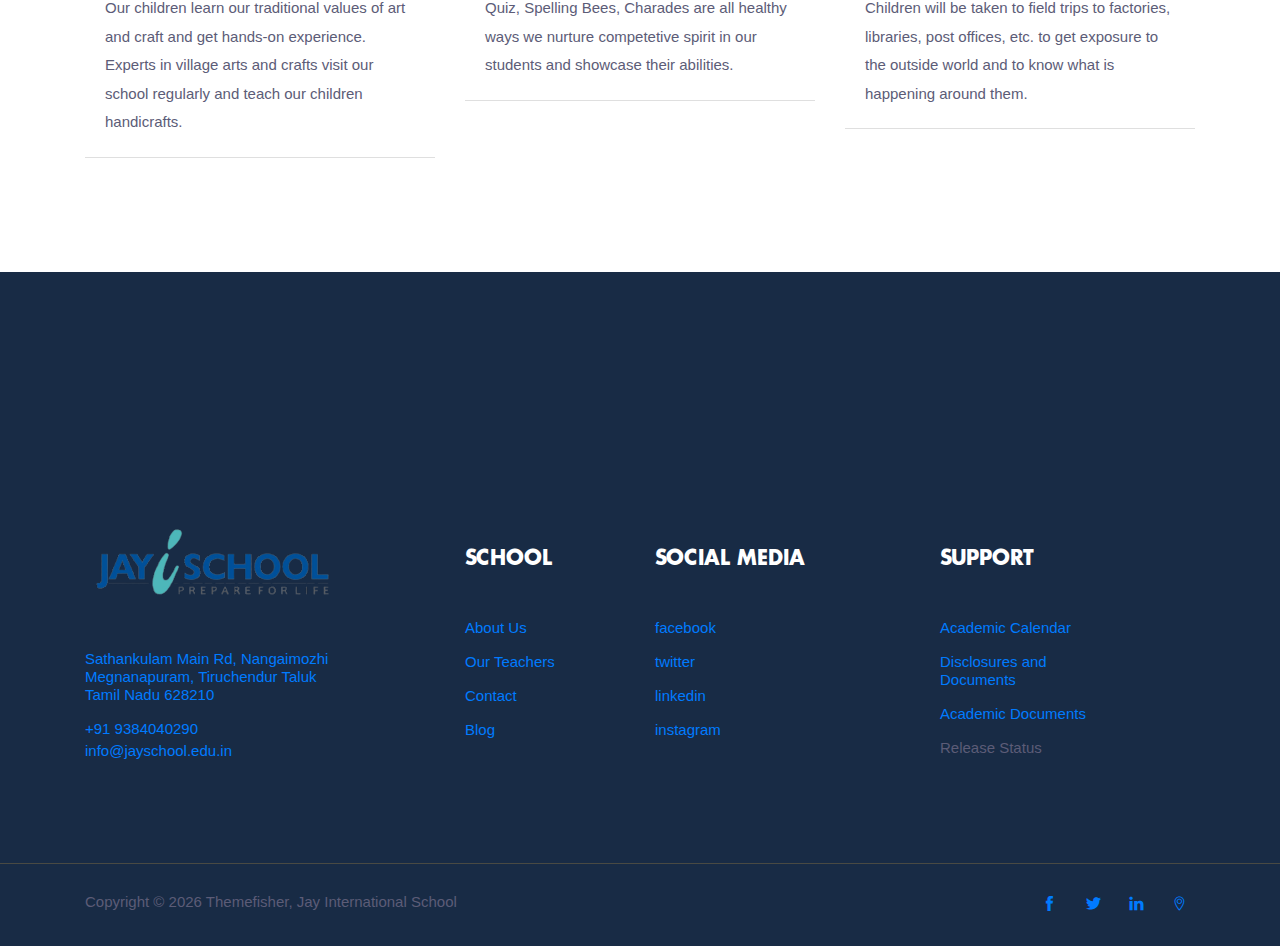
<file: education.html>
<!DOCTYPE html>
<html lang="zxx">

<head>
  <meta charset="utf-8">
  <title>Curriculum, Teaching Methodology and Co-cirrucular actvities.</title>
  <meta name="description"
    content="Curriculum, Teaching Methodology and Co-cirrucular activities at Jay International School">

  <!-- Google Tag Manager -->
  <script>(function (w, d, s, l, i) {
      w[l] = w[l] || []; w[l].push({
        'gtm.start':
          new Date().getTime(), event: 'gtm.js'
      }); var f = d.getElementsByTagName(s)[0],
        j = d.createElement(s), dl = l != 'dataLayer' ? '&l=' + l : ''; j.async = true; j.src =
          'https://www.googletagmanager.com/gtm.js?id=' + i + dl; f.parentNode.insertBefore(j, f);
    })(window, document, 'script', 'dataLayer', 'GTM-PV5L9ZV');</script>
  <!-- End Google Tag Manager -->

  <!-- mobile responsive meta -->
  <meta name="viewport" content="width=device-width, initial-scale=1">
  <meta name="viewport" content="width=device-width, initial-scale=1, maximum-scale=1">

  <!-- ** Plugins Needed for the Project ** -->
  <!-- Bootstrap -->
  <link rel="stylesheet" href="plugins/bootstrap/bootstrap.min.css">
  <!-- slick slider -->
  <link rel="stylesheet" href="plugins/slick/slick.css">
  <!-- themefy-icon -->
  <link rel="stylesheet" href="plugins/themify-icons/themify-icons.css">
  <!-- animation css -->
  <link rel="stylesheet" href="plugins/animate/animate.css">
  <!-- aos -->
  <link rel="stylesheet" href="plugins/aos/aos.css">
  <!-- venobox popup -->
  <link rel="stylesheet" href="plugins/venobox/venobox.css">

  <!-- Main Stylesheet -->
  <link href="css/style.css" rel="stylesheet">

  <!--Favicon-->
  <link rel="icon" href="favicon.ico" type="image/x-icon">
  <!-- <link rel="shortcut icon" href="images/favicon.png" type="image/x-icon"> -->
  <!-- <link rel="icon" href="images/favicon.png" type="image/x-icon"> -->

  <link rel="apple-touch-icon" sizes="180x180" href="/favicon/apple-touch-icon.png">
  <link rel="icon" type="image/png" sizes="32x32" href="/favicon/favicon-32x32.png">
  <link rel="icon" type="image/png" sizes="16x16" href="/favicon/favicon-16x16.png">
  <link rel="manifest" href="/favicon/site.webmanifest">
  <link rel="mask-icon" href="/favicon/safari-pinned-tab.svg" color="#5bbad5">
  <!-- <link rel="shortcut icon" href="/favicon/favicon.ico"> -->
  <meta name="msapplication-TileColor" content="#da532c">
  <meta name="msapplication-config" content="/favicon/browserconfig.xml">
  <meta name="theme-color" content="#ffffff">

</head>

<body>

  <!-- Google Tag Manager (noscript) -->
  <noscript><iframe src="https://www.googletagmanager.com/ns.html?id=GTM-PV5L9ZV" height="0" width="0"
      style="display:none;visibility:hidden"></iframe></noscript>
  <!-- End Google Tag Manager (noscript) -->

  <!-- header -->
  <header class="fixed-top header">
    <!-- top header -->
    <div class="top-header py-2" style="background-color: white">
      <div class="container">
        <div class="row no-gutters">
          <div class="col-lg-4 text-center text-lg-left">
            <a class="text-color mr-3" href="tel:+919384040290"><strong>CALL</strong> +91 9384040290</a>
            <ul class="list-inline d-inline">
              <li class="list-inline-item mx-0"><a class="d-inline-block p-2 text-color"
                  href="https://www.facebook.com/jayschool.edu.in/"><i class="ti-facebook"></i></a></li>
              <li class="list-inline-item mx-0"><a class="d-inline-block p-2 text-color"
                  href="https://twitter.com/jayischool"><i class="ti-twitter-alt"></i></a></li>
              <li class="list-inline-item mx-0"><a class="d-inline-block p-2 text-color"
                  href="https://g.page/jayischool" target="_blank" rel="noopener noreferrer"><i
                    class="ti-location-pin"></i></a></li>
              <li class="list-inline-item mx-0"><a class="d-inline-block p-2 text-color"
                  href="mailto:info@jayschool.edu.in"><i class="ti-email"></i></a></li>
            </ul>
          </div>
          <div class="col-lg-8 text-center text-lg-right">
            <ul class="list-inline">
              <li class="list-inline-item"><a class="text-uppercase text-color p-sm-2 py-2 px-0 d-inline-block" href="#"
                  data-toggle="modal" data-target="#noticeModal">notice</a></li>
              <li class="list-inline-item"><a class="text-uppercase text-color p-sm-2 py-2 px-0 d-inline-block" href="#"
                  data-toggle="modal" data-target="#loginModal">login</a></li>
            </ul>
          </div>
        </div>
      </div>
    </div>
    <!-- navbar -->
    <div class="navigation w-100">
      <div class="container">
        <nav class="navbar navbar-expand-lg navbar-dark p-0">
          <a class="navbar-brand" href="index.html"><img width="200x" src="images/logo2.svg" alt="logo"></a>
          <button class="navbar-toggler rounded-0" type="button" data-toggle="collapse" data-target="#navigation"
            aria-controls="navigation" aria-expanded="false" aria-label="Toggle navigation">
            <span class="navbar-toggler-icon"></span>
          </button>

          <div class="collapse navbar-collapse" id="navigation">
            <ul class="navbar-nav ml-auto text-center">
              <li class="nav-item">
                <a class="nav-link" href="index.html">Home</a>
              </li>
              <li class="nav-item">
                <a class="nav-link" href="admission.html">Admission</a>
              </li>
              <li class="nav-item active">
                <a class="nav-link" href="education.html">Education</a>
              </li>
              <li class="nav-item">
                <a class="nav-link" href="facilities.html">Facilities</a>
              </li>
              <li class="nav-item">
                <a class="nav-link" href="gallery.html">Gallery</a>
              </li>
              <li class="nav-item">
                <a class="nav-link" href="https://jayschool-blog.blogspot.com" target="_blank"
                  rel="noopener noreferrer">Blog</a>
              </li>
            </ul>
          </div>
        </nav>
      </div>
    </div>
  </header>
  <!-- /header -->

  <!-- Modal -->
  <div class="modal fade" id="noticeModal" tabindex="-1" role="dialog" aria-labelledby="noticeModalLabel" aria-hidden="true">
    <div class="modal-dialog modal-lg" role="document">
        <div class="modal-content rounded-0 border-0">
            <div class="modal-header border-0">
                <h3 id="noticeModalLabel">Notice</h3>
                <button type="button" class="close" data-dismiss="modal" aria-label="Close">
                    <span aria-hidden="true">&times;</span>
                </button>
            </div>
            <div class="modal-body">
                <div class="text-center loading-spinner">
                    <div class="spinner-border text-primary" role="status">
                        <span class="sr-only">Loading...</span>
                    </div>
                </div>
                <iframe src="images/notice/AISSEE2025.html" 
                        width="100%" 
                        height="500px" 
                        frameborder="0"
                        title="AISSEE 2025 Notice"
                        onload="this.previousElementSibling.style.display='none';">
                </iframe>
            </div>
            <div class="modal-footer">
                <button type="button" class="btn btn-primary mr-auto" data-dismiss="modal">Close</button>
            </div>
        </div>
    </div>
  </div>
  <!-- Modal -->
  <div class="modal fade" id="loginModal" tabindex="-1" role="dialog" aria-hidden="true">
    <div class="modal-dialog modal-lg" role="document">
      <div class="modal-content rounded-0 border-0 p-4">
        <div class="modal-header border-0">
          <h3>Login</h3>
          <button type="button" class="close" data-dismiss="modal" aria-label="Close">
            <span aria-hidden="true">&times;</span>
          </button>
        </div>
        <div class="modal-body">
          <form action="#" class="row">
            <div class="col-12">
              <input type="text" class="form-control mb-3" id="loginPhone" name="loginPhone" placeholder="Phone">
            </div>
            <div class="col-12">
              <input type="text" class="form-control mb-3" id="loginName" name="loginName" placeholder="Name">
            </div>
            <div class="col-12">
              <input type="password" class="form-control mb-3" id="loginPassword" name="loginPassword"
                placeholder="Password">
            </div>
            <div class="col-12">
              <button type="submit" class="btn btn-primary">LOGIN</button>
            </div>
          </form>
        </div>
      </div>
    </div>
  </div>

  <!-- page title -->
  <section class="page-title-section overlay" data-background="images/backgrounds/page-title.webp">
    <div class="container">
      <div class="row">
        <div class="col-md-8">
          <ul class="list-inline custom-breadcrumb">
            <li class="list-inline-item"><a class="h2 text-primary font-secondary" href="education.html">Education</a>
            </li>
            <li class="list-inline-item text-white h3 font-secondary "></li>
          </ul>
          <p class="text-lighten" style="background: rgba(26, 26, 55, 0.5);"> We believe that every human being is
            unique and that it is possible for each of us to realize our true potential. We strive to create an
            environment, which makes this possible.</p>
        </div>
      </div>
    </div>
  </section>
  <!-- /page title -->

  <section class="section cyan">
    <div class="container">
      <div class="row">
        <div class="col-12 text-justify">
          <!-- <img class="img-fluid w-100 mb-4" src="images/about/about-page.jpg" alt="about image"> -->
          <h2 class="section-title">Curriculum</h2>
          <p>We follow CBSE curriculum designed by NCERT, New Delhi. The course curriculum is designed to acquire
            adequate knowledge both in Languages and Core Subjects.</p>
          <p>We partner with EDAC learning system which enables every child to understand the concept based on
            activities and well advanced testing system. Our holistic approach in education makes continuous improvement
            possible in each child to PREPARE FOR LIFE.</p>
          <!-- <h5>Subjects in out Curriculum</h5> -->
          <div class="table">
            <table>
              <tr>
                <th scope="col">Classes</th>
                <th scope="col">Subjects</th>
              </tr>
              <tr>
                <td>LKG & UKG </td>
                <td> English, Mathematics, Tamil, Hindi, Rhymes, G.K, Games </td>
              </tr>
              <tr>
                <td>I & II </td>
                <td> English, Tamil, Hindi, Mathematics, Computer Science, G.K, Value Education, P.T. </td>
              </tr>
              <tr>
                <td>III – V </td>
                <td> English, Tamil, Hindi, Mathematics, Environmental science, Computer Science, G.K, Value Education,
                  P.T </td>
              </tr>
              <tr>
                <td>VI – VIII </td>
                <td> English, Tamil, Hindi, Mathematics, Science, Social science, Computer Science, G.K, Value
                  Education, P.T. </td>
              </tr>
            </table>
          </div>
          <p>The complete list of books for each class is available in <a href="academic-docs.html">Academic Documents</a></p>
        </div>
      </div>
    </div>
  </section>

  <section class="section cyan">
    <div class="container">
      <div class="row">
        <div class="col-12">
          <img class="img-fluid w-100 mb-4" src="images/about/about-page.jpg" alt="about image">
          <h2 class="section-title">Teaching Methodology</h2>
          <p>Our learning system is entirely different and unique. Our children do not just learn. They love to learn.
            Yes, they love to learn. With a comprehensive approach and activity-based learning system, each child will
            be first involved in an activity, based on the concept to be taught. Once they successfully completes the
            activity, they are ready with the basics of the concept in their mind. This enables them to follow the
            entire session with ease and learn the subject with proper understanding. And further, enhances their
            capability, improves their thinking skills, and confidence level.</p>
        </div>
      </div>
    </div>
  </section>

  <section class="section">
    <div class="container">
      <h2 class="section-title">Co-curricular Activities</h2>
      <div class="row">
        <div class="col-lg-4 col-sm-6 mb-4">
          <div class="card rounded-0 hover-shadow border-top-0 border-left-0 border-right-0">
            <img class="card-img-top rounded-0" src="images/research/research-1.jpg" alt="research thumb">
            <div class="card-body">
              <h4 class="card-title">Sports</h4>
              <p class="card-text">
                Our pedigree shows that a healthy body hosts an healthy mind. Sports is an integral part of our learning
                and our students in Salem have continiously proven this. They regularly bring accolades in district and
                even state sport tournaments. Badmition, volley ball, basketball, kho-kho, etc. We hope to bring the
                same here.
              </p>
            </div>
          </div>
        </div>
        <div class="col-lg-4 col-sm-6 mb-4">
          <div class="card rounded-0 hover-shadow border-top-0 border-left-0 border-right-0">
            <img class="card-img-top rounded-0" src="images/research/research-3.jpg" alt="research thumb">
            <div class="card-body">
              <h4 class="card-title">Drama and Theatre</h4>
              <p class="card-text">
                Drama and Theatre – this brings out individual talents resulting in awe-inspiring performances.
              </p>
            </div>
          </div>
        </div>
        <div class="col-lg-4 col-sm-6 mb-4">
          <div class="card rounded-0 hover-shadow border-top-0 border-left-0 border-right-0">
            <img class="card-img-top rounded-0" src="images/research/research-4.jpg" alt="research thumb">
            <div class="card-body">
              <h4 class="card-title">Music</h4>
              <p class="card-text">
                A way to express yourself. Our children are trained in singing and also to play musical instruments like
                keyboard, guitar, etc.
              </p>
            </div>
          </div>
        </div>
        <div class="col-lg-4 col-sm-6 mb-4">
          <div class="card rounded-0 hover-shadow border-top-0 border-left-0 border-right-0">
            <img class="card-img-top rounded-0" src="images/research/research-5.jpg" alt="research thumb">
            <div class="card-body">
              <h4 class="card-title">Arts and Crafts</h4>
              <p class="card-text">
                Our children learn our traditional values of art and craft and get hands-on experience. Experts in
                village arts and crafts visit our school regularly and teach our children handicrafts.
              </p>
            </div>
          </div>
        </div>
        <div class="col-lg-4 col-sm-6 mb-4">
          <div class="card rounded-0 hover-shadow border-top-0 border-left-0 border-right-0">
            <img class="card-img-top rounded-0" src="images/research/research-2.jpg" alt="research thumb">
            <div class="card-body">
              <h4 class="card-title">Academic competitions</h4>
              <p class="card-text">
                Quiz, Spelling Bees, Charades are all healthy ways we nurture competetive spirit in our students and
                showcase their abilities.
              </p>
            </div>
          </div>
        </div>
        <div class="col-lg-4 col-sm-6 mb-4">
          <div class="card rounded-0 hover-shadow border-top-0 border-left-0 border-right-0">
            <img class="card-img-top rounded-0" src="images/research/research-6.jpg" alt="research thumb">
            <div class="card-body">
              <h4 class="card-title">Field Trips</h4>
              <p class="card-text">
                Children will be taken to field trips to factories, libraries, post offices, etc. to get exposure to the
                outside world and to know what is happening around them.
              </p>
            </div>
          </div>
        </div>
      </div>
    </div>
  </section>

  <!-- footer -->
  <footer>
    <!-- footer content -->
    <div class="footer bg-footer section border-bottom">
      <div class="container">
        <div class="row">
          <div class="col-lg-4 col-sm-8 mb-5 mb-lg-0">
            <!-- logo -->
            <a class="logo-footer" href="index.html"><img class="img-fluid mb-5" src="images/logo.png" alt="logo"></a>
            <ul class="list-unstyled">
              <li class="mb-2">
                <a href="https://g.page/jayischool" target="_blank" rel="noopener noreferrer">
                  <address>Sathankulam Main Rd, Nangaimozhi<br> Megnanapuram, Tiruchendur Taluk<br> Tamil Nadu 628210
                  </address>
                </a>
              </li>
              <li class="mb-1"><a href="tel:+919384040290">+91 9384040290</a></li>
              <li class="mb-1"><a href="mailto:info@jayschool.edu.in">info@jayschool.edu.in</a></li>
            </ul>
          </div>
          <!-- company -->
          <div class="col-lg-2 col-md-3 col-sm-4 col-6 mb-5 mb-md-0">
            <h4 class="text-white mb-5">SCHOOL</h4>
            <ul class="list-unstyled">
              <li class="mb-3"><a href="#footer">About Us</a></li>
              <li class="mb-3"><a href="#footer">Our Teachers</a></li>
              <li class="mb-3"><a href="#footer">Contact</a></li>
              <li class="mb-3"><a href="https://jayschool-blog.blogspot.com" target="_blank"
                  rel="noopener noreferrer">Blog</a></li>
            </ul>
          </div>
          <!-- links -->
          <div class="col-lg-3 col-md-4 col-sm-5 col-8 mb-5 mb-md-0">
            <h4 class="text-white mb-5">SOCIAL MEDIA</h4>
            <ul class="list-unstyled">
              <li class="mb-3"><a href="https://www.facebook.com/jayschool.edu.in/">facebook</a></li>
              <li class="mb-3"><a href="https://twitter.com/jayischool">twitter</a></li>
              <li class="mb-3"><a href="https://www.linkedin.com/company/jay-international-school">linkedin</a></li>
              <li class="mb-3"><a href="#footer">instagram</a></li>
            </ul>
          </div>
          <!-- support -->
          <div class="col-lg-2 col-md-3 col-sm-4 col-6 mb-5 mb-md-0">
            <h4 class="text-white mb-5">SUPPORT</h4>
            <ul class="list-unstyled">
              <li class="mb-3"><a href="calendar.html">Academic Calendar</a></li>
              <li class="mb-3"><a href="documents.html">Disclosures and Documents</a></li>
              <li class="mb-3"><a href="academic-docs.html">Academic Documents</a></li>
              <li class="mb-3"><a class="text-color" href="#footer">Release Status</a></li>
            </ul>
          </div>
          <!-- support -->
        </div>
      </div>
    </div>
    <!-- copyright -->
    <div class="copyright py-4 bg-footer">
      <div class="container">
        <div class="row">
          <div class="col-sm-7 text-sm-left text-center">
            <p class="mb-0">Copyright &copy;
              <script>
                var CurrentYear = new Date().getFullYear()
                document.write(CurrentYear)
              </script>
              Themefisher, Jay International School
            </p>
          </div>
          <div class="col-sm-5 text-sm-right text-center text-primary">
            <ul class="list-inline">
              <li class="list-inline-item"><a class="d-inline-block p-2"
                  href="https://www.facebook.com/jayschool.edu.in/"><i class="ti-facebook"></i></a></li>
              <li class="list-inline-item"><a class="d-inline-block p-2" href="https://twitter.com/jayischool"><i
                    class="ti-twitter-alt"></i></a></li>
              <li class="list-inline-item"><a class="d-inline-block p-2"
                  href="https://www.linkedin.com/company/jay-international-school"><i class="ti-linkedin"></i></a></li>
              <li class="list-inline-item"><a class="d-inline-block p-2" href="https://g.page/jayischool"><i
                    class="ti-location-pin"></i></a></li>
            </ul>
          </div>
        </div>
      </div>
    </div>
  </footer>
  <!-- /footer -->

  <!-- jQuery -->
  <script src="plugins/jQuery/jquery.min.js"></script>
  <!-- Bootstrap JS -->
  <script src="plugins/bootstrap/bootstrap.min.js"></script>
  <!-- slick slider -->
  <script src="plugins/slick/slick.min.js"></script>
  <!-- aos -->
  <script src="plugins/aos/aos.js"></script>
  <!-- venobox popup -->
  <script src="plugins/venobox/venobox.min.js"></script>
  <!-- filter -->
  <script src="plugins/filterizr/jquery.filterizr.min.js"></script>
  <!-- google map -->
  <!-- <script src="https://maps.googleapis.com/maps/api/js?key=AIzaSyBu5nZKbeK-WHQ70oqOWo-_4VmwOwKP9YQ"></script> -->
  <script src="plugins/google-map/gmap.js"></script>

  <!-- Main Script -->
  <script src="js/script.js"></script>

</body>

</html>
</file>
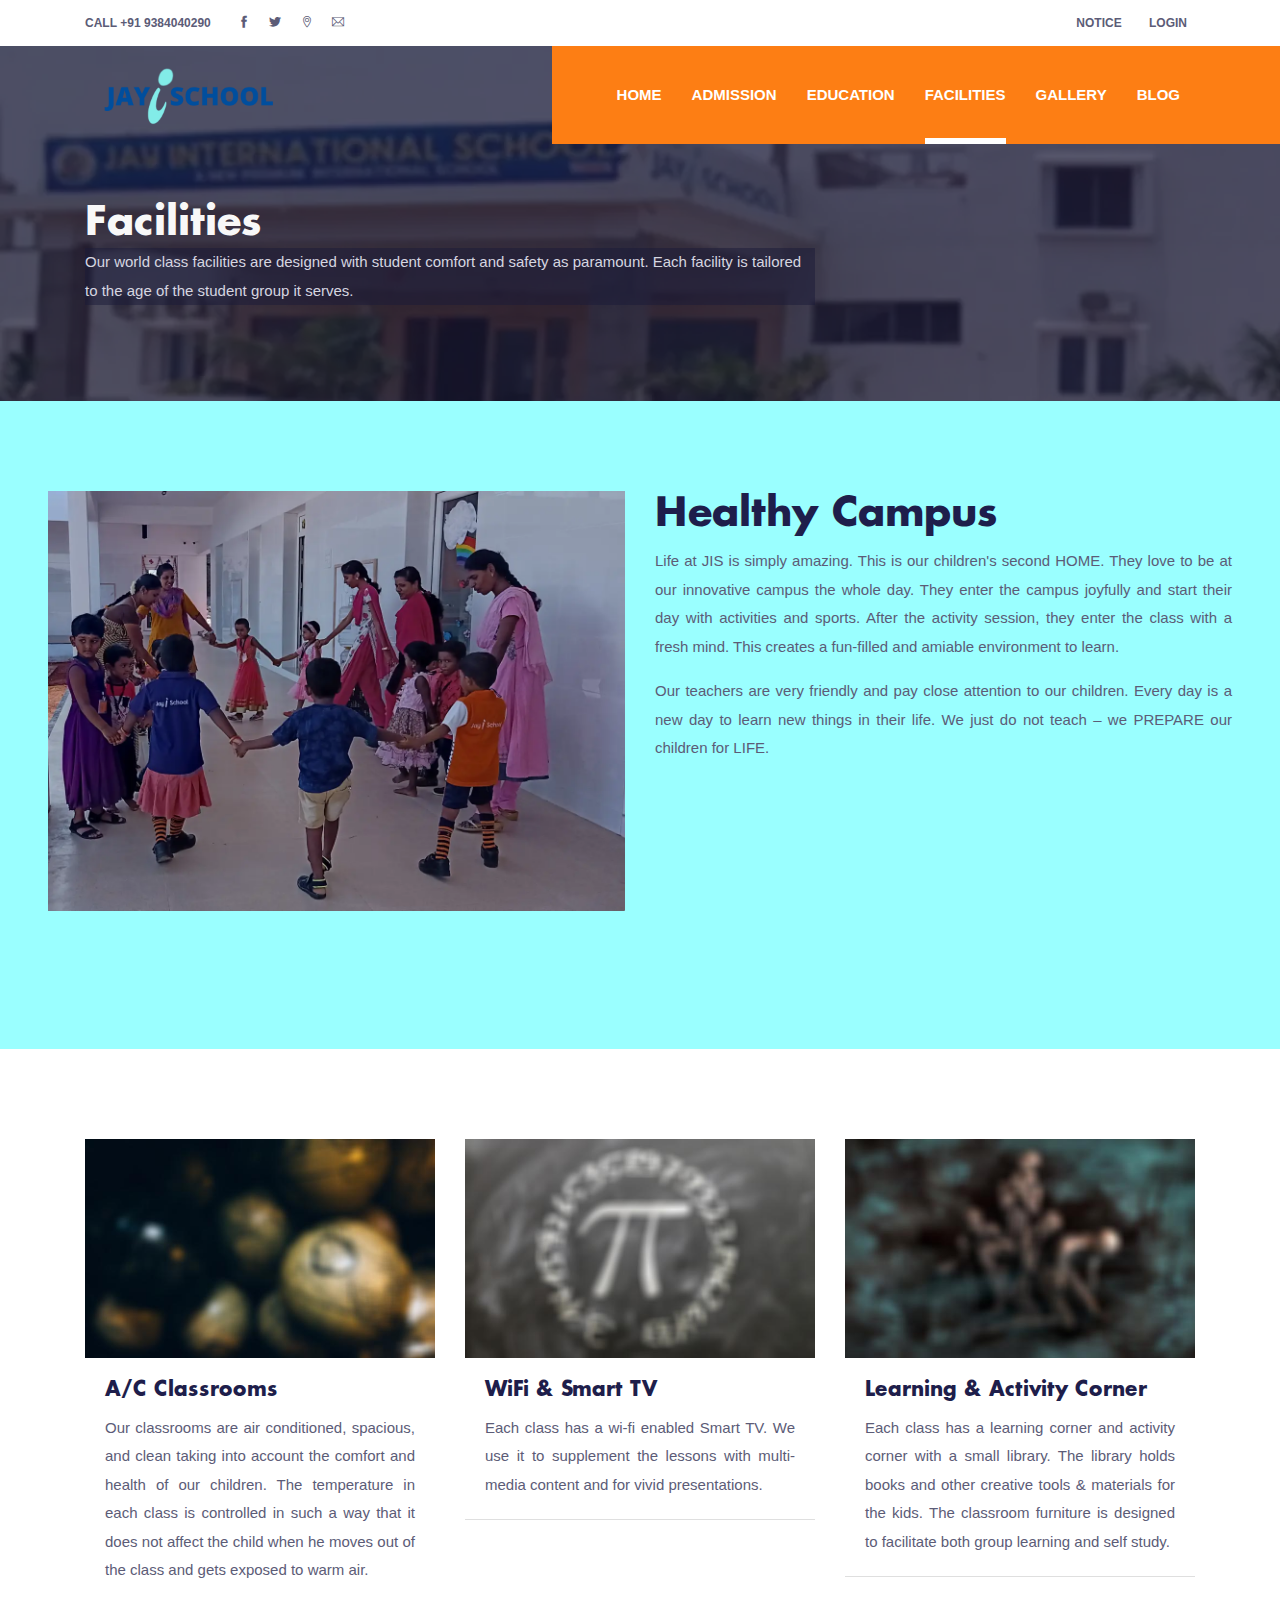
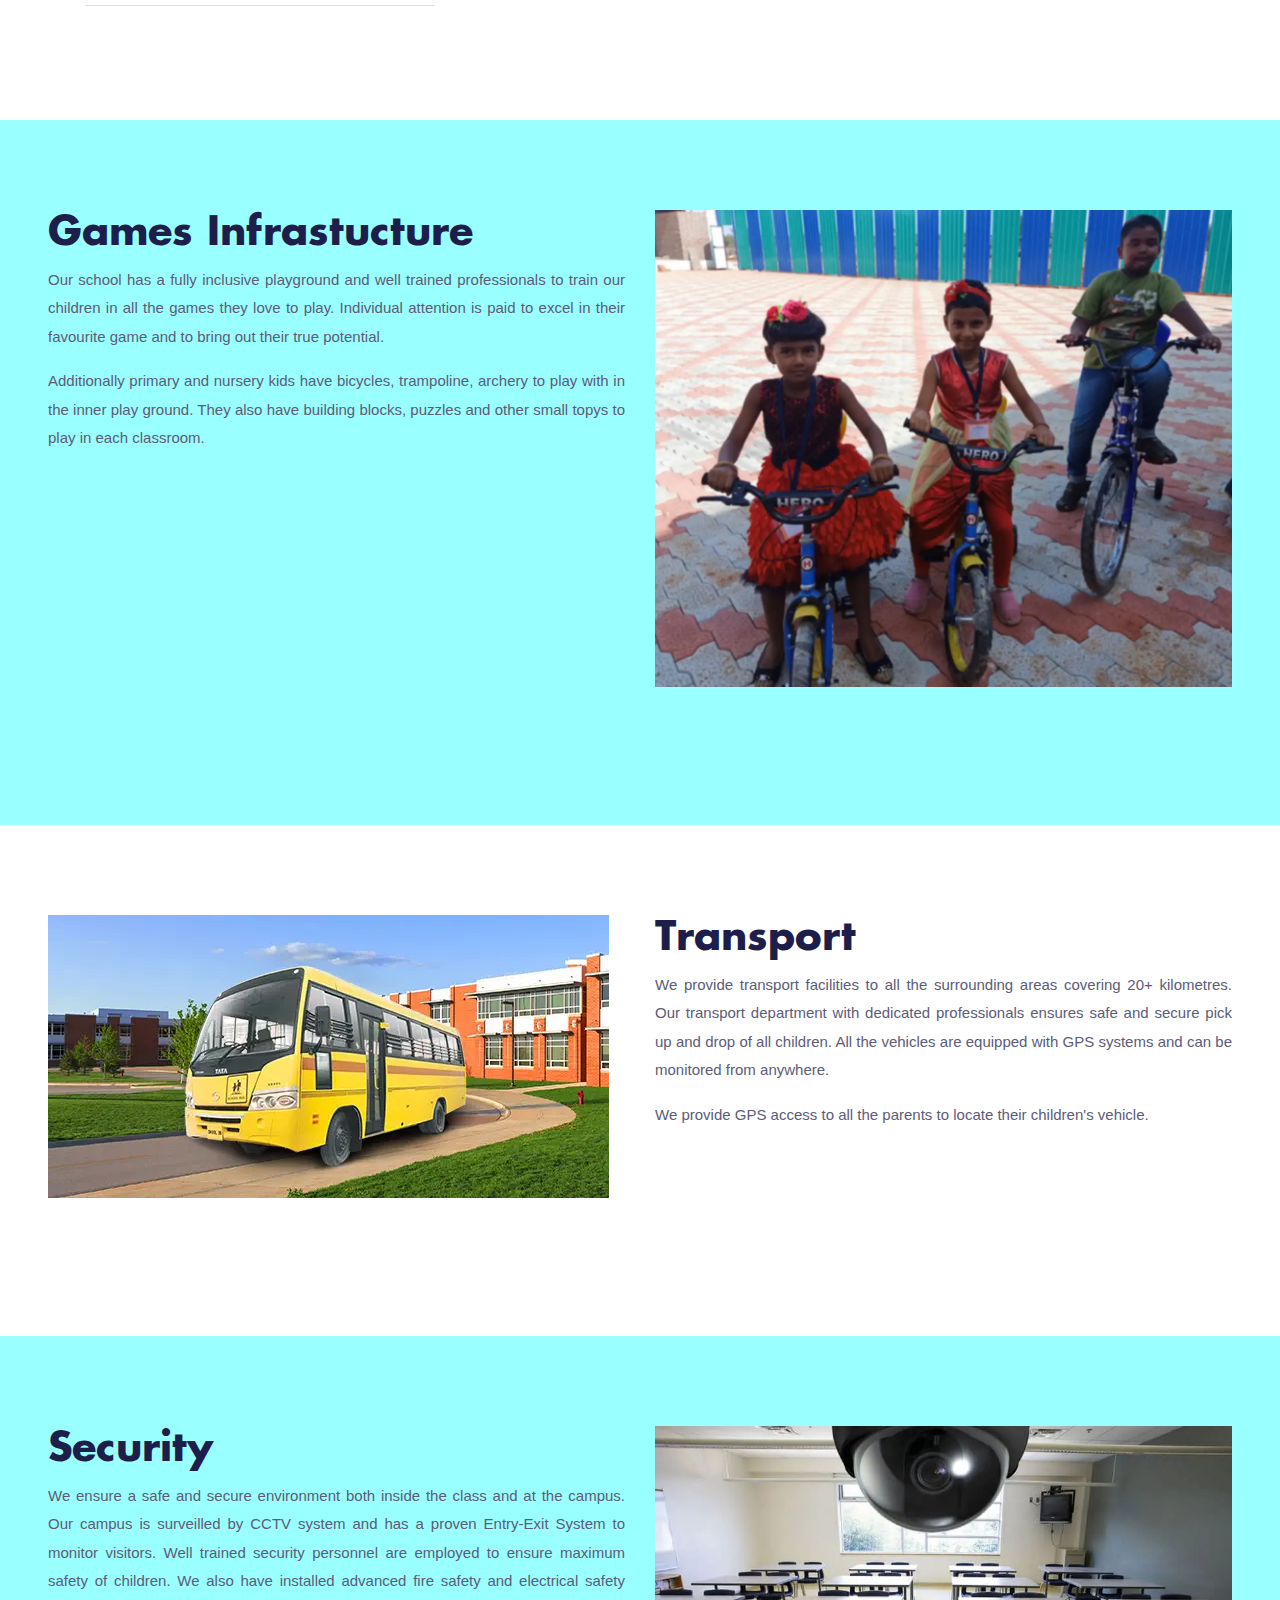
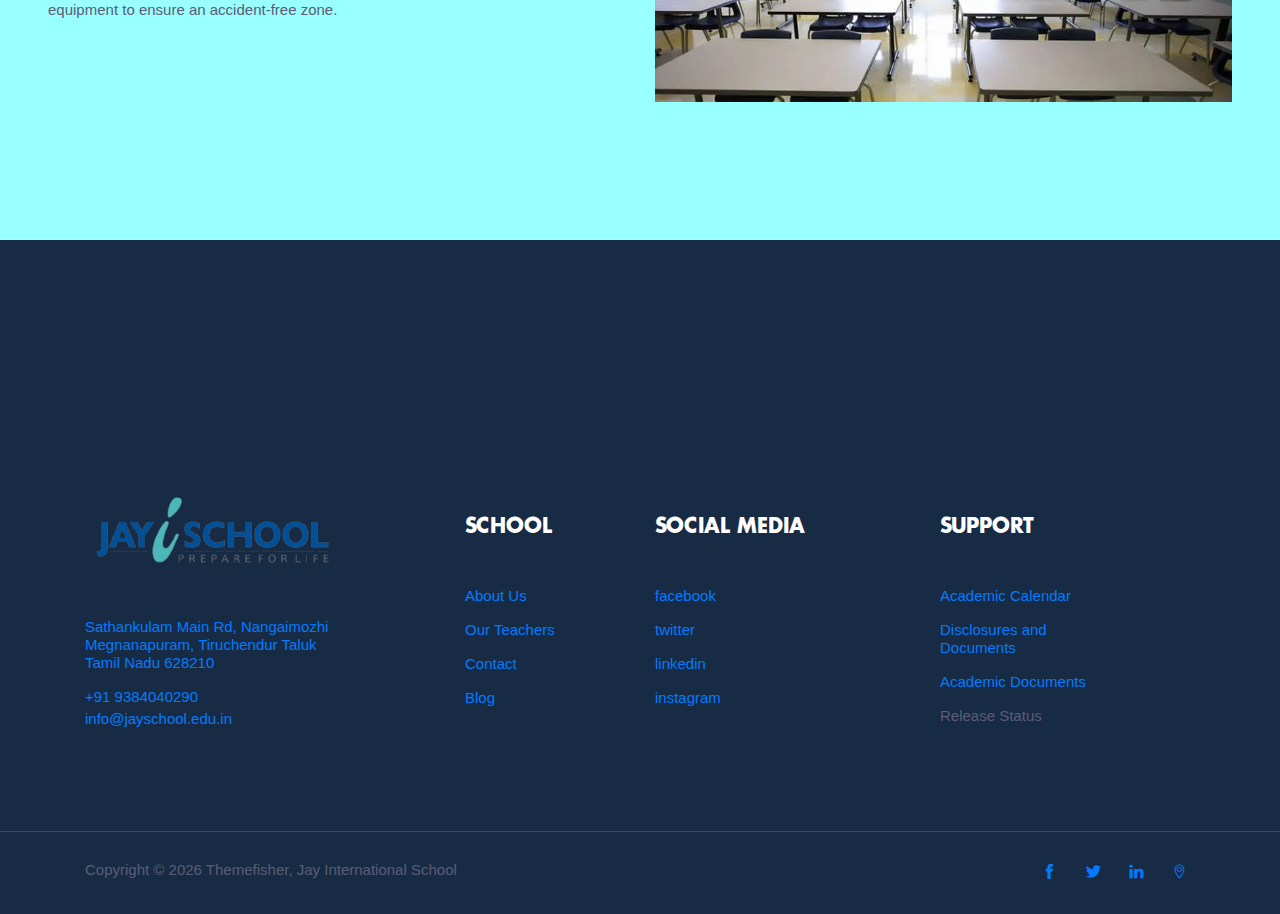
<file: facilities.html>
<!DOCTYPE html>
<html lang="zxx">

<head>
  <meta charset="utf-8">
  <title>Top rated facilities & security at Jay International School</title>
  <meta name="description"
    content="World class facilities, classrooms, infrastucture and security measures at Jay International School.">

  <!-- Google Tag Manager -->
  <script>(function (w, d, s, l, i) {
      w[l] = w[l] || []; w[l].push({
        'gtm.start':
          new Date().getTime(), event: 'gtm.js'
      }); var f = d.getElementsByTagName(s)[0],
        j = d.createElement(s), dl = l != 'dataLayer' ? '&l=' + l : ''; j.async = true; j.src =
          'https://www.googletagmanager.com/gtm.js?id=' + i + dl; f.parentNode.insertBefore(j, f);
    })(window, document, 'script', 'dataLayer', 'GTM-PV5L9ZV');</script>
  <!-- End Google Tag Manager -->

  <!-- mobile responsive meta -->
  <meta name="viewport" content="width=device-width, initial-scale=1">
  <meta name="viewport" content="width=device-width, initial-scale=1, maximum-scale=1">

  <!-- ** Plugins Needed for the Project ** -->
  <!-- Bootstrap -->
  <link rel="stylesheet" href="plugins/bootstrap/bootstrap.min.css">
  <!-- slick slider -->
  <link rel="stylesheet" href="plugins/slick/slick.css">
  <!-- themefy-icon -->
  <link rel="stylesheet" href="plugins/themify-icons/themify-icons.css">
  <!-- animation css -->
  <link rel="stylesheet" href="plugins/animate/animate.css">
  <!-- aos -->
  <link rel="stylesheet" href="plugins/aos/aos.css">
  <!-- venobox popup -->
  <link rel="stylesheet" href="plugins/venobox/venobox.css">

  <!-- Main Stylesheet -->
  <link href="css/style.css" rel="stylesheet">

  <!--Favicon-->
  <link rel="icon" href="favicon.ico" type="image/x-icon">
  <!-- <link rel="shortcut icon" href="images/favicon.png" type="image/x-icon"> -->
  <!-- <link rel="icon" href="images/favicon.png" type="image/x-icon"> -->

  <link rel="apple-touch-icon" sizes="180x180" href="/favicon/apple-touch-icon.png">
  <link rel="icon" type="image/png" sizes="32x32" href="/favicon/favicon-32x32.png">
  <link rel="icon" type="image/png" sizes="16x16" href="/favicon/favicon-16x16.png">
  <link rel="manifest" href="/favicon/site.webmanifest">
  <link rel="mask-icon" href="/favicon/safari-pinned-tab.svg" color="#5bbad5">
  <!-- <link rel="shortcut icon" href="/favicon/favicon.ico"> -->
  <meta name="msapplication-TileColor" content="#da532c">
  <meta name="msapplication-config" content="/favicon/browserconfig.xml">
  <meta name="theme-color" content="#ffffff">

</head>

<body>

  <!-- Google Tag Manager (noscript) -->
  <noscript><iframe src="https://www.googletagmanager.com/ns.html?id=GTM-PV5L9ZV" height="0" width="0"
      style="display:none;visibility:hidden"></iframe></noscript>
  <!-- End Google Tag Manager (noscript) -->

  <!-- header -->
  <header class="fixed-top header">
    <!-- top header -->
    <div class="top-header py-2" style="background-color: white">
      <div class="container">
        <div class="row no-gutters">
          <div class="col-lg-4 text-center text-lg-left">
            <a class="text-color mr-3" href="tel:+919384040290"><strong>CALL</strong> +91 9384040290</a>
            <ul class="list-inline d-inline">
              <li class="list-inline-item mx-0"><a class="d-inline-block p-2 text-color"
                  href="https://www.facebook.com/jayschool.edu.in/"><i class="ti-facebook"></i></a></li>
              <li class="list-inline-item mx-0"><a class="d-inline-block p-2 text-color"
                  href="https://twitter.com/jayischool"><i class="ti-twitter-alt"></i></a></li>
              <li class="list-inline-item mx-0"><a class="d-inline-block p-2 text-color"
                  href="https://g.page/jayischool" target="_blank" rel="noopener noreferrer"><i
                    class="ti-location-pin"></i></a></li>
              <li class="list-inline-item mx-0"><a class="d-inline-block p-2 text-color"
                  href="mailto:info@jayschool.edu.in"><i class="ti-email"></i></a></li>
            </ul>
          </div>
          <div class="col-lg-8 text-center text-lg-right">
            <ul class="list-inline">
              <li class="list-inline-item"><a class="text-uppercase text-color p-sm-2 py-2 px-0 d-inline-block" href="#"
                  data-toggle="modal" data-target="#noticeModal">notice</a></li>
              <li class="list-inline-item"><a class="text-uppercase text-color p-sm-2 py-2 px-0 d-inline-block" href="#"
                  data-toggle="modal" data-target="#loginModal">login</a></li>
            </ul>
          </div>
        </div>
      </div>
    </div>
    <!-- navbar -->
    <div class="navigation w-100">
      <div class="container">
        <nav class="navbar navbar-expand-lg navbar-dark p-0">
          <a class="navbar-brand" href="index.html"><img width="200x" src="images/logo2.svg" alt="logo"></a>
          <button class="navbar-toggler rounded-0" type="button" data-toggle="collapse" data-target="#navigation"
            aria-controls="navigation" aria-expanded="false" aria-label="Toggle navigation">
            <span class="navbar-toggler-icon"></span>
          </button>

          <div class="collapse navbar-collapse" id="navigation">
            <ul class="navbar-nav ml-auto text-center">
              <li class="nav-item">
                <a class="nav-link" href="index.html">Home</a>
              </li>
              <li class="nav-item">
                <a class="nav-link" href="admission.html">Admission</a>
              </li>
              <li class="nav-item">
                <a class="nav-link" href="education.html">Education</a>
              </li>
              <li class="nav-item active">
                <a class="nav-link" href="facilities.html">Facilities</a>
              </li>
              <li class="nav-item">
                <a class="nav-link" href="gallery.html">Gallery</a>
              </li>
              <li class="nav-item">
                <a class="nav-link" href="https://jayschool-blog.blogspot.com" target="_blank"
                  rel="noopener noreferrer">Blog</a>
              </li>
            </ul>
          </div>
        </nav>
      </div>
    </div>
  </header>
  <!-- /header -->

  <!-- Modal -->
  <div class="modal fade" id="noticeModal" tabindex="-1" role="dialog" aria-labelledby="noticeModalLabel" aria-hidden="true">
    <div class="modal-dialog modal-lg" role="document">
        <div class="modal-content rounded-0 border-0">
            <div class="modal-header border-0">
                <h3 id="noticeModalLabel">Notice</h3>
                <button type="button" class="close" data-dismiss="modal" aria-label="Close">
                    <span aria-hidden="true">&times;</span>
                </button>
            </div>
            <div class="modal-body">
                <div class="text-center loading-spinner">
                    <div class="spinner-border text-primary" role="status">
                        <span class="sr-only">Loading...</span>
                    </div>
                </div>
                <iframe src="images/notice/AISSEE2025.html" 
                        width="100%" 
                        height="500px" 
                        frameborder="0"
                        title="AISSEE 2025 Notice"
                        onload="this.previousElementSibling.style.display='none';">
                </iframe>
            </div>
            <div class="modal-footer">
                <button type="button" class="btn btn-primary mr-auto" data-dismiss="modal">Close</button>
            </div>
        </div>
    </div>
  </div>
  <!-- Modal -->
  <div class="modal fade" id="loginModal" tabindex="-1" role="dialog" aria-hidden="true">
    <div class="modal-dialog modal-lg" role="document">
      <div class="modal-content rounded-0 border-0 p-4">
        <div class="modal-header border-0">
          <h3>Login</h3>
          <button type="button" class="close" data-dismiss="modal" aria-label="Close">
            <span aria-hidden="true">&times;</span>
          </button>
        </div>
        <div class="modal-body">
          <form action="#" class="row">
            <div class="col-12">
              <input type="text" class="form-control mb-3" id="loginPhone" name="loginPhone" placeholder="Phone">
            </div>
            <div class="col-12">
              <input type="text" class="form-control mb-3" id="loginName" name="loginName" placeholder="Name">
            </div>
            <div class="col-12">
              <input type="password" class="form-control mb-3" id="loginPassword" name="loginPassword"
                placeholder="Password">
            </div>
            <div class="col-12">
              <button type="submit" class="btn btn-primary">LOGIN</button>
            </div>
          </form>
        </div>
      </div>
    </div>
  </div>

  <!-- page title -->
  <section class="page-title-section overlay" data-background="images/backgrounds/page-title.webp">
    <div class="container">
      <div class="row">
        <div class="col-md-8">
          <ul class="list-inline custom-breadcrumb">
            <li class="list-inline-item"><a class="h2 text-primary font-secondary" href="facilities.html">Facilities</a>
            </li>
            <li class="list-inline-item text-white h3 font-secondary "></li>
          </ul>
          <p class="text-lighten" style="background: rgba(26, 26, 55, 0.5);">Our world class facilities are designed
            with student comfort and safety as paramount. Each facility is tailored to the age of the student group it
            serves.</p>
        </div>
      </div>
    </div>
  </section>
  <!-- /page title -->

  <section class="section px-5 cyan">
    <div class="row mb-5">
      <div class="col-md-6 mb-4 mb-md-0">
        <img class="img-fluid" src="images/facilities/campus life.webp" alt="Children at JayiSchool campus">
      </div>
      <div class="col-md-6 text-justify">
        <h2>Healthy Campus</h2>
        <!-- <strong class="mb-4 d-block"><i>Our campuses are living laboratories for sustainability.</i></strong> -->
        <p>Life at JIS is simply amazing. This is our children's second HOME. They love to be at our innovative campus
          the whole day. They enter the campus joyfully and start their day with activities and sports. After the
          activity session, they enter the class with a fresh mind. This creates a fun-filled and amiable environment to
          learn.</p>
        <p>Our teachers are very friendly and pay close attention to our children. Every day is a new day to learn new
          things in their life. We just do not teach – we PREPARE our children for LIFE.</p>
        </p>
      </div>
    </div>
  </section>

  <section class="section">
    <div class="container">
      <div class="row">
        <div class="col-lg-4 col-sm-6 mb-4">
          <div class="card rounded-0 hover-shadow border-top-0 border-left-0 border-right-0">
            <img class="card-img-top rounded-0" src="images/research/research-1.jpg" alt="research thumb">
            <div class="card-body">
              <h4 class="card-title">A/C Classrooms</h4>
              <p class="card-text text-justify">
                Our classrooms are air conditioned, spacious, and clean taking into account the comfort and health of
                our children. The temperature in each class is controlled in such a way that it does not affect the
                child when he moves out of the class and gets exposed to warm air.
              </p>
            </div>
          </div>
        </div>
        <div class="col-lg-4 col-sm-6 mb-4">
          <div class="card rounded-0 hover-shadow border-top-0 border-left-0 border-right-0">
            <img class="card-img-top rounded-0" src="images/research/research-2.jpg" alt="research thumb">
            <div class="card-body">
              <h4 class="card-title">WiFi & Smart TV</h4>
              <p class="card-text text-justify">
                Each class has a wi-fi enabled Smart TV. We use it to supplement the lessons with multi-media content
                and for vivid presentations.
              </p>
            </div>
          </div>
        </div>
        <div class="col-lg-4 col-sm-6 mb-4">
          <div class="card rounded-0 hover-shadow border-top-0 border-left-0 border-right-0">
            <img class="card-img-top rounded-0" src="images/research/research-3.jpg" alt="research thumb">
            <div class="card-body">
              <h4 class="card-title">Learning & Activity Corner</h4>
              <p class="card-text text-justify">
                Each class has a learning corner and activity corner with a small library. The library holds books and
                other creative tools & materials for the kids. The classroom furniture is designed to facilitate both
                group learning and self study.
              </p>
            </div>
          </div>
        </div>
      </div>
    </div>
  </section>

  <section class="section px-5 cyan">
    <div class="row mb-5">
      <div class="col-md-6 text-justify">
        <h2>Games Infrastucture</h2>
        <!-- <strong class="mb-4 d-block"><i>Maecenas vestibulum magna vel massa maximus imperdiet maximus ut elit.</i></strong> -->
        <p>Our school has a fully inclusive playground and well trained professionals to train our children in all the
          games they love to play. Individual attention is paid to excel in their favourite game and to bring out their
          true potential.
        <p>Additionally primary and nursery kids have bicycles, trampoline, archery to play with in the inner play
          ground. They also have building blocks, puzzles and other small topys to play in each classroom. </p>
      </div>
      <div class="col-md-6 mb-4 mb-md-0">
        <img class="img-fluid" src="images/facilities/games-bicycle.webp" alt="kids on bicycles">
      </div>
    </div>
  </section>

  <section class="section px-5">
    <div class="row mb-5">
      <div class="col-md-6 mb-4 mb-md-0">
        <img class="img-fluid" src="images/facilities/transport.webp" alt="school transport">
      </div>
      <div class="col-md-6 text-justify">
        <h2>Transport</h2>
        <!-- <strong class="mb-4 d-block"><i>Our campuses are living laboratories for sustainability.</i></strong> -->
        <p>We provide transport facilities to all the surrounding areas covering 20+ kilometres. Our transport
          department with dedicated professionals ensures safe and secure pick up and drop of all children. All the
          vehicles are equipped with GPS systems and can be monitored from anywhere.
        <p>
        <p>We provide GPS access to all the parents to locate their children's vehicle.</p>
      </div>
    </div>
  </section>

  <section class="section px-5 cyan">
    <div class="row mb-5">
      <div class="col-md-6 mb-md-0 text-justify">
        <h2>Security</h2>
        <!-- <strong class="mb-4 d-block"><i>Maecenas vestibulum magna vel massa maximus imperdiet maximus ut elit.</i></strong> -->
        <p>We ensure a safe and secure environment both inside the class and at the campus. Our campus is surveilled by
          CCTV system and has a proven Entry-Exit System to monitor visitors. Well trained security personnel are
          employed to ensure maximum safety of children.

          We also have installed advanced fire safety and electrical safety equipment to ensure an accident-free zone.
        <p>
      </div>
      <div class="col-md-6 mb-4 mb-md-0">
        <img class="img-fluid" src="images/facilities/school security.webp" alt="school security">
      </div>
    </div>
  </section>

  <!-- footer -->
  <footer>
    <!-- footer content -->
    <div class="footer bg-footer section border-bottom">
      <div class="container">
        <div class="row">
          <div class="col-lg-4 col-sm-8 mb-5 mb-lg-0">
            <!-- logo -->
            <a class="logo-footer" href="index.html"><img class="img-fluid mb-5" src="images/logo.png" alt="logo"></a>
            <ul class="list-unstyled">
              <li class="mb-2">
                <a href="https://g.page/jayischool" target="_blank" rel="noopener noreferrer">
                  <address>Sathankulam Main Rd, Nangaimozhi<br> Megnanapuram, Tiruchendur Taluk<br> Tamil Nadu 628210
                  </address>
                </a>
              </li>
              <li class="mb-1"><a href="tel:+919384040290">+91 9384040290</a></li>
              <li class="mb-1"><a href="mailto:info@jayschool.edu.in">info@jayschool.edu.in</a></li>
            </ul>
          </div>
          <!-- company -->
          <div class="col-lg-2 col-md-3 col-sm-4 col-6 mb-5 mb-md-0">
            <h4 class="text-white mb-5">SCHOOL</h4>
            <ul class="list-unstyled">
              <li class="mb-3"><a href="#footer">About Us</a></li>
              <li class="mb-3"><a href="#footer">Our Teachers</a></li>
              <li class="mb-3"><a href="#footer">Contact</a></li>
              <li class="mb-3"><a href="https://jayschool-blog.blogspot.com" target="_blank"
                  rel="noopener noreferrer">Blog</a></li>
            </ul>
          </div>
          <!-- links -->
          <div class="col-lg-3 col-md-4 col-sm-5 col-8 mb-5 mb-md-0">
            <h4 class="text-white mb-5">SOCIAL MEDIA</h4>
            <ul class="list-unstyled">
              <li class="mb-3"><a href="https://www.facebook.com/jayschool.edu.in/">facebook</a></li>
              <li class="mb-3"><a href="https://twitter.com/jayischool">twitter</a></li>
              <li class="mb-3"><a href="https://www.linkedin.com/company/jay-international-school">linkedin</a></li>
              <li class="mb-3"><a href="#footer">instagram</a></li>
            </ul>
          </div>
          <!-- support -->
          <div class="col-lg-2 col-md-3 col-sm-4 col-6 mb-5 mb-md-0">
            <h4 class="text-white mb-5">SUPPORT</h4>
            <ul class="list-unstyled">
              <li class="mb-3"><a href="calendar.html">Academic Calendar</a></li>
              <li class="mb-3"><a href="documents.html">Disclosures and Documents</a></li>
              <li class="mb-3"><a href="academic-docs.html">Academic Documents</a></li>
              <li class="mb-3"><a class="text-color" href="#footer">Release Status</a></li>
            </ul>
          </div>
          <!-- support -->
        </div>
      </div>
    </div>
    <!-- copyright -->
    <div class="copyright py-4 bg-footer">
      <div class="container">
        <div class="row">
          <div class="col-sm-7 text-sm-left text-center">
            <p class="mb-0">Copyright &copy;
              <script>
                var CurrentYear = new Date().getFullYear()
                document.write(CurrentYear)
              </script>
              Themefisher, Jay International School
            </p>
          </div>
          <div class="col-sm-5 text-sm-right text-center text-primary">
            <ul class="list-inline">
              <li class="list-inline-item"><a class="d-inline-block p-2"
                  href="https://www.facebook.com/jayschool.edu.in/"><i class="ti-facebook"></i></a></li>
              <li class="list-inline-item"><a class="d-inline-block p-2" href="https://twitter.com/jayischool"><i
                    class="ti-twitter-alt"></i></a></li>
              <li class="list-inline-item"><a class="d-inline-block p-2"
                  href="https://www.linkedin.com/company/jay-international-school"><i class="ti-linkedin"></i></a></li>
              <li class="list-inline-item"><a class="d-inline-block p-2" href="https://g.page/jayischool"><i
                    class="ti-location-pin"></i></a></li>
            </ul>
          </div>
        </div>
      </div>
    </div>
  </footer>
  <!-- /footer -->

  <!-- jQuery -->
  <script src="plugins/jQuery/jquery.min.js"></script>
  <!-- Bootstrap JS -->
  <script src="plugins/bootstrap/bootstrap.min.js"></script>
  <!-- slick slider -->
  <script src="plugins/slick/slick.min.js"></script>
  <!-- aos -->
  <script src="plugins/aos/aos.js"></script>
  <!-- venobox popup -->
  <script src="plugins/venobox/venobox.min.js"></script>
  <!-- filter -->
  <script src="plugins/filterizr/jquery.filterizr.min.js"></script>
  <!-- google map -->
  <!-- <script src="https://maps.googleapis.com/maps/api/js?key=AIzaSyBu5nZKbeK-WHQ70oqOWo-_4VmwOwKP9YQ"></script> -->
  <script src="plugins/google-map/gmap.js"></script>

  <!-- Main Script -->
  <script src="js/script.js"></script>

</body>

</html>
</file>
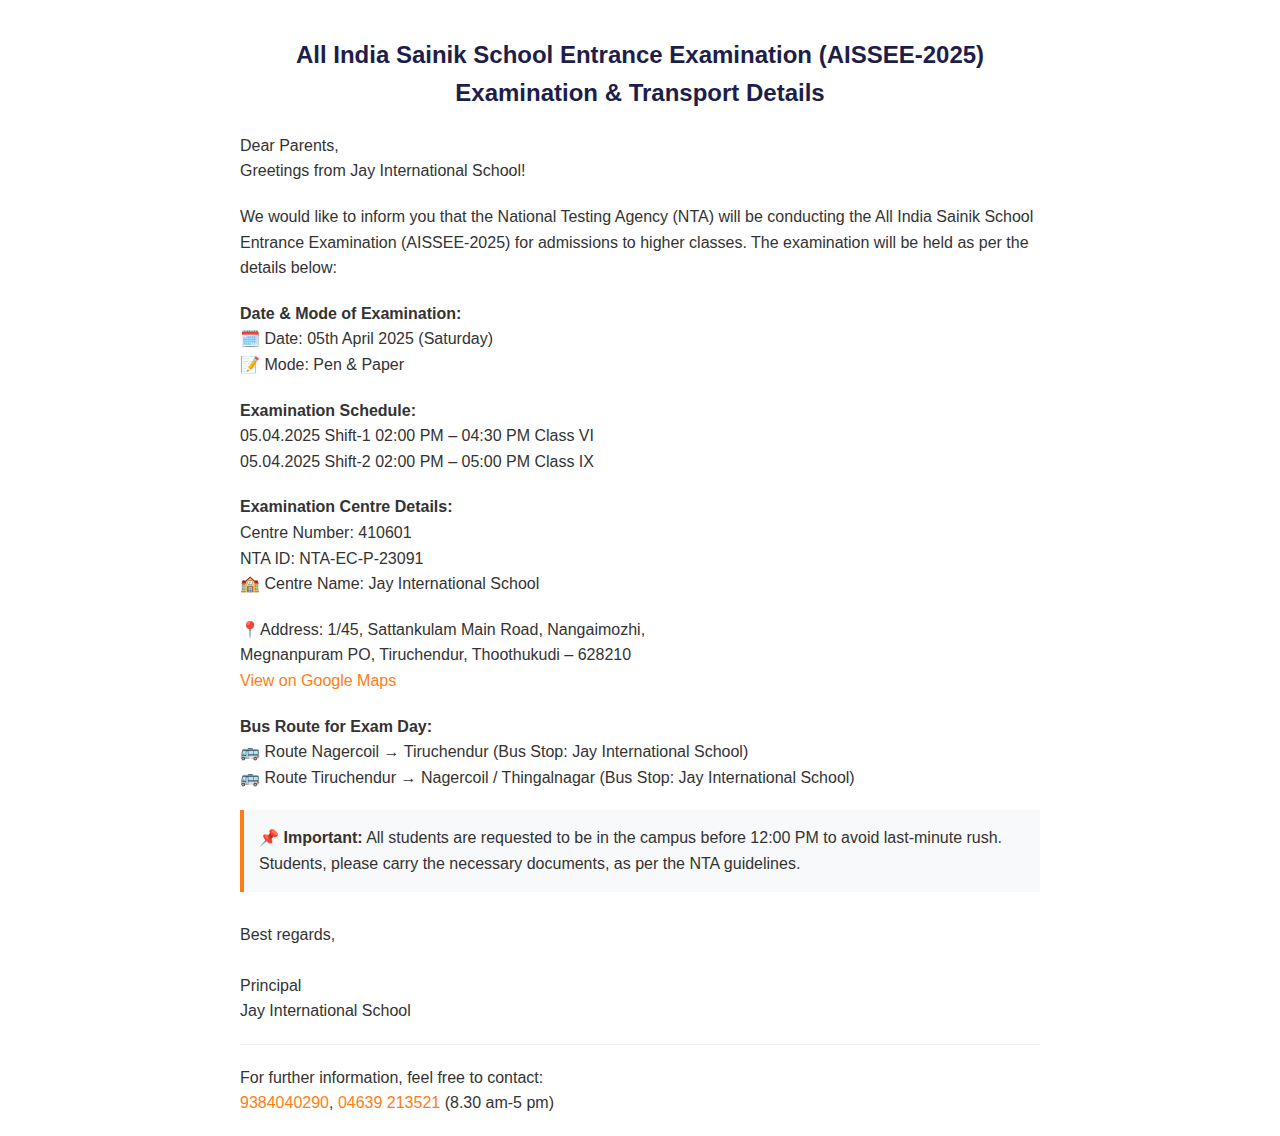
<file: images/notice/AISSEE2025.html>
<!DOCTYPE html>
<html lang="en">
<head>
    <meta charset="UTF-8">
    <meta name="viewport" content="width=device-width, initial-scale=1.0">
    <style>
        body {
            font-family: 'Arial', sans-serif;
            line-height: 1.6;
            color: #333;
            padding: 20px;
            max-width: 800px;
            margin: 0 auto;
        }
        h1 {
            color: #1e1e4b;
            text-align: center;
            margin-bottom: 20px;
            font-size: 24px;
        }
        .greeting {
            margin: 20px 0;
        }
        .section {
            margin: 20px 0;
        }
        .important {
            background-color: #f8f9fa;
            padding: 15px;
            border-left: 4px solid #fd7e14;
            margin: 20px 0;
        }
        .address {
            margin: 15px 0;
        }
        .signature {
            margin-top: 30px;
        }
        .contact {
            margin-top: 20px;
            padding-top: 20px;
            border-top: 1px solid #eee;
        }
        a {
            color: #fd7e14;
            text-decoration: none;
        }
        a:hover {
            text-decoration: underline;
        }
    </style>
</head>
<body>
    <h1>All India Sainik School Entrance Examination (AISSEE-2025) Examination & Transport Details</h1>

    <div class="greeting">
        Dear Parents,<br>
        Greetings from Jay International School!
    </div>

    <p>We would like to inform you that the National Testing Agency (NTA) will be conducting the All India Sainik School Entrance Examination (AISSEE-2025) for admissions to higher classes. The examination will be held as per the details below:</p>

    <div class="section">
        <strong>Date & Mode of Examination:</strong><br>
        🗓️ Date: 05th April 2025 (Saturday)<br>
        📝 Mode: Pen & Paper
    </div>

    <div class="section">
        <strong>Examination Schedule:</strong><br>
        05.04.2025 Shift-1 02:00 PM – 04:30 PM Class VI<br>
        05.04.2025 Shift-2 02:00 PM – 05:00 PM Class IX
    </div>

    <div class="section">
        <strong>Examination Centre Details:</strong><br>
        Centre Number: 410601<br>
        NTA ID: NTA-EC-P-23091<br>
        🏫 Centre Name: Jay International School
    </div>

    <div class="address">
        📍Address: 1/45, Sattankulam Main Road, Nangaimozhi,<br>
        Megnanpuram PO, Tiruchendur, Thoothukudi – 628210<br>
        <a href="https://maps.app.goo.gl/g2Vh6jedL9XbNXHm6" target="_blank">View on Google Maps</a>
    </div>

    <div class="section">
        <strong>Bus Route for Exam Day:</strong><br>
        🚌 Route Nagercoil → Tiruchendur (Bus Stop: Jay International School)<br>
        🚌 Route Tiruchendur → Nagercoil / Thingalnagar (Bus Stop: Jay International School)
    </div>

    <div class="important">
        📌 <strong>Important:</strong> All students are requested to be in the campus before 12:00 PM to avoid last-minute rush. Students, please carry the necessary documents, as per the NTA guidelines.
    </div>

    <div class="signature">
        Best regards,<br><br>
        Principal<br>
        Jay International School
    </div>

    <div class="contact">
        For further information, feel free to contact: <br>
        <a href="tel:+919384040290">9384040290</a>, <a href="tel:+914639213521">04639 213521</a> (8.30 am-5 pm)
    </div>
</body>
</html>
</file>
<file: plugins/themify-icons/themify-icons.css>
@font-face {
  font-family: 'themify';
  src: url('fonts/themify.eot?-fvbane');
  src: url('fonts/themify.eot?#iefix-fvbane') format('embedded-opentype'),
  url('fonts/themify.woff?-fvbane') format('woff'),
  url('fonts/themify.ttf?-fvbane') format('truetype'),
  url('fonts/themify.svg?-fvbane#themify') format('svg');
  font-weight: normal;
  font-style: normal;
}

[class^="ti-"],
[class*=" ti-"] {
  font-family: 'themify';
  speak: none;
  font-style: normal;
  font-weight: normal;
  font-variant: normal;
  text-transform: none;
  line-height: 1;

  /* Better Font Rendering =========== */
  -webkit-font-smoothing: antialiased;
  -moz-osx-font-smoothing: grayscale;
}

.ti-wand:before {
  content: "\e600";
}

.ti-volume:before {
  content: "\e601";
}

.ti-user:before {
  content: "\e602";
}

.ti-unlock:before {
  content: "\e603";
}

.ti-unlink:before {
  content: "\e604";
}

.ti-trash:before {
  content: "\e605";
}

.ti-thought:before {
  content: "\e606";
}

.ti-target:before {
  content: "\e607";
}

.ti-tag:before {
  content: "\e608";
}

.ti-tablet:before {
  content: "\e609";
}

.ti-star:before {
  content: "\e60a";
}

.ti-spray:before {
  content: "\e60b";
}

.ti-signal:before {
  content: "\e60c";
}

.ti-shopping-cart:before {
  content: "\e60d";
}

.ti-shopping-cart-full:before {
  content: "\e60e";
}

.ti-settings:before {
  content: "\e60f";
}

.ti-search:before {
  content: "\e610";
}

.ti-zoom-in:before {
  content: "\e611";
}

.ti-zoom-out:before {
  content: "\e612";
}

.ti-cut:before {
  content: "\e613";
}

.ti-ruler:before {
  content: "\e614";
}

.ti-ruler-pencil:before {
  content: "\e615";
}

.ti-ruler-alt:before {
  content: "\e616";
}

.ti-bookmark:before {
  content: "\e617";
}

.ti-bookmark-alt:before {
  content: "\e618";
}

.ti-reload:before {
  content: "\e619";
}

.ti-plus:before {
  content: "\e61a";
}

.ti-pin:before {
  content: "\e61b";
}

.ti-pencil:before {
  content: "\e61c";
}

.ti-pencil-alt:before {
  content: "\e61d";
}

.ti-paint-roller:before {
  content: "\e61e";
}

.ti-paint-bucket:before {
  content: "\e61f";
}

.ti-na:before {
  content: "\e620";
}

.ti-mobile:before {
  content: "\e621";
}

.ti-minus:before {
  content: "\e622";
}

.ti-medall:before {
  content: "\e623";
}

.ti-medall-alt:before {
  content: "\e624";
}

.ti-marker:before {
  content: "\e625";
}

.ti-marker-alt:before {
  content: "\e626";
}

.ti-arrow-up:before {
  content: "\e627";
}

.ti-arrow-right:before {
  content: "\e628";
}

.ti-arrow-left:before {
  content: "\e629";
}

.ti-arrow-down:before {
  content: "\e62a";
}

.ti-lock:before {
  content: "\e62b";
}

.ti-location-arrow:before {
  content: "\e62c";
}

.ti-link:before {
  content: "\e62d";
}

.ti-layout:before {
  content: "\e62e";
}

.ti-layers:before {
  content: "\e62f";
}

.ti-layers-alt:before {
  content: "\e630";
}

.ti-key:before {
  content: "\e631";
}

.ti-import:before {
  content: "\e632";
}

.ti-image:before {
  content: "\e633";
}

.ti-heart:before {
  content: "\e634";
}

.ti-heart-broken:before {
  content: "\e635";
}

.ti-hand-stop:before {
  content: "\e636";
}

.ti-hand-open:before {
  content: "\e637";
}

.ti-hand-drag:before {
  content: "\e638";
}

.ti-folder:before {
  content: "\e639";
}

.ti-flag:before {
  content: "\e63a";
}

.ti-flag-alt:before {
  content: "\e63b";
}

.ti-flag-alt-2:before {
  content: "\e63c";
}

.ti-eye:before {
  content: "\e63d";
}

.ti-export:before {
  content: "\e63e";
}

.ti-exchange-vertical:before {
  content: "\e63f";
}

.ti-desktop:before {
  content: "\e640";
}

.ti-cup:before {
  content: "\e641";
}

.ti-crown:before {
  content: "\e642";
}

.ti-comments:before {
  content: "\e643";
}

.ti-comment:before {
  content: "\e644";
}

.ti-comment-alt:before {
  content: "\e645";
}

.ti-close:before {
  content: "\e646";
}

.ti-clip:before {
  content: "\e647";
}

.ti-angle-up:before {
  content: "\e648";
}

.ti-angle-right:before {
  content: "\e649";
}

.ti-angle-left:before {
  content: "\e64a";
}

.ti-angle-down:before {
  content: "\e64b";
}

.ti-check:before {
  content: "\e64c";
}

.ti-check-box:before {
  content: "\e64d";
}

.ti-camera:before {
  content: "\e64e";
}

.ti-announcement:before {
  content: "\e64f";
}

.ti-brush:before {
  content: "\e650";
}

.ti-briefcase:before {
  content: "\e651";
}

.ti-bolt:before {
  content: "\e652";
}

.ti-bolt-alt:before {
  content: "\e653";
}

.ti-blackboard:before {
  content: "\e654";
}

.ti-bag:before {
  content: "\e655";
}

.ti-move:before {
  content: "\e656";
}

.ti-arrows-vertical:before {
  content: "\e657";
}

.ti-arrows-horizontal:before {
  content: "\e658";
}

.ti-fullscreen:before {
  content: "\e659";
}

.ti-arrow-top-right:before {
  content: "\e65a";
}

.ti-arrow-top-left:before {
  content: "\e65b";
}

.ti-arrow-circle-up:before {
  content: "\e65c";
}

.ti-arrow-circle-right:before {
  content: "\e65d";
}

.ti-arrow-circle-left:before {
  content: "\e65e";
}

.ti-arrow-circle-down:before {
  content: "\e65f";
}

.ti-angle-double-up:before {
  content: "\e660";
}

.ti-angle-double-right:before {
  content: "\e661";
}

.ti-angle-double-left:before {
  content: "\e662";
}

.ti-angle-double-down:before {
  content: "\e663";
}

.ti-zip:before {
  content: "\e664";
}

.ti-world:before {
  content: "\e665";
}

.ti-wheelchair:before {
  content: "\e666";
}

.ti-view-list:before {
  content: "\e667";
}

.ti-view-list-alt:before {
  content: "\e668";
}

.ti-view-grid:before {
  content: "\e669";
}

.ti-uppercase:before {
  content: "\e66a";
}

.ti-upload:before {
  content: "\e66b";
}

.ti-underline:before {
  content: "\e66c";
}

.ti-truck:before {
  content: "\e66d";
}

.ti-timer:before {
  content: "\e66e";
}

.ti-ticket:before {
  content: "\e66f";
}

.ti-thumb-up:before {
  content: "\e670";
}

.ti-thumb-down:before {
  content: "\e671";
}

.ti-text:before {
  content: "\e672";
}

.ti-stats-up:before {
  content: "\e673";
}

.ti-stats-down:before {
  content: "\e674";
}

.ti-split-v:before {
  content: "\e675";
}

.ti-split-h:before {
  content: "\e676";
}

.ti-smallcap:before {
  content: "\e677";
}

.ti-shine:before {
  content: "\e678";
}

.ti-shift-right:before {
  content: "\e679";
}

.ti-shift-left:before {
  content: "\e67a";
}

.ti-shield:before {
  content: "\e67b";
}

.ti-notepad:before {
  content: "\e67c";
}

.ti-server:before {
  content: "\e67d";
}

.ti-quote-right:before {
  content: "\e67e";
}

.ti-quote-left:before {
  content: "\e67f";
}

.ti-pulse:before {
  content: "\e680";
}

.ti-printer:before {
  content: "\e681";
}

.ti-power-off:before {
  content: "\e682";
}

.ti-plug:before {
  content: "\e683";
}

.ti-pie-chart:before {
  content: "\e684";
}

.ti-paragraph:before {
  content: "\e685";
}

.ti-panel:before {
  content: "\e686";
}

.ti-package:before {
  content: "\e687";
}

.ti-music:before {
  content: "\e688";
}

.ti-music-alt:before {
  content: "\e689";
}

.ti-mouse:before {
  content: "\e68a";
}

.ti-mouse-alt:before {
  content: "\e68b";
}

.ti-money:before {
  content: "\e68c";
}

.ti-microphone:before {
  content: "\e68d";
}

.ti-menu:before {
  content: "\e68e";
}

.ti-menu-alt:before {
  content: "\e68f";
}

.ti-map:before {
  content: "\e690";
}

.ti-map-alt:before {
  content: "\e691";
}

.ti-loop:before {
  content: "\e692";
}

.ti-location-pin:before {
  content: "\e693";
}

.ti-list:before {
  content: "\e694";
}

.ti-light-bulb:before {
  content: "\e695";
}

.ti-Italic:before {
  content: "\e696";
}

.ti-info:before {
  content: "\e697";
}

.ti-infinite:before {
  content: "\e698";
}

.ti-id-badge:before {
  content: "\e699";
}

.ti-hummer:before {
  content: "\e69a";
}

.ti-home:before {
  content: "\e69b";
}

.ti-help:before {
  content: "\e69c";
}

.ti-headphone:before {
  content: "\e69d";
}

.ti-harddrives:before {
  content: "\e69e";
}

.ti-harddrive:before {
  content: "\e69f";
}

.ti-gift:before {
  content: "\e6a0";
}

.ti-game:before {
  content: "\e6a1";
}

.ti-filter:before {
  content: "\e6a2";
}

.ti-files:before {
  content: "\e6a3";
}

.ti-file:before {
  content: "\e6a4";
}

.ti-eraser:before {
  content: "\e6a5";
}

.ti-envelope:before {
  content: "\e6a6";
}

.ti-download:before {
  content: "\e6a7";
}

.ti-direction:before {
  content: "\e6a8";
}

.ti-direction-alt:before {
  content: "\e6a9";
}

.ti-dashboard:before {
  content: "\e6aa";
}

.ti-control-stop:before {
  content: "\e6ab";
}

.ti-control-shuffle:before {
  content: "\e6ac";
}

.ti-control-play:before {
  content: "\e6ad";
}

.ti-control-pause:before {
  content: "\e6ae";
}

.ti-control-forward:before {
  content: "\e6af";
}

.ti-control-backward:before {
  content: "\e6b0";
}

.ti-cloud:before {
  content: "\e6b1";
}

.ti-cloud-up:before {
  content: "\e6b2";
}

.ti-cloud-down:before {
  content: "\e6b3";
}

.ti-clipboard:before {
  content: "\e6b4";
}

.ti-car:before {
  content: "\e6b5";
}

.ti-calendar:before {
  content: "\e6b6";
}

.ti-book:before {
  content: "\e6b7";
}

.ti-bell:before {
  content: "\e6b8";
}

.ti-basketball:before {
  content: "\e6b9";
}

.ti-bar-chart:before {
  content: "\e6ba";
}

.ti-bar-chart-alt:before {
  content: "\e6bb";
}

.ti-back-right:before {
  content: "\e6bc";
}

.ti-back-left:before {
  content: "\e6bd";
}

.ti-arrows-corner:before {
  content: "\e6be";
}

.ti-archive:before {
  content: "\e6bf";
}

.ti-anchor:before {
  content: "\e6c0";
}

.ti-align-right:before {
  content: "\e6c1";
}

.ti-align-left:before {
  content: "\e6c2";
}

.ti-align-justify:before {
  content: "\e6c3";
}

.ti-align-center:before {
  content: "\e6c4";
}

.ti-alert:before {
  content: "\e6c5";
}

.ti-alarm-clock:before {
  content: "\e6c6";
}

.ti-agenda:before {
  content: "\e6c7";
}

.ti-write:before {
  content: "\e6c8";
}

.ti-window:before {
  content: "\e6c9";
}

.ti-widgetized:before {
  content: "\e6ca";
}

.ti-widget:before {
  content: "\e6cb";
}

.ti-widget-alt:before {
  content: "\e6cc";
}

.ti-wallet:before {
  content: "\e6cd";
}

.ti-video-clapper:before {
  content: "\e6ce";
}

.ti-video-camera:before {
  content: "\e6cf";
}

.ti-vector:before {
  content: "\e6d0";
}

.ti-themify-logo:before {
  content: "\e6d1";
}

.ti-themify-favicon:before {
  content: "\e6d2";
}

.ti-themify-favicon-alt:before {
  content: "\e6d3";
}

.ti-support:before {
  content: "\e6d4";
}

.ti-stamp:before {
  content: "\e6d5";
}

.ti-split-v-alt:before {
  content: "\e6d6";
}

.ti-slice:before {
  content: "\e6d7";
}

.ti-shortcode:before {
  content: "\e6d8";
}

.ti-shift-right-alt:before {
  content: "\e6d9";
}

.ti-shift-left-alt:before {
  content: "\e6da";
}

.ti-ruler-alt-2:before {
  content: "\e6db";
}

.ti-receipt:before {
  content: "\e6dc";
}

.ti-pin2:before {
  content: "\e6dd";
}

.ti-pin-alt:before {
  content: "\e6de";
}

.ti-pencil-alt2:before {
  content: "\e6df";
}

.ti-palette:before {
  content: "\e6e0";
}

.ti-more:before {
  content: "\e6e1";
}

.ti-more-alt:before {
  content: "\e6e2";
}

.ti-microphone-alt:before {
  content: "\e6e3";
}

.ti-magnet:before {
  content: "\e6e4";
}

.ti-line-double:before {
  content: "\e6e5";
}

.ti-line-dotted:before {
  content: "\e6e6";
}

.ti-line-dashed:before {
  content: "\e6e7";
}

.ti-layout-width-full:before {
  content: "\e6e8";
}

.ti-layout-width-default:before {
  content: "\e6e9";
}

.ti-layout-width-default-alt:before {
  content: "\e6ea";
}

.ti-layout-tab:before {
  content: "\e6eb";
}

.ti-layout-tab-window:before {
  content: "\e6ec";
}

.ti-layout-tab-v:before {
  content: "\e6ed";
}

.ti-layout-tab-min:before {
  content: "\e6ee";
}

.ti-layout-slider:before {
  content: "\e6ef";
}

.ti-layout-slider-alt:before {
  content: "\e6f0";
}

.ti-layout-sidebar-right:before {
  content: "\e6f1";
}

.ti-layout-sidebar-none:before {
  content: "\e6f2";
}

.ti-layout-sidebar-left:before {
  content: "\e6f3";
}

.ti-layout-placeholder:before {
  content: "\e6f4";
}

.ti-layout-menu:before {
  content: "\e6f5";
}

.ti-layout-menu-v:before {
  content: "\e6f6";
}

.ti-layout-menu-separated:before {
  content: "\e6f7";
}

.ti-layout-menu-full:before {
  content: "\e6f8";
}

.ti-layout-media-right-alt:before {
  content: "\e6f9";
}

.ti-layout-media-right:before {
  content: "\e6fa";
}

.ti-layout-media-overlay:before {
  content: "\e6fb";
}

.ti-layout-media-overlay-alt:before {
  content: "\e6fc";
}

.ti-layout-media-overlay-alt-2:before {
  content: "\e6fd";
}

.ti-layout-media-left-alt:before {
  content: "\e6fe";
}

.ti-layout-media-left:before {
  content: "\e6ff";
}

.ti-layout-media-center-alt:before {
  content: "\e700";
}

.ti-layout-media-center:before {
  content: "\e701";
}

.ti-layout-list-thumb:before {
  content: "\e702";
}

.ti-layout-list-thumb-alt:before {
  content: "\e703";
}

.ti-layout-list-post:before {
  content: "\e704";
}

.ti-layout-list-large-image:before {
  content: "\e705";
}

.ti-layout-line-solid:before {
  content: "\e706";
}

.ti-layout-grid4:before {
  content: "\e707";
}

.ti-layout-grid3:before {
  content: "\e708";
}

.ti-layout-grid2:before {
  content: "\e709";
}

.ti-layout-grid2-thumb:before {
  content: "\e70a";
}

.ti-layout-cta-right:before {
  content: "\e70b";
}

.ti-layout-cta-left:before {
  content: "\e70c";
}

.ti-layout-cta-center:before {
  content: "\e70d";
}

.ti-layout-cta-btn-right:before {
  content: "\e70e";
}

.ti-layout-cta-btn-left:before {
  content: "\e70f";
}

.ti-layout-column4:before {
  content: "\e710";
}

.ti-layout-column3:before {
  content: "\e711";
}

.ti-layout-column2:before {
  content: "\e712";
}

.ti-layout-accordion-separated:before {
  content: "\e713";
}

.ti-layout-accordion-merged:before {
  content: "\e714";
}

.ti-layout-accordion-list:before {
  content: "\e715";
}

.ti-ink-pen:before {
  content: "\e716";
}

.ti-info-alt:before {
  content: "\e717";
}

.ti-help-alt:before {
  content: "\e718";
}

.ti-headphone-alt:before {
  content: "\e719";
}

.ti-hand-point-up:before {
  content: "\e71a";
}

.ti-hand-point-right:before {
  content: "\e71b";
}

.ti-hand-point-left:before {
  content: "\e71c";
}

.ti-hand-point-down:before {
  content: "\e71d";
}

.ti-gallery:before {
  content: "\e71e";
}

.ti-face-smile:before {
  content: "\e71f";
}

.ti-face-sad:before {
  content: "\e720";
}

.ti-credit-card:before {
  content: "\e721";
}

.ti-control-skip-forward:before {
  content: "\e722";
}

.ti-control-skip-backward:before {
  content: "\e723";
}

.ti-control-record:before {
  content: "\e724";
}

.ti-control-eject:before {
  content: "\e725";
}

.ti-comments-smiley:before {
  content: "\e726";
}

.ti-brush-alt:before {
  content: "\e727";
}

.ti-youtube:before {
  content: "\e728";
}

.ti-vimeo:before {
  content: "\e729";
}

.ti-twitter:before {
  content: "\e72a";
}

.ti-time:before {
  content: "\e72b";
}

.ti-tumblr:before {
  content: "\e72c";
}

.ti-skype:before {
  content: "\e72d";
}

.ti-share:before {
  content: "\e72e";
}

.ti-share-alt:before {
  content: "\e72f";
}

.ti-rocket:before {
  content: "\e730";
}

.ti-pinterest:before {
  content: "\e731";
}

.ti-new-window:before {
  content: "\e732";
}

.ti-microsoft:before {
  content: "\e733";
}

.ti-list-ol:before {
  content: "\e734";
}

.ti-linkedin:before {
  content: "\e735";
}

.ti-layout-sidebar-2:before {
  content: "\e736";
}

.ti-layout-grid4-alt:before {
  content: "\e737";
}

.ti-layout-grid3-alt:before {
  content: "\e738";
}

.ti-layout-grid2-alt:before {
  content: "\e739";
}

.ti-layout-column4-alt:before {
  content: "\e73a";
}

.ti-layout-column3-alt:before {
  content: "\e73b";
}

.ti-layout-column2-alt:before {
  content: "\e73c";
}

.ti-instagram:before {
  content: "\e73d";
}

.ti-google:before {
  content: "\e73e";
}

.ti-github:before {
  content: "\e73f";
}

.ti-flickr:before {
  content: "\e740";
}

.ti-facebook:before {
  content: "\e741";
}

.ti-dropbox:before {
  content: "\e742";
}

.ti-dribbble:before {
  content: "\e743";
}

.ti-apple:before {
  content: "\e744";
}

.ti-android:before {
  content: "\e745";
}

.ti-save:before {
  content: "\e746";
}

.ti-save-alt:before {
  content: "\e747";
}

.ti-yahoo:before {
  content: "\e748";
}

.ti-wordpress:before {
  content: "\e749";
}

.ti-vimeo-alt:before {
  content: "\e74a";
}

.ti-twitter-alt:before {
  content: "\e74b";
}

.ti-tumblr-alt:before {
  content: "\e74c";
}

.ti-trello:before {
  content: "\e74d";
}

.ti-stack-overflow:before {
  content: "\e74e";
}

.ti-soundcloud:before {
  content: "\e74f";
}

.ti-sharethis:before {
  content: "\e750";
}

.ti-sharethis-alt:before {
  content: "\e751";
}

.ti-reddit:before {
  content: "\e752";
}

.ti-pinterest-alt:before {
  content: "\e753";
}

.ti-microsoft-alt:before {
  content: "\e754";
}

.ti-linux:before {
  content: "\e755";
}

.ti-jsfiddle:before {
  content: "\e756";
}

.ti-joomla:before {
  content: "\e757";
}

.ti-html5:before {
  content: "\e758";
}

.ti-flickr-alt:before {
  content: "\e759";
}

.ti-email:before {
  content: "\e75a";
}

.ti-drupal:before {
  content: "\e75b";
}

.ti-dropbox-alt:before {
  content: "\e75c";
}

.ti-css3:before {
  content: "\e75d";
}

.ti-rss:before {
  content: "\e75e";
}

.ti-rss-alt:before {
  content: "\e75f";
}
</file>
<file: plugins/venobox/venobox.css>
/* ------ venobox.css --------*/
.vbox-overlay *, .vbox-overlay *:before, .vbox-overlay *:after{
    -webkit-backface-visibility: hidden;
    -webkit-box-sizing:border-box;
    -moz-box-sizing:border-box;
    box-sizing:border-box;

}
.vbox-overlay{
    display: -webkit-flex;
    display: flex;
    -webkit-flex-direction: column;
    flex-direction: column;
    -webkit-justify-content: center;
    justify-content: center;
    -webkit-align-items: center;
    align-items: center;
    position: fixed;
    left: 0;
    top: 0;
    bottom: 0;
    right: 0;
    z-index: 1040;
    -webkit-transform:translateZ(1000px);
    transform: translateZ(1000px);
    transform-style: preserve-3d;
}

/* ----- navigation ----- */
.vbox-title{
    width: 100%;
    height: 40px;
    float: left;
    text-align: center;
    line-height: 28px;
    font-size: 12px;
    padding: 6px 40px;
    overflow: hidden;
    position: fixed;
    display: none;
    left: 0;
    z-index: 1050;
}
.vbox-close{
    cursor: pointer;
    position: fixed;
    top: -1px;
    right: 0;
    width: 50px;
    height: 40px;
    padding: 6px;
    display: block;
    background-position:10px center;
    overflow: hidden;
    font-size: 24px;
    line-height: 1;
    text-align: center;
    z-index: 1050;
}
.vbox-num{
    cursor: pointer;
    position: fixed;
    left: 0;
    height: 40px;
    display: block;
    overflow: hidden;
    line-height: 28px;
    font-size: 12px;
    padding: 6px 10px;
    display: none;
    z-index: 1050;
}
/* ----- navigation ARROWS ----- */
.vbox-next, .vbox-prev{
    position: fixed;
    top: 50%;
    margin-top: -15px;
    overflow: hidden;
    cursor: pointer;
    display: block;
    width: 45px;
    height: 45px;
    z-index: 1050;
}
.vbox-next span, .vbox-prev span{
    position: relative;
    width: 20px;
    height: 20px;
    border: 2px solid transparent;
    border-top-color: #B6B6B6;
    border-right-color: #B6B6B6;
    text-indent: -100px;
    position: absolute;
    top: 8px;
    display: block;
}
.vbox-prev{
    left: 15px;
}
.vbox-next{
    right: 15px;
}
.vbox-prev span{
    left: 10px;
    -ms-transform: rotate(-135deg);
    -webkit-transform: rotate(-135deg);
    transform: rotate(-135deg);
}
.vbox-next span{
    -ms-transform: rotate(45deg);
    -webkit-transform: rotate(45deg);
    transform: rotate(45deg);
    right: 10px;
}
/* ------- inline window ------ */
.vbox-inline{
    width: 420px;
    height: 315px;
    height: 70vh;
    padding: 10px;
    background: #fff;
    margin: 0 auto;
    overflow: auto;
    text-align: left;
}
/* ------- Video & iFrames window ------ */
.venoframe{
    max-width: 100%;
    width: 100%;
    border: none;
    width: 100%;
    height: 260px;
    height: 70vh;
}
.venoframe.vbvid{
    height: 260px;
}
@media (min-width: 768px) {
    .venoframe, .vbox-inline{
        width: 90%;
        height: 360px;
        height: 70vh;
    }
    .venoframe.vbvid{
        width: 640px;
        height: 360px;
    }
}
@media (min-width: 992px) {
    .venoframe, .vbox-inline{
        max-width: 1200px;
        width: 80%;
        height: 540px;
        height: 70vh;
    }
    .venoframe.vbvid{
        width: 960px;
        height: 540px;
    }
}
/* 
Please do NOT edit this part! 
or at least read this note: http://i.imgur.com/7C0ws9e.gif
*/
.vbox-open{
    overflow: hidden;
}
.vbox-container{
    position: absolute;
    left: 0;
    right: 0;
    top: 0;
    bottom: 0;
    overflow-x: hidden;
    overflow-y: scroll;
    overflow-scrolling: touch;
    -webkit-overflow-scrolling: touch;
    z-index: 20;
    max-height: 100%;

}

.vbox-content{
    text-align: center;
    float: left;
    width: 100%;
    position: relative;
    overflow: hidden;
    padding: 20px 10px;
}
.vbox-container img{
    max-width: 100%;
    height: auto;
}
.figlio{
    box-shadow: 0 0 12px rgba(0,0,0,0.19), 0 6px 6px rgba(0,0,0,0.23);
    max-width: 100%;
    text-align: initial;
}
img.figlio{
    -webkit-user-select: none;
-khtml-user-select: none;
-moz-user-select: none;
-o-user-select: none;
user-select: none;
}
.vbox-content.swipe-left{
    margin-left: -200px !important;
}
.vbox-content.swipe-right{
    margin-left: 200px !important;
}
.animated{
    webkit-transition: margin 300ms ease-out;
    transition: margin 300ms ease-out;
}
.animate-in{
    opacity: 1;
}
.animate-out{
    opacity: 0;
}
/* ---------- preloader ----------
 * SPINKIT 
 * http://tobiasahlin.com/spinkit/
-------------------------------- */
.sk-double-bounce,.sk-rotating-plane{width:40px;height:40px;margin:40px auto}.sk-rotating-plane{background-color:#333;-webkit-animation:sk-rotatePlane 1.2s infinite ease-in-out;animation:sk-rotatePlane 1.2s infinite ease-in-out}@-webkit-keyframes sk-rotatePlane{0%{-webkit-transform:perspective(120px) rotateX(0) rotateY(0);transform:perspective(120px) rotateX(0) rotateY(0)}50%{-webkit-transform:perspective(120px) rotateX(-180.1deg) rotateY(0);transform:perspective(120px) rotateX(-180.1deg) rotateY(0)}100%{-webkit-transform:perspective(120px) rotateX(-180deg) rotateY(-179.9deg);transform:perspective(120px) rotateX(-180deg) rotateY(-179.9deg)}}@keyframes sk-rotatePlane{0%{-webkit-transform:perspective(120px) rotateX(0) rotateY(0);transform:perspective(120px) rotateX(0) rotateY(0)}50%{-webkit-transform:perspective(120px) rotateX(-180.1deg) rotateY(0);transform:perspective(120px) rotateX(-180.1deg) rotateY(0)}100%{-webkit-transform:perspective(120px) rotateX(-180deg) rotateY(-179.9deg);transform:perspective(120px) rotateX(-180deg) rotateY(-179.9deg)}}.sk-double-bounce{position:relative}.sk-double-bounce .sk-child{width:100%;height:100%;border-radius:50%;background-color:#333;opacity:.6;position:absolute;top:0;left:0;-webkit-animation:sk-doubleBounce 2s infinite ease-in-out;animation:sk-doubleBounce 2s infinite ease-in-out}.sk-chasing-dots .sk-child,.sk-spinner-pulse,.sk-three-bounce .sk-child{background-color:#333;border-radius:100%}.sk-double-bounce .sk-double-bounce2{-webkit-animation-delay:-1s;animation-delay:-1s}@-webkit-keyframes sk-doubleBounce{0%,100%{-webkit-transform:scale(0);transform:scale(0)}50%{-webkit-transform:scale(1);transform:scale(1)}}@keyframes sk-doubleBounce{0%,100%{-webkit-transform:scale(0);transform:scale(0)}50%{-webkit-transform:scale(1);transform:scale(1)}}.sk-wave{margin:40px auto;width:50px;height:40px;text-align:center;font-size:10px}.sk-wave .sk-rect{background-color:#333;height:100%;width:6px;display:inline-block;-webkit-animation:sk-waveStretchDelay 1.2s infinite ease-in-out;animation:sk-waveStretchDelay 1.2s infinite ease-in-out}.sk-wave .sk-rect1{-webkit-animation-delay:-1.2s;animation-delay:-1.2s}.sk-wave .sk-rect2{-webkit-animation-delay:-1.1s;animation-delay:-1.1s}.sk-wave .sk-rect3{-webkit-animation-delay:-1s;animation-delay:-1s}.sk-wave .sk-rect4{-webkit-animation-delay:-.9s;animation-delay:-.9s}.sk-wave .sk-rect5{-webkit-animation-delay:-.8s;animation-delay:-.8s}@-webkit-keyframes sk-waveStretchDelay{0%,100%,40%{-webkit-transform:scaleY(.4);transform:scaleY(.4)}20%{-webkit-transform:scaleY(1);transform:scaleY(1)}}@keyframes sk-waveStretchDelay{0%,100%,40%{-webkit-transform:scaleY(.4);transform:scaleY(.4)}20%{-webkit-transform:scaleY(1);transform:scaleY(1)}}.sk-wandering-cubes{margin:40px auto;width:40px;height:40px;position:relative}.sk-wandering-cubes .sk-cube{background-color:#333;width:10px;height:10px;position:absolute;top:0;left:0;-webkit-animation:sk-wanderingCube 1.8s ease-in-out -1.8s infinite both;animation:sk-wanderingCube 1.8s ease-in-out -1.8s infinite both}.sk-chasing-dots,.sk-spinner-pulse{width:40px;height:40px;margin:40px auto}.sk-wandering-cubes .sk-cube2{-webkit-animation-delay:-.9s;animation-delay:-.9s}@-webkit-keyframes sk-wanderingCube{0%{-webkit-transform:rotate(0);transform:rotate(0)}25%{-webkit-transform:translateX(30px) rotate(-90deg) scale(.5);transform:translateX(30px) rotate(-90deg) scale(.5)}50%{-webkit-transform:translateX(30px) translateY(30px) rotate(-179deg);transform:translateX(30px) translateY(30px) rotate(-179deg)}50.1%{-webkit-transform:translateX(30px) translateY(30px) rotate(-180deg);transform:translateX(30px) translateY(30px) rotate(-180deg)}75%{-webkit-transform:translateX(0) translateY(30px) rotate(-270deg) scale(.5);transform:translateX(0) translateY(30px) rotate(-270deg) scale(.5)}100%{-webkit-transform:rotate(-360deg);transform:rotate(-360deg)}}@keyframes sk-wanderingCube{0%{-webkit-transform:rotate(0);transform:rotate(0)}25%{-webkit-transform:translateX(30px) rotate(-90deg) scale(.5);transform:translateX(30px) rotate(-90deg) scale(.5)}50%{-webkit-transform:translateX(30px) translateY(30px) rotate(-179deg);transform:translateX(30px) translateY(30px) rotate(-179deg)}50.1%{-webkit-transform:translateX(30px) translateY(30px) rotate(-180deg);transform:translateX(30px) translateY(30px) rotate(-180deg)}75%{-webkit-transform:translateX(0) translateY(30px) rotate(-270deg) scale(.5);transform:translateX(0) translateY(30px) rotate(-270deg) scale(.5)}100%{-webkit-transform:rotate(-360deg);transform:rotate(-360deg)}}.sk-spinner-pulse{-webkit-animation:sk-pulseScaleOut 1s infinite ease-in-out;animation:sk-pulseScaleOut 1s infinite ease-in-out}@-webkit-keyframes sk-pulseScaleOut{0%{-webkit-transform:scale(0);transform:scale(0)}100%{-webkit-transform:scale(1);transform:scale(1);opacity:0}}@keyframes sk-pulseScaleOut{0%{-webkit-transform:scale(0);transform:scale(0)}100%{-webkit-transform:scale(1);transform:scale(1);opacity:0}}.sk-chasing-dots{position:relative;text-align:center;-webkit-animation:sk-chasingDotsRotate 2s infinite linear;animation:sk-chasingDotsRotate 2s infinite linear}.sk-chasing-dots .sk-child{width:60%;height:60%;display:inline-block;position:absolute;top:0;-webkit-animation:sk-chasingDotsBounce 2s infinite ease-in-out;animation:sk-chasingDotsBounce 2s infinite ease-in-out}.sk-chasing-dots .sk-dot2{top:auto;bottom:0;-webkit-animation-delay:-1s;animation-delay:-1s}@-webkit-keyframes sk-chasingDotsRotate{100%{-webkit-transform:rotate(360deg);transform:rotate(360deg)}}@keyframes sk-chasingDotsRotate{100%{-webkit-transform:rotate(360deg);transform:rotate(360deg)}}@-webkit-keyframes sk-chasingDotsBounce{0%,100%{-webkit-transform:scale(0);transform:scale(0)}50%{-webkit-transform:scale(1);transform:scale(1)}}@keyframes sk-chasingDotsBounce{0%,100%{-webkit-transform:scale(0);transform:scale(0)}50%{-webkit-transform:scale(1);transform:scale(1)}}.sk-three-bounce{margin:40px auto;width:80px;text-align:center}.sk-three-bounce .sk-child{width:20px;height:20px;display:inline-block;-webkit-animation:sk-three-bounce 1.4s ease-in-out 0s infinite both;animation:sk-three-bounce 1.4s ease-in-out 0s infinite both}.sk-circle .sk-child:before,.sk-fading-circle .sk-circle:before{display:block;border-radius:100%;content:'';background-color:#333}.sk-three-bounce .sk-bounce1{-webkit-animation-delay:-.32s;animation-delay:-.32s}.sk-three-bounce .sk-bounce2{-webkit-animation-delay:-.16s;animation-delay:-.16s}@-webkit-keyframes sk-three-bounce{0%,100%,80%{-webkit-transform:scale(0);transform:scale(0)}40%{-webkit-transform:scale(1);transform:scale(1)}}@keyframes sk-three-bounce{0%,100%,80%{-webkit-transform:scale(0);transform:scale(0)}40%{-webkit-transform:scale(1);transform:scale(1)}}.sk-circle{margin:40px auto;width:40px;height:40px;position:relative}.sk-circle .sk-child{width:100%;height:100%;position:absolute;left:0;top:0}.sk-circle .sk-child:before{margin:0 auto;width:15%;height:15%;-webkit-animation:sk-circleBounceDelay 1.2s infinite ease-in-out both;animation:sk-circleBounceDelay 1.2s infinite ease-in-out both}.sk-circle .sk-circle2{-webkit-transform:rotate(30deg);-ms-transform:rotate(30deg);transform:rotate(30deg)}.sk-circle .sk-circle3{-webkit-transform:rotate(60deg);-ms-transform:rotate(60deg);transform:rotate(60deg)}.sk-circle .sk-circle4{-webkit-transform:rotate(90deg);-ms-transform:rotate(90deg);transform:rotate(90deg)}.sk-circle .sk-circle5{-webkit-transform:rotate(120deg);-ms-transform:rotate(120deg);transform:rotate(120deg)}.sk-circle .sk-circle6{-webkit-transform:rotate(150deg);-ms-transform:rotate(150deg);transform:rotate(150deg)}.sk-circle .sk-circle7{-webkit-transform:rotate(180deg);-ms-transform:rotate(180deg);transform:rotate(180deg)}.sk-circle .sk-circle8{-webkit-transform:rotate(210deg);-ms-transform:rotate(210deg);transform:rotate(210deg)}.sk-circle .sk-circle9{-webkit-transform:rotate(240deg);-ms-transform:rotate(240deg);transform:rotate(240deg)}.sk-circle .sk-circle10{-webkit-transform:rotate(270deg);-ms-transform:rotate(270deg);transform:rotate(270deg)}.sk-circle .sk-circle11{-webkit-transform:rotate(300deg);-ms-transform:rotate(300deg);transform:rotate(300deg)}.sk-circle .sk-circle12{-webkit-transform:rotate(330deg);-ms-transform:rotate(330deg);transform:rotate(330deg)}.sk-circle .sk-circle2:before{-webkit-animation-delay:-1.1s;animation-delay:-1.1s}.sk-circle .sk-circle3:before{-webkit-animation-delay:-1s;animation-delay:-1s}.sk-circle .sk-circle4:before{-webkit-animation-delay:-.9s;animation-delay:-.9s}.sk-circle .sk-circle5:before{-webkit-animation-delay:-.8s;animation-delay:-.8s}.sk-circle .sk-circle6:before{-webkit-animation-delay:-.7s;animation-delay:-.7s}.sk-circle .sk-circle7:before{-webkit-animation-delay:-.6s;animation-delay:-.6s}.sk-circle .sk-circle8:before{-webkit-animation-delay:-.5s;animation-delay:-.5s}.sk-circle .sk-circle9:before{-webkit-animation-delay:-.4s;animation-delay:-.4s}.sk-circle .sk-circle10:before{-webkit-animation-delay:-.3s;animation-delay:-.3s}.sk-circle .sk-circle11:before{-webkit-animation-delay:-.2s;animation-delay:-.2s}.sk-circle .sk-circle12:before{-webkit-animation-delay:-.1s;animation-delay:-.1s}@-webkit-keyframes sk-circleBounceDelay{0%,100%,80%{-webkit-transform:scale(0);transform:scale(0)}40%{-webkit-transform:scale(1);transform:scale(1)}}@keyframes sk-circleBounceDelay{0%,100%,80%{-webkit-transform:scale(0);transform:scale(0)}40%{-webkit-transform:scale(1);transform:scale(1)}}.sk-cube-grid{width:40px;height:40px;margin:40px auto}.sk-cube-grid .sk-cube{width:33.33%;height:33.33%;background-color:#333;float:left;-webkit-animation:sk-cubeGridScaleDelay 1.3s infinite ease-in-out;animation:sk-cubeGridScaleDelay 1.3s infinite ease-in-out}.sk-cube-grid .sk-cube1{-webkit-animation-delay:.2s;animation-delay:.2s}.sk-cube-grid .sk-cube2{-webkit-animation-delay:.3s;animation-delay:.3s}.sk-cube-grid .sk-cube3{-webkit-animation-delay:.4s;animation-delay:.4s}.sk-cube-grid .sk-cube4{-webkit-animation-delay:.1s;animation-delay:.1s}.sk-cube-grid .sk-cube5{-webkit-animation-delay:.2s;animation-delay:.2s}.sk-cube-grid .sk-cube6{-webkit-animation-delay:.3s;animation-delay:.3s}.sk-cube-grid .sk-cube7{-webkit-animation-delay:0ms;animation-delay:0ms}.sk-cube-grid .sk-cube8{-webkit-animation-delay:.1s;animation-delay:.1s}.sk-cube-grid .sk-cube9{-webkit-animation-delay:.2s;animation-delay:.2s}@-webkit-keyframes sk-cubeGridScaleDelay{0%,100%,70%{-webkit-transform:scale3D(1,1,1);transform:scale3D(1,1,1)}35%{-webkit-transform:scale3D(0,0,1);transform:scale3D(0,0,1)}}@keyframes sk-cubeGridScaleDelay{0%,100%,70%{-webkit-transform:scale3D(1,1,1);transform:scale3D(1,1,1)}35%{-webkit-transform:scale3D(0,0,1);transform:scale3D(0,0,1)}}.sk-fading-circle{margin:40px auto;width:40px;height:40px;position:relative}.sk-fading-circle .sk-circle{width:100%;height:100%;position:absolute;left:0;top:0}.sk-fading-circle .sk-circle:before{margin:0 auto;width:15%;height:15%;-webkit-animation:sk-circleFadeDelay 1.2s infinite ease-in-out both;animation:sk-circleFadeDelay 1.2s infinite ease-in-out both}.sk-fading-circle .sk-circle2{-webkit-transform:rotate(30deg);-ms-transform:rotate(30deg);transform:rotate(30deg)}.sk-fading-circle .sk-circle3{-webkit-transform:rotate(60deg);-ms-transform:rotate(60deg);transform:rotate(60deg)}.sk-fading-circle .sk-circle4{-webkit-transform:rotate(90deg);-ms-transform:rotate(90deg);transform:rotate(90deg)}.sk-fading-circle .sk-circle5{-webkit-transform:rotate(120deg);-ms-transform:rotate(120deg);transform:rotate(120deg)}.sk-fading-circle .sk-circle6{-webkit-transform:rotate(150deg);-ms-transform:rotate(150deg);transform:rotate(150deg)}.sk-fading-circle .sk-circle7{-webkit-transform:rotate(180deg);-ms-transform:rotate(180deg);transform:rotate(180deg)}.sk-fading-circle .sk-circle8{-webkit-transform:rotate(210deg);-ms-transform:rotate(210deg);transform:rotate(210deg)}.sk-fading-circle .sk-circle9{-webkit-transform:rotate(240deg);-ms-transform:rotate(240deg);transform:rotate(240deg)}.sk-fading-circle .sk-circle10{-webkit-transform:rotate(270deg);-ms-transform:rotate(270deg);transform:rotate(270deg)}.sk-fading-circle .sk-circle11{-webkit-transform:rotate(300deg);-ms-transform:rotate(300deg);transform:rotate(300deg)}.sk-fading-circle .sk-circle12{-webkit-transform:rotate(330deg);-ms-transform:rotate(330deg);transform:rotate(330deg)}.sk-fading-circle .sk-circle2:before{-webkit-animation-delay:-1.1s;animation-delay:-1.1s}.sk-fading-circle .sk-circle3:before{-webkit-animation-delay:-1s;animation-delay:-1s}.sk-fading-circle .sk-circle4:before{-webkit-animation-delay:-.9s;animation-delay:-.9s}.sk-fading-circle .sk-circle5:before{-webkit-animation-delay:-.8s;animation-delay:-.8s}.sk-fading-circle .sk-circle6:before{-webkit-animation-delay:-.7s;animation-delay:-.7s}.sk-fading-circle .sk-circle7:before{-webkit-animation-delay:-.6s;animation-delay:-.6s}.sk-fading-circle .sk-circle8:before{-webkit-animation-delay:-.5s;animation-delay:-.5s}.sk-fading-circle .sk-circle9:before{-webkit-animation-delay:-.4s;animation-delay:-.4s}.sk-fading-circle .sk-circle10:before{-webkit-animation-delay:-.3s;animation-delay:-.3s}.sk-fading-circle .sk-circle11:before{-webkit-animation-delay:-.2s;animation-delay:-.2s}.sk-fading-circle .sk-circle12:before{-webkit-animation-delay:-.1s;animation-delay:-.1s}@-webkit-keyframes sk-circleFadeDelay{0%,100%,39%{opacity:0}40%{opacity:1}}@keyframes sk-circleFadeDelay{0%,100%,39%{opacity:0}40%{opacity:1}}.sk-folding-cube{margin:40px auto;width:40px;height:40px;position:relative;-webkit-transform:rotateZ(45deg);transform:rotateZ(45deg)}.sk-folding-cube .sk-cube{float:left;width:50%;height:50%;position:relative;-webkit-transform:scale(1.1);-ms-transform:scale(1.1);transform:scale(1.1)}.sk-folding-cube .sk-cube:before{content:'';position:absolute;top:0;left:0;width:100%;height:100%;background-color:#333;-webkit-animation:sk-foldCubeAngle 2.4s infinite linear both;animation:sk-foldCubeAngle 2.4s infinite linear both;-webkit-transform-origin:100% 100%;-ms-transform-origin:100% 100%;transform-origin:100% 100%}.sk-folding-cube .sk-cube2{-webkit-transform:scale(1.1) rotateZ(90deg);transform:scale(1.1) rotateZ(90deg)}.sk-folding-cube .sk-cube3{-webkit-transform:scale(1.1) rotateZ(180deg);transform:scale(1.1) rotateZ(180deg)}.sk-folding-cube .sk-cube4{-webkit-transform:scale(1.1) rotateZ(270deg);transform:scale(1.1) rotateZ(270deg)}.sk-folding-cube .sk-cube2:before{-webkit-animation-delay:.3s;animation-delay:.3s}.sk-folding-cube .sk-cube3:before{-webkit-animation-delay:.6s;animation-delay:.6s}.sk-folding-cube .sk-cube4:before{-webkit-animation-delay:.9s;animation-delay:.9s}@-webkit-keyframes sk-foldCubeAngle{0%,10%{-webkit-transform:perspective(140px) rotateX(-180deg);transform:perspective(140px) rotateX(-180deg);opacity:0}25%,75%{-webkit-transform:perspective(140px) rotateX(0);transform:perspective(140px) rotateX(0);opacity:1}100%,90%{-webkit-transform:perspective(140px) rotateY(180deg);transform:perspective(140px) rotateY(180deg);opacity:0}}@keyframes sk-foldCubeAngle{0%,10%{-webkit-transform:perspective(140px) rotateX(-180deg);transform:perspective(140px) rotateX(-180deg);opacity:0}25%,75%{-webkit-transform:perspective(140px) rotateX(0);transform:perspective(140px) rotateX(0);opacity:1}100%,90%{-webkit-transform:perspective(140px) rotateY(180deg);transform:perspective(140px) rotateY(180deg);opacity:0}}
</file>
<file: css/style.css>
/* Changes */

.cyan {
	background-color: #9affff;
}

/*!------------------------------------------------------------------
[MAIN STYLESHEET]

PROJECT:	Project Name
VERSION:	Versoin Number
-------------------------------------------------------------------*/
/*------------------------------------------------------------------
[TABLE OF CONTENTS]
-------------------------------------------------------------------*/
/*  typography */
/* Changes
21 Apr 2021: 
    Change color #cc5500 with orange #fd7e14;
    Change btn-primary color to #fd7e14;

16 Jul 2021:
    Change .text-primary from 000080 to f8f8f8

*/
@import url("https://fonts.googleapis.com/css?family=Poppins:300,400,500,600,700");
@font-face {
  font-family: 'futura-bold';
  src: url("../fonts/Futura-Bold.woff") format("woff");
  font-weight: normal;
  font-style: normal;
}

body {
  line-height: 1.2;
  font-family: "Poppins", sans-serif;
  -webkit-font-smoothing: antialiased;
  font-size: 15px;
  color: #5c5c77;
}

p, .paragraph {
  font-weight: 400;
  color: #5c5c77;
  font-size: 15px;
  line-height: 1.9;
  font-family: "Poppins", sans-serif;
}

h1, h2, h3, h4, h5, h6 {
  color: #1e1e4b;
  font-family: "futura-bold";
  font-weight: 700;
  line-height: 1.2;
}

h1, .h1 {
  font-size: 60px;
}

@media (max-width: 575px) {
  h1, .h1 {
    font-size: 45px;
  }
}

h2, .h2 {
  font-size: 40px;
}

@media (max-width: 575px) {
  h2, .h2 {
    font-size: 30px;
  }
}

h3, .h3 {
  font-size: 25px;
}

@media (max-width: 575px) {
  h3, .h3 {
    font-size: 20px;
  }
}

h4, .h4 {
  font-size: 20px;
}

@media (max-width: 575px) {
  h4, .h4 {
    font-size: 18px;
  }
}

h5, .h5 {
  font-size: 18px;
}

@media (max-width: 575px) {
  h5, .h5 {
    font-size: 16px;
  }
}

h6, .h6 {
  font-size: 16px;
}

@media (max-width: 575px) {
  h6, .h6 {
    font-size: 14px;
  }
}

/* Modal style */

.modal-dialog, .modal-content {
  margin: 1vh auto 0px auto;
  padding: 0px !important;
}

/* Button style */
.btn {
  font-size: 16px;
  font-family: "Poppins", sans-serif;
  text-transform: capitalize;
  padding: 15px 40px;
  border-radius: 0;
  font-weight: 500;
  border: 0;
  position: relative;
  z-index: 1;
  transition: .2s ease;
  overflow: hidden;
}

.btn::before {
  position: absolute;
  content: "";
  height: 80%;
  width: 100%;
  left: 0;
  bottom: 10%;
  z-index: -1;
  transition: -webkit-transform .2s ease-in-out;
  transition: transform .2s ease-in-out;
  transition: transform .2s ease-in-out, -webkit-transform .2s ease-in-out;
  -webkit-transform-origin: top;
          transform-origin: top;
  -webkit-transform: scaleY(0);
          transform: scaleY(0);
}

.btn:focus {
  outline: 0;
  box-shadow: none !important;
}

.btn:active {
  box-shadow: none;
}

.btn:hover::before {
  -webkit-transform: scaleY(1);
          transform: scaleY(1);
  -webkit-transform-origin: bottom;
          transform-origin: bottom;
}

.btn-sm {
  font-size: 14px;
  padding: 10px 35px;
}

.btn-xs {
  font-size: 12px;
  padding: 5px 15px;
}

.btn-primary {
  background: #fd7e14;
  color: #fff;
}

.btn-primary::before {
  background: #fff;
}

.btn-primary:active {
  background: #fd7e14 !important;
  color: #000080;
}

.btn-primary:active::before {
  height: 80%;
}

.btn-primary:hover {
  background: #fd7e14;
  color: #fd7e14;
}

.btn-primary:not(:disabled):not(.disabled).active,
.btn-primary:not(:disabled):not(.disabled):active,
.show > .btn-primary.dropdown-toggle {
  color: #fff;
  background-color: #fd7e14;
  border-color: #000080;
}

.btn-secondary {
  background: #fff;
  color: #fd7e14;
  border: 1px solid #fff;
}

.btn-secondary::before {
  background: #fd7e14;
}

.btn-secondary:active {
  background: #fd7e14;
  color: #fff;
  border: 1px solid #fff;
}

.btn-secondary:hover {
  background: #fff;
  color: #fff;
  border: 1px solid #fff;
}

.btn-primary-outline {
  border: 1px solid #fd7e14;
  color: #fd7e14;
  background: transparent;
}

.btn-primary-outline::before {
  background: #fff;
}

.btn-primary-outline:hover {
  background: #fd7e14;
  color: #000080;
}

.btn-primary-outline:active {
  background: #fd7e14;
  color: #fff;
}

body {
  background-color: #fff;
  overflow-x: hidden;
}

::-moz-selection {
  background: #000080;
  color: #fff;
}

::selection {
  background: #ffcd6e;
  color: #fff;
}

/* preloader */
.preloader {
  position: fixed;
  top: 0;
  left: 0;
  right: 0;
  bottom: 0;
  /*background-color: #00ffff;*/
  background-color: #FFDC11;
  z-index: 999999;
  display: flex;
  align-items: center;
  justify-content: center;
}

ol,
ul {
  list-style-type: none;
  margin: 0px;
}

img {
  vertical-align: middle;
  border: 0;
}

a,
a:hover,
a:focus {
  text-decoration: none;
}

a,
button,
select {
  cursor: pointer;
  transition: .2s ease;
}

a:focus,
button:focus,
select:focus {
  outline: 0;
}

a:hover {
  color: #000080;
}

a.text-primary:hover {
  color: #000080 !important;
}

a.text-light:hover {
  color: #000080 !important;
}

h4 {
  transition: .2s ease;
}

a h4:hover {
  color: #000080;
}

.slick-slide {
  outline: 0;
}

.section {
  padding-top: 90px;
  padding-bottom: 90px;
}

.section-sm {
  padding-top: 40px;
  padding-bottom: 40px;
}

.section-title {
  margin-bottom: 30px;
}

.bg-cover {
  background-size: cover;
  background-position: center center;
  background-repeat: no-repeat;
}

.border-primary {
  border-color: #ededf1 !important;
}

/* overlay */
.overlay {
  position: relative;
}

.overlay::before {
  position: absolute;
  content: '';
  height: 100%;
  width: 100%;
  top: 0;
  left: 0;
  background: #1a1a37;
  opacity: .7;
}

.outline-0 {
  outline: 0 !important;
}

.d-unset {
  display: unset !important;
}

.bg-primary {
  background: #000080 !important;
}

.bg-secondary {
  background: #1a1a37 !important;
}

.bg-gray {
  background: #f8f8f8;
}

.text-primary {
  color: #f8f8f8 !important;
  /* color: #000080 !important; */
}

.text-color {
  color: #5c5c77;
}

.text-light {
  color: #8585a4 !important;
}

.text-lighten {
  color: #d6d6e0 !important;
}

.text-muted {
  color: #b5b5b7 !important;
}

.text-dark {
  color: #1e1e4b !important;
}

.font-secondary {
  font-family: "futura-bold";
}

.mb-10 {
  margin-bottom: 10px !important;
}

.mb-20 {
  margin-bottom: 20px !important;
}

.mb-30 {
  margin-bottom: 30px !important;
}

.mb-40 {
  margin-bottom: 40px !important;
}

.mb-50 {
  margin-bottom: 50px !important;
}

.mb-60 {
  margin-bottom: 60px !important;
}

.mb-70 {
  margin-bottom: 70px !important;
}

.mb-80 {
  margin-bottom: 80px !important;
}

.mb-90 {
  margin-bottom: 90px !important;
}

.mb-100 {
  margin-bottom: 100px !important;
}

.pl-150 {
  padding-left: 150px;
}

.zindex-1 {
  z-index: 1;
}

@media (max-width: 991px) {
  .overflow-md-hidden {
    overflow: hidden;
  }
}

.vertical-align-middle {
  vertical-align: middle;
}

.icon-md {
  font-size: 36px;
}

/* page title */
.page-title-section {
  padding: 200px 0 80px;
}

.custom-breadcrumb li.nasted {
  position: relative;
  padding-left: 25px;
}

.custom-breadcrumb li.nasted::before {
  position: absolute;
  font-family: "themify";
  content: "\e649";
  font-size: 20px;
  top: 50%;
  left: -5px;
  color: #fff;
  -webkit-transform: translateY(-50%);
          transform: translateY(-50%);
}

/* /page title */
.list-styled {
  padding-left: 25px;
}

.list-styled li {
  position: relative;
  margin-bottom: 15px;
}

.list-styled li::before {
  position: absolute;
  content: "";
  height: 10px;
  width: 10px;
  border-radius: 50%;
  background: #000080;
  left: -25px;
  top: 5px;
}

textarea.form-control {
  height: 200px;
  padding: 20px;
}

#map_canvas {
  height: 500px;
}

.top-header {
  font-size: 12px;
  transition: -webkit-transform .2s ease;
  transition: transform .2s ease;
  transition: transform .2s ease, -webkit-transform .2s ease;
  -webkit-transform-origin: top;
          transform-origin: top;
  font-weight: 600;
}

.top-header.hide {
  -webkit-transform: scaleY(0);
          transform: scaleY(0);
  -webkit-transform-origin: top;
          transform-origin: top;
}

.navigation {
  background: linear-gradient(to right, transparent 50%, #fd7e14 50%);
  transition: .2s ease;
}

@media (max-width: 991px) {
  .navigation {
    background: #fd7e14;
  }
}

@media (max-width: 991px) {
  .navbar-collapse {
    background: #fd7e14;
  }
}

.navbar-nav {
  padding-left: 50px;
  background: #fd7e14;
}

@media (max-width: 991px) {
  .navbar-nav {
    padding-left: 0;
    background: #fd7e14;
  }
}

.nav-bg {
  background-color: #fd7e14;
}

.nav-item {
  margin: 0 15px;
  position: relative;
}

.nav-item .nav-link {
  text-transform: uppercase;
  font-weight: 600;
}

.nav-item::before {
  position: absolute;
  left: 0;
  bottom: 0;
  height: 6px;
  width: 100%;
  content: "";
  background: #fff;
  -webkit-transform: scaleY(0);
          transform: scaleY(0);
  -webkit-transform-origin: top;
          transform-origin: top;
  transition: -webkit-transform .3s ease;
  transition: transform .3s ease;
  transition: transform .3s ease, -webkit-transform .3s ease;
}

.nav-item:hover::before, .nav-item.active::before {
  -webkit-transform: scaleY(1);
          transform: scaleY(1);
  -webkit-transform-origin: bottom;
          transform-origin: bottom;
}

.navbar-dark .navbar-nav .nav-link {
  color: #fff;
}

link:focus,
.navbar-dark .navbar-nav .nav-link:hover {
  color: #fff;
}

.navbar-dark .navbar-nav .active > .nav-link,
.navbar-dark .navbar-nav .nav-link.active,
.navbar-dark .navbar-nav .nav-link.show,
.navbar-dark .navbar-nav .show > .nav-link {
  color: #fff;
}

.navbar-expand-lg .navbar-nav .nav-link {
  padding: 40px 0px;
}

@media (max-width: 991px) {
  .navbar-expand-lg .navbar-nav .nav-link {
    padding: 20px;
  }
}

.sticky {
  position: fixed;
  top: 0;
  width: 100%;
  z-index: 10;
  background: #fff;
  box-shadow: 0 2px 5px #0000000d;
}

.navbar .dropdown:hover .dropdown-menu {
  visibility: visible;
  opacity: 1;
  -webkit-transform: translateY(0);
          transform: translateY(0);
}

.navbar .dropdown-menu {
  box-shadow: 0px 3px 9px 0px rgba(0, 0, 0, 0.12);
  border-bottom: 5px solid #fd7e14;
  padding: 15px;
  top: 96px;
  border-radius: 0;
  display: block;
  visibility: hidden;
  transition: .3s ease;
  opacity: 0;
  -webkit-transform: translateY(20px);
          transform: translateY(20px);
  background: #fff;
}

@media (max-width: 991px) {
  .navbar .dropdown-menu {
    display: none;
    opacity: 1;
    visibility: visible;
    -webkit-transform: translateY(0);
            transform: translateY(0);
    -webkit-transform-origin: unset;
            transform-origin: unset;
  }
}

.navbar .dropdown-menu.show {
  visibility: hidden;
}

@media (max-width: 991px) {
  .navbar .dropdown-menu.show {
    visibility: visible;
    display: block;
  }
}

.navbar .dropdown-item {
  position: relative;
  color: #1e1e4b;
  transition: .2s ease;
  text-transform: capitalize;
  font-family: "Poppins", sans-serif;
}

@media (max-width: 991px) {
  .navbar .dropdown-item {
    text-align: center;
  }
}

.navbar .dropdown-item:not(:last-child) {
  margin-bottom: 10px;
}

.navbar .dropdown-item:hover {
  color: #000080;
  background: transparent;
}

.hero-section {
  padding: 250px 0 290px;
}

.hero-slider .prevArrow,
.hero-slider .nextArrow {
  position: absolute;
  bottom: -123px;
  z-index: 9;
  padding: 15px;
  color: rgba(255, 255, 255, 0.5);
  border: 0;
  font-size: 30px;
  transition: all linear .2s;
  background: transparent;
}

.hero-slider .prevArrow:focus,
.hero-slider .nextArrow:focus {
  outline: 0;
}

.hero-slider .prevArrow:hover,
.hero-slider .nextArrow:hover {
  color: #fd7e14;
}

.hero-slider .prevArrow {
  right: 60px;
}

.hero-slider .nextArrow {
  right: 0;
}

.hero-slider .slick-dots {
  position: absolute;
  left: 0;
  bottom: -100px;
  padding-left: 0;
}

.hero-slider .slick-dots li {
  display: inline-block;
  margin: 0 6px;
}

.hero-slider .slick-dots li.slick-active button {
  background: #fd7e14;
}

.hero-slider .slick-dots li button {
  color: transparent;
  padding: 0;
  overflow: hidden;
  height: 10px;
  width: 10px;
  background: rgba(255, 255, 255, 0.5);
  border: 0;
  outline: 0;
}

/* banner feature */
.feature-icon {
  font-size: 50px;
  color: #000080;
  display: inline-block;
}

.feature-blocks {
  margin-top: -100px;
  padding-left: 70px;
  padding-top: 80px;
  padding-right: 30%;
}

@media (max-width: 1400px) {
  .feature-blocks {
    padding-right: 10%;
  }
}

@media (max-width: 1200px) {
  .feature-blocks {
    padding-right: 50px;
    padding-left: 50px;
    padding-top: 30px;
  }
  .feature-blocks h3 {
    font-size: 20px;
  }
}

@media (max-width: 991px) {
  .feature-blocks {
    margin-top: 0;
    padding: 50px;
  }
  .feature-blocks h3 {
    font-size: 25px;
  }
}

/* /banner feature */
/* course */
.card-btn {
  font-size: 12px;
  padding: 5px 10px;
}

.flex-basis-33 {
  flex-basis: 33.3333%;
}

.hover-shadow {
  transition: .3s ease;
}

.hover-shadow:hover {
  box-shadow: 0px 4px 25px 0px rgba(27, 39, 71, 0.15);
}

/* /course */
/* success story */
.success-video {
  min-height: 300px;
}

.success-video .play-btn {
  position: absolute;
  top: 50%;
  left: 0;
  -webkit-transform: translateY(-50%);
          transform: translateY(-50%);
}

@media (max-width: 767px) {
  .success-video .play-btn {
    left: 50%;
    -webkit-transform: translate(-50%, -50%);
            transform: translate(-50%, -50%);
  }
}

.play-btn {
  display: inline-block;
  height: 80px;
  width: 80px;
  border-radius: 50%;
  background: #000080;
  color: #fff;
  font-size: 20px;
  text-align: center;
}

.play-btn i {
  line-height: 80px;
}

.play-btn::before {
  position: absolute;
  content: "";
  height: 0;
  width: 0;
  -webkit-transform: translate(-50%, -50%);
          transform: translate(-50%, -50%);
  background: #fff;
  border-radius: 50%;
  top: 50%;
  left: 50%;
  z-index: -2;
  transition: .3s ease;
  transition-delay: .2s;
}

.play-btn::after {
  position: absolute;
  content: "";
  height: 80%;
  width: 80%;
  -webkit-transform: translate(-50%, -50%);
          transform: translate(-50%, -50%);
  background: #000080;
  border-radius: 50%;
  top: 50%;
  left: 50%;
  z-index: -1;
  transition: .3s ease;
}

.play-btn:hover::before {
  height: 80%;
  width: 80%;
  transition-delay: 0s;
}

.play-btn:hover::after {
  height: 0;
  width: 0;
  transition: 0s ease;
}

/* /success story */
/* events */
.card-date {
  position: absolute;
  background: #000080;
  font-family: "futura-bold";
  text-align: center;
  padding: 10px;
  color: #fff;
  top: 0;
  left: 0;
  text-transform: uppercase;
}

.card-date span {
  font-size: 40px;
}

/* /events */
/* teacher */
.teacher-info {
  width: 70%;
  bottom: 0;
  right: 0;
}

/* /teacher */
/* footer */
.newsletter {
  background-image: linear-gradient(to right, transparent 50%, #ffbc3b 50%);
  margin-bottom: -170px;
  position: relative;
  z-index: 1;
}

.newsletter-block {
  padding-left: 50px;
}

@media (max-width: 575px) {
  .newsletter-block {
    padding-left: 15px;
  }
}

.input-wrapper {
  position: relative;
}

.input-wrapper button {
  position: absolute;
  right: 25px;
  top: 50%;
  -webkit-transform: translateY(-50%);
          transform: translateY(-50%);
}

.form-control {
  height: 60px;
  background: #fff;
  border-radius: 0;
  padding-left: 25px;
}

.form-control:focus {
  border-color: #000080;
  box-shadow: none;
}

.newsletter-block .form-control {
  height: 90px;
}

.bg-footer {
  background-color: #182b45;
}

.logo-footer {
  margin-top: -20px;
  display: inline-block;
}

.footer {
  border-color: #494a43 !important;
  padding-top: 275px;
}

/* /footer */
.filter-controls li {
  cursor: pointer;
  transition: .1s ease;
}

.filter-controls li.active {
  font-weight: 600;
  color: #000080;
}

.filter-controls li:hover {
  color: #000080;
}

/*# sourceMappingURL=maps/style.css.map */
</file>
